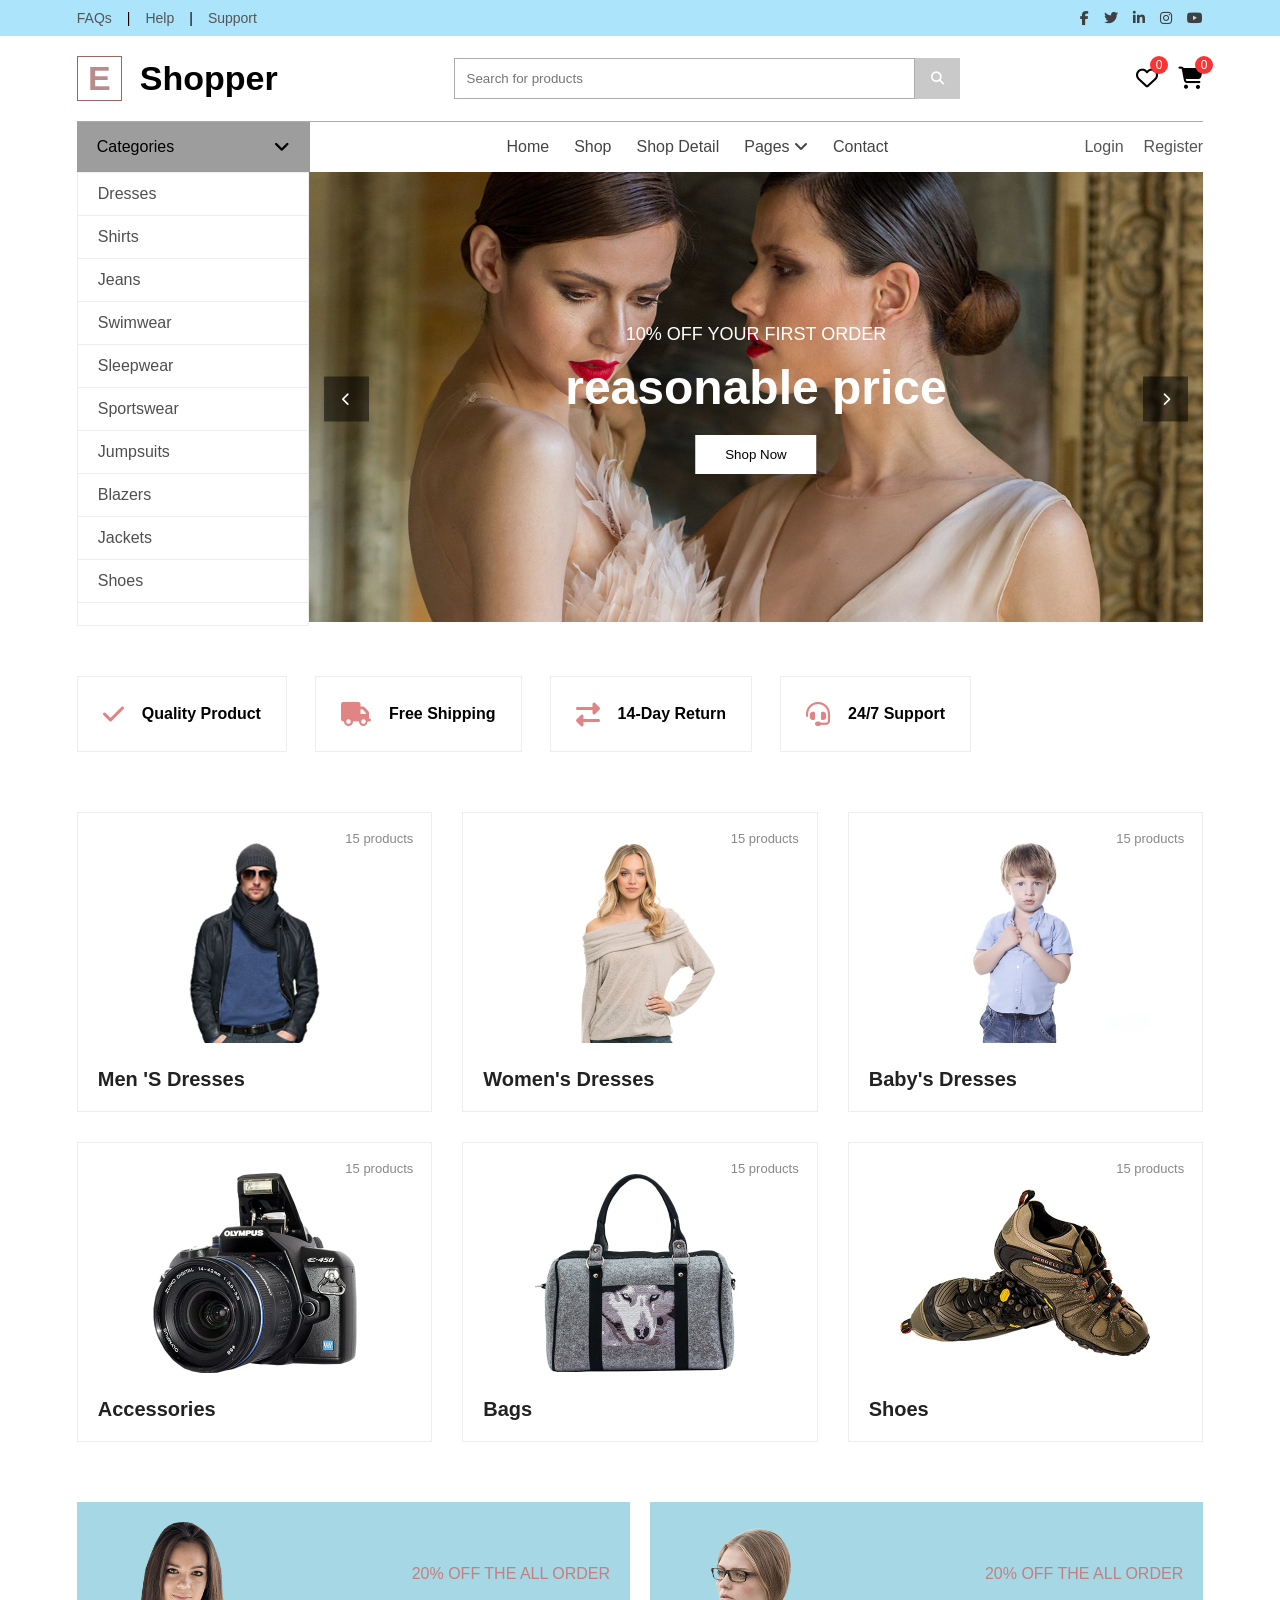
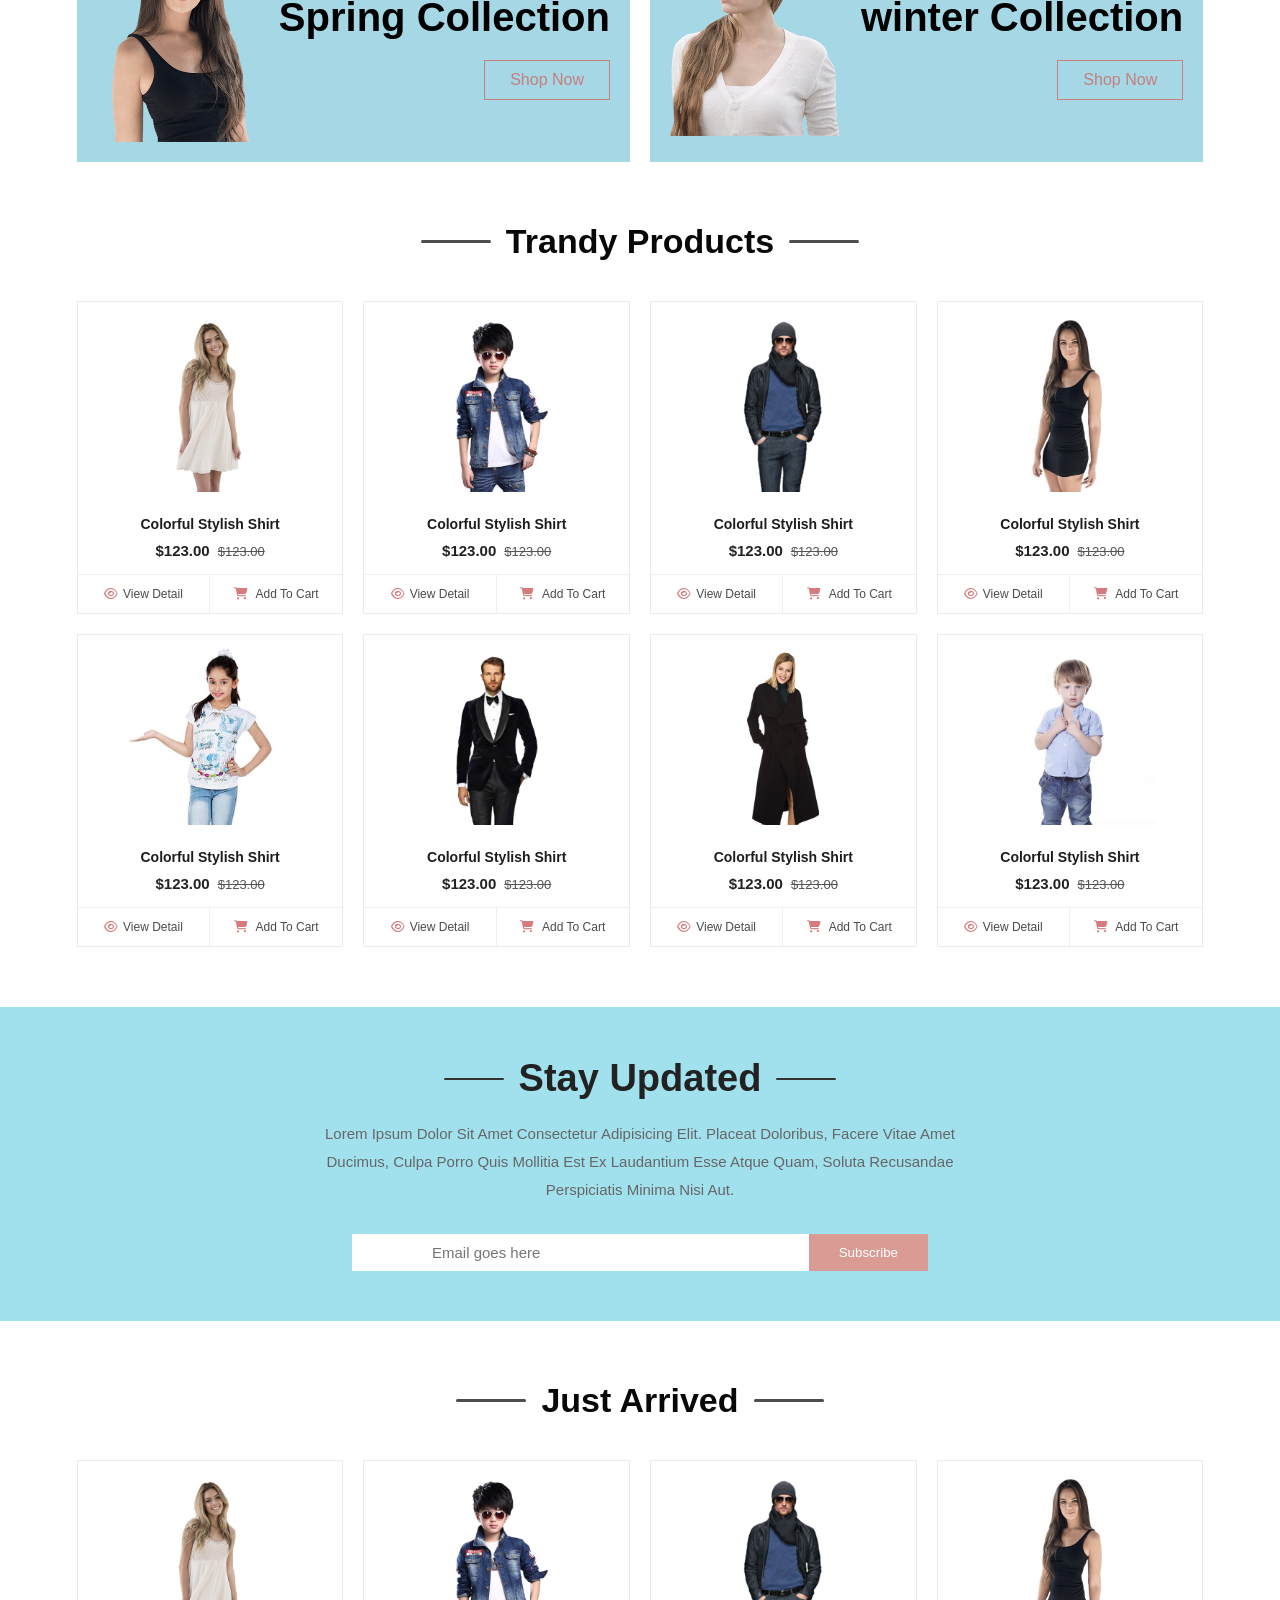
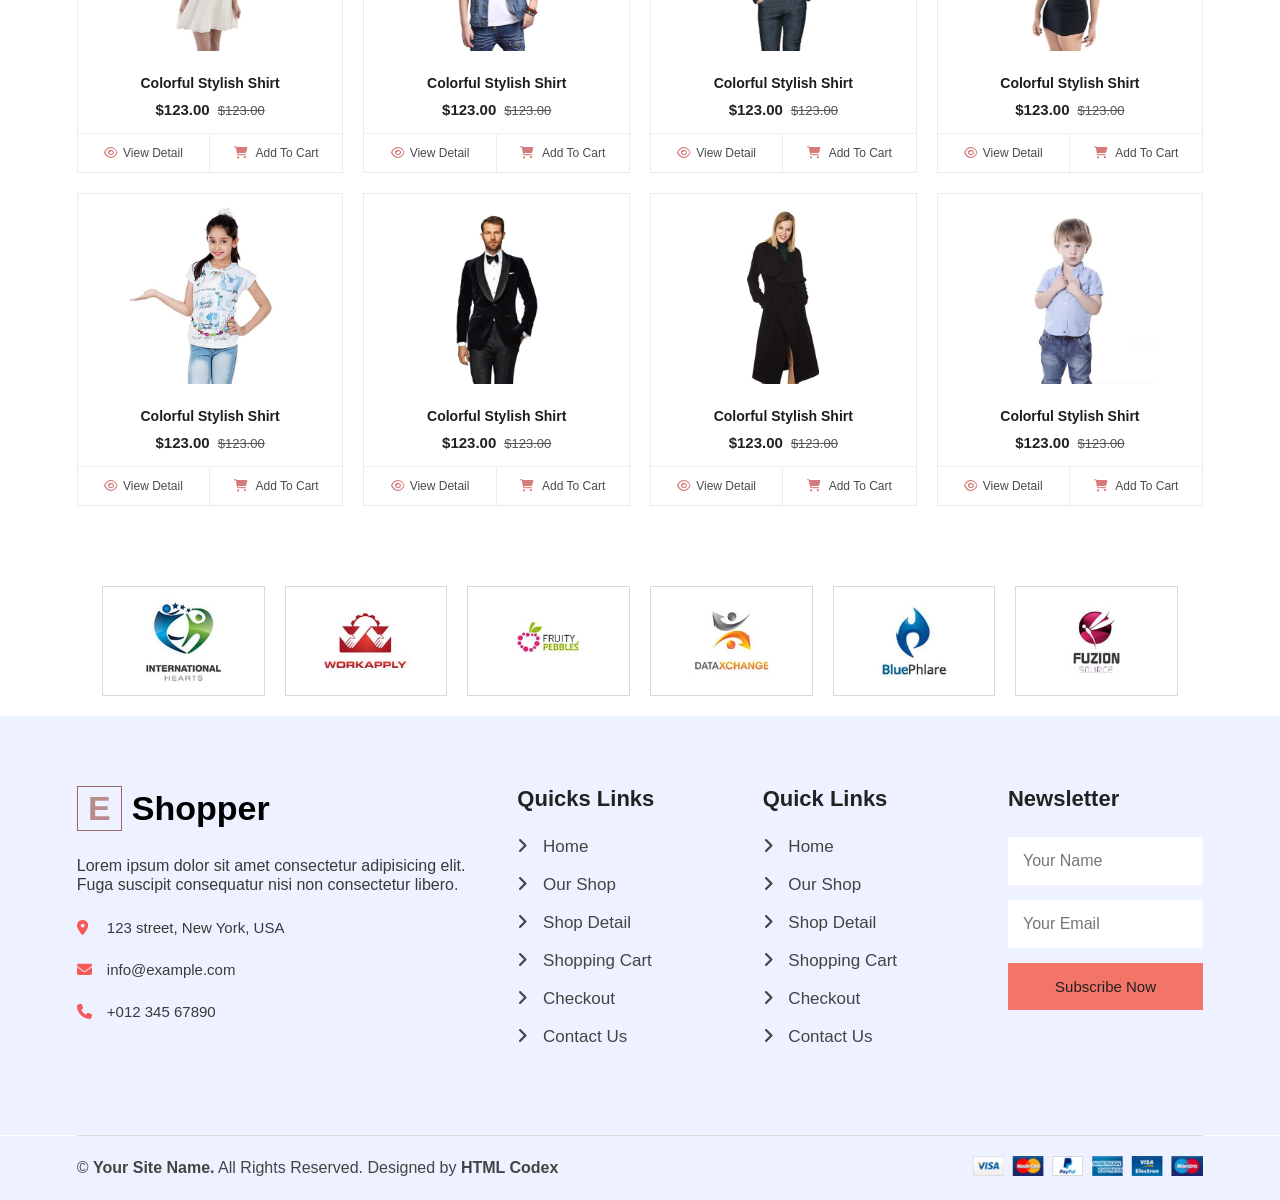
<file: ecommerce-shopping/index.html>
<!DOCTYPE html>
<html lang="en">

<head>
    <meta charset="UTF-8">
    <meta name="viewport" content="width=device-width, initial-scale=1.0">
    <title>Shopper</title>
    <link rel="stylesheet" href="https://cdnjs.cloudflare.com/ajax/libs/font-awesome/6.7.2/css/all.min.css">
    <link rel="stylesheet" href="index.css">
</head>

<body>
    <div class="top-bar">
        <div class="top-left">
            <a href="#">FAQs</a>
            <span> | </span>
            <a href="#">Help</a>
            <span> | </span>
            <a href="#">Support</a>
        </div>
        <div class="top-right">
            <a href="#"><i class="fab fa-facebook-f"></i></a>
            <a href="#"><i class="fab fa-twitter"></i></a>
            <a href="#"><i class="fab fa-linkedin-in"></i></a>
            <a href="#"><i class="fab fa-instagram"></i></a>
            <a href="#"><i class="fab fa-youtube"></i></a>
        </div>
    </div>

    <header class="header">
        <div class="logo">
            <h1><span>E</span>Shopper</h1>
        </div>
        <div class="search-box">
            <input type="text" placeholder="Search for products">
            <button>
                <i class="fas fa-search"></i>
            </button>
        </div>

        <div class="icons">
            <div class="icon">
                <i class="far fa-heart"></i>
                <span>0</span>
            </div>
            <div class="icon">
                <i class="fas fa-shopping-cart"></i>
                <span>0</span>
            </div>
        </div>
    </header>


    <nav class="navbar">
        <div class="category-btn">
            categories <i class="fas fa-angle-down"></i>
        </div>

        <ul class="menu">
            <li><a href="#">Home</a></li>
            <li><a href="#">Shop</a></li>
            <li><a href="#">Shop Detail</a></li>

            <li class="dropdown"><a href="#">
                    Pages <i class="fas fa-angle-down"></i></a>
                <ul class="dropdown-menu">
                    <li><a href="#">Shopping Cart</a></li>
                    <li><a href="#">Checkout</a></li>
                </ul>
            </li>
            <li><a href="#">Contact</a></li>
        </ul>

        <div class="account">
            <a href="#">Login</a>
            <a href="#">Register</a>
        </div>
    </nav>

    <section class="hero">
        <aside class="slidebar">
            <ul>
                <li>Dresses</li>
                <li>Shirts</li>
                <li>Jeans</li>
                <li>Swimwear </li>
                <li>Sleepwear </li>
                <li>Sportswear </li>
                <li>Jumpsuits </li>
                <li>Blazers </li>
                <li>Jackets</li>
                <li>Shoes</li>
            </ul>
        </aside>

        <div class="slider">
            <img src="img/carousel-2.jpg" />
            <button class="prev"><i class="fas fa-chevron-left"></i></button>
            <button class="next"><i class="fas fa-chevron-right"></i></button>
            <div class="slider-content">
                <p>10% OFF YOUR FIRST ORDER</p>
                <h1>reasonable price</h1>
                <button class="shop-btn">Shop Now</button>
            </div>
        </div>
    </section>

    <section class="features">

        <div class="feature">
            <i class="fas fa-check"></i>
            <h4>Quality Product</h4>
        </div>

        <div class="feature">
            <i class="fas fa-truck"></i>
            <h4>Free Shipping</h4>
        </div>

        <div class="feature">
            <i class="fas fa-right-left"></i>
            <h4>14-Day Return</h4>
        </div>

        <div class="feature">
            <i class="fas fa-headset"></i>
            <h4>24/7 Support</h4>
        </div>

    </section>

    <section class="frames">
        <div class="frame">
            <h5>15 products</h5>
            <div class="frame-img">
                <img src="img/cat-1.jpg" />
            </div>
            <h3> Men 's dresses</h3>
        </div>
        <div class="frame">
            <h5>15 products</h5>
            <div class="frame-img">
                <img src="img/cat-2.jpg" />
            </div>
            <h3> women's dresses</h3>
        </div>
        <div class="frame">
            <h5>15 products</h5>
            <div class="frame-img">
                <img src="img/cat-3.jpg" />
            </div>
            <h3> baby's dresses</h3>
        </div>
        <div class="frame">
            <h5>15 products</h5>
            <div class="frame-img">
                <img src="img/cat-4.jpg" />
            </div>
            <h3> accessories</h3>
        </div>
        <div class="frame">
            <h5>15 products</h5>
            <div class="frame-img">
                <img src="img/cat-5.jpg" />
            </div>
            <h3>bags</h3>
        </div>
        <div class="frame">
            <h5>15 products</h5>
            <div class="frame-img">
                <img src="img/cat-6.jpg" />
            </div>
            <h3> shoes</h3>
        </div>
    </section>

    <section class="collection">
        <div class="collections">
            <img src="img/offer-1.png" />
            <div class="collection-content">
                <p>20% OFF the all order</p>
                <h3>Spring Collection</h3>
                <a href="#" class="offer-btn">Shop Now</a>
            </div>
        </div>

        <div class="collections">
            <img src="img/offer-2.png" />
            <div class="collection-content">
                <p>20% OFF the all order</p>
                <h3>winter Collection</h3>
                <a href="#" class="offer-btn">Shop Now</a>
            </div>
        </div>
    </section>
    <section class="products">
        <div class="container">
            <div class="title">
                <span></span>
                <h2>Trandy Products</h2>
                <span></span>
            </div>

            <div class="product-grid">
                <div class="product-card">
                    <img src="img/product-1.jpg" />
                    <h3>Colorful stylish shirt</h3>
                    <p class="price">$123.00<span>$123.00</span></p>

                    <div class="product-btn">
                        <a href="#"><i class="fa-regular fa-eye"></i>view Detail</a>
                        <a href="#"><i class="fa-solid fa-cart-shopping"></i> Add To Cart</a>
                    </div>
                </div>

                <div class="product-card">
                    <img src="img/product-2.jpg" />
                    <h3>Colorful stylish shirt</h3>
                    <p class="price">$123.00<span>$123.00</span></p>

                    <div class="product-btn">
                        <a href="#"><i class="fa-regular fa-eye"></i>view Detail</a>
                        <a href="#"><i class="fa-solid fa-cart-shopping"></i> Add To Cart</a>
                    </div>
                </div>
                <div class="product-card">
                    <img src="img/product-3.jpg" />
                    <h3>Colorful stylish shirt</h3>
                    <p class="price">$123.00<span>$123.00</span></p>

                    <div class="product-btn">
                        <a href="#"><i class="fa-regular fa-eye"></i>view Detail</a>
                        <a href="#"><i class="fa-solid fa-cart-shopping"></i> Add To Cart</a>
                    </div>
                </div>
                <div class="product-card">
                    <img src="img/product-4.jpg" />
                    <h3>Colorful stylish shirt</h3>
                    <p class="price">$123.00<span>$123.00</span></p>

                    <div class="product-btn">
                        <a href="#"><i class="fa-regular fa-eye"></i>view Detail</a>
                        <a href="#"><i class="fa-solid fa-cart-shopping"></i> Add To Cart</a>
                    </div>
                </div>
                <div class="product-card">
                    <img src="img/product-5.jpg" />
                    <h3>Colorful stylish shirt</h3>
                    <p class="price">$123.00<span>$123.00</span></p>

                    <div class="product-btn">
                        <a href="#"><i class="fa-regular fa-eye"></i>view Detail</a>
                        <a href="#"><i class="fa-solid fa-cart-shopping"></i> Add To Cart</a>
                    </div>
                </div>
                <div class="product-card">
                    <img src="img/product-6.jpg" />
                    <h3>Colorful stylish shirt</h3>
                    <p class="price">$123.00<span>$123.00</span></p>

                    <div class="product-btn">
                        <a href="#"><i class="fa-regular fa-eye"></i>view Detail</a>
                        <a href="#"><i class="fa-solid fa-cart-shopping"></i> Add To Cart</a>
                    </div>
                </div>
                <div class="product-card">
                    <img src="img/product-7.jpg" />
                    <h3>Colorful stylish shirt</h3>
                    <p class="price">$123.00<span>$123.00</span></p>

                    <div class="product-btn">
                        <a href="#"><i class="fa-regular fa-eye"></i>view Detail</a>
                        <a href="#"><i class="fa-solid fa-cart-shopping"></i> Add To Cart</a>
                    </div>
                </div>
                <div class="product-card">
                    <img src="img/product-8.jpg" />
                    <h3>Colorful stylish shirt</h3>
                    <p class="price">$123.00<span>$123.00</span></p>

                    <div class="product-btn">
                        <a href="#"><i class="fa-regular fa-eye"></i>view Detail</a>
                        <a href="#"><i class="fa-solid fa-cart-shopping"></i> Add To Cart</a>
                    </div>
                </div>
            </div>
        </div>
    </section>


    <section class="updated">
        <div class="update">
            <div class="update-title">
                <span></span>
                <h2>stay updated</h2>
                <span></span>
            </div>
            <p>Lorem ipsum dolor sit amet consectetur adipisicing elit. Placeat doloribus, facere vitae amet ducimus,
                culpa porro quis mollitia est ex laudantium esse atque quam, soluta recusandae perspiciatis minima nisi
                aut.</p>
            <form class="update-form">
                <input type="Email" placeholder="Email goes here" />
                <button type="submit">Subscribe</button>
            </form>
        </div>
    </section>

    <section class="products">
        <div class="container">
            <div class="title">
                <span></span>
                <h2>just arrived</h2>
                <span></span>
            </div>

            <div class="product-grid">
                <div class="product-card">
                    <img src="img/product-1.jpg" />
                    <h3>Colorful stylish shirt</h3>
                    <p class="price">$123.00<span>$123.00</span></p>

                    <div class="product-btn">
                        <a href="#"><i class="fa-regular fa-eye"></i>view Detail</a>
                        <a href="#"><i class="fa-solid fa-cart-shopping"></i> Add To Cart</a>
                    </div>
                </div>

                <div class="product-card">
                    <img src="img/product-2.jpg" />
                    <h3>Colorful stylish shirt</h3>
                    <p class="price">$123.00<span>$123.00</span></p>

                    <div class="product-btn">
                        <a href="#"><i class="fa-regular fa-eye"></i>view Detail</a>
                        <a href="#"><i class="fa-solid fa-cart-shopping"></i> Add To Cart</a>
                    </div>
                </div>
                <div class="product-card">
                    <img src="img/product-3.jpg" />
                    <h3>Colorful stylish shirt</h3>
                    <p class="price">$123.00<span>$123.00</span></p>

                    <div class="product-btn">
                        <a href="#"><i class="fa-regular fa-eye"></i>view Detail</a>
                        <a href="#"><i class="fa-solid fa-cart-shopping"></i> Add To Cart</a>
                    </div>
                </div>
                <div class="product-card">
                    <img src="img/product-4.jpg" />
                    <h3>Colorful stylish shirt</h3>
                    <p class="price">$123.00<span>$123.00</span></p>

                    <div class="product-btn">
                        <a href="#"><i class="fa-regular fa-eye"></i>view Detail</a>
                        <a href="#"><i class="fa-solid fa-cart-shopping"></i> Add To Cart</a>
                    </div>
                </div>
                <div class="product-card">
                    <img src="img/product-5.jpg" />
                    <h3>Colorful stylish shirt</h3>
                    <p class="price">$123.00<span>$123.00</span></p>

                    <div class="product-btn">
                        <a href="#"><i class="fa-regular fa-eye"></i>view Detail</a>
                        <a href="#"><i class="fa-solid fa-cart-shopping"></i> Add To Cart</a>
                    </div>
                </div>
                <div class="product-card">
                    <img src="img/product-6.jpg" />
                    <h3>Colorful stylish shirt</h3>
                    <p class="price">$123.00<span>$123.00</span></p>

                    <div class="product-btn">
                        <a href="#"><i class="fa-regular fa-eye"></i>view Detail</a>
                        <a href="#"><i class="fa-solid fa-cart-shopping"></i> Add To Cart</a>
                    </div>
                </div>
                <div class="product-card">
                    <img src="img/product-7.jpg" />
                    <h3>Colorful stylish shirt</h3>
                    <p class="price">$123.00<span>$123.00</span></p>

                    <div class="product-btn">
                        <a href="#"><i class="fa-regular fa-eye"></i>view Detail</a>
                        <a href="#"><i class="fa-solid fa-cart-shopping"></i> Add To Cart</a>
                    </div>
                </div>
                <div class="product-card">
                    <img src="img/product-8.jpg" />
                    <h3>Colorful stylish shirt</h3>
                    <p class="price">$123.00<span>$123.00</span></p>

                    <div class="product-btn">
                        <a href="#"><i class="fa-regular fa-eye"></i>view Detail</a>
                        <a href="#"><i class="fa-solid fa-cart-shopping"></i> Add To Cart</a>
                    </div>
                </div>
            </div>
        </div>
    </section>

    <section class="logos">
        <div class="symbol">
            <img src="img/vendor-7.jpg" />
        </div>
        <div class="symbol">
            <img src="img/vendor-8.jpg" />
        </div>
        <div class="symbol">
            <img src="img/vendor-1.jpg" />
        </div>
        <div class="symbol">
            <img src="img/vendor-2.jpg" />
        </div>
        <div class="symbol">
            <img src="img/vendor-3.jpg" />
        </div>
        <div class="symbol">
            <img src="img/vendor-4.jpg" />
        </div>
        </div>
    </section>


    <footer class="footer">
        <div class="footer-left">
            <div class="logo">
                <h1><span>E</span>Shopper</h1>
            </div>
            <p>Lorem ipsum dolor sit amet consectetur adipisicing elit. Fuga suscipit consequatur nisi non consectetur
                libero.</p>
                <div class="footer-contact">
            <h3><i class="fa-solid fa-location-dot"></i>123 street, New York, USA</h3>
            <h3><i class="fa-solid fa-envelope"></i>info@example.com</h3>
            <h3><i class="fa-solid fa-phone"></i>+012 345 67890</h3>
        </div>
    </div>

        <div class="footer-center">
            <h2>quicks links</h2>
            <ul class="footer-p">
            <li><a href="#"><i class="fa-solid fa-angle-right"></i> Home</a></li>
            <li><a href="#"><i class="fa-solid fa-angle-right"></i> Our Shop</a></li>
            <li><a href="#"><i class="fa-solid fa-angle-right"></i> Shop Detail</a></li>
            <li><a href="#"><i class="fa-solid fa-angle-right"></i> Shopping Cart</a></li>
            <li><a href="#"><i class="fa-solid fa-angle-right"></i> Checkout</a></li>
            <li><a href="#"><i class="fa-solid fa-angle-right"></i> Contact Us</a></li>
        </ul>
        </div>

        <div class="footer-center">
        <h2>Quick Links</h2>

        <ul class="footer-p">
            <li><a href="#"><i class="fa-solid fa-angle-right"></i> Home</a></li>
            <li><a href="#"><i class="fa-solid fa-angle-right"></i> Our Shop</a></li>
            <li><a href="#"><i class="fa-solid fa-angle-right"></i> Shop Detail</a></li>
            <li><a href="#"><i class="fa-solid fa-angle-right"></i> Shopping Cart</a></li>
            <li><a href="#"><i class="fa-solid fa-angle-right"></i> Checkout</a></li>
            <li><a href="#"><i class="fa-solid fa-angle-right"></i> Contact Us</a></li>
        </ul>
    </div>

     <div class="footer-form">
        <h2>Newsletter</h2>

        <form>
            <input type="text" placeholder="Your Name">
            <input type="email" placeholder="Your Email">
            <button type="submit">Subscribe Now</button>
        </form>
    </div>

    </footer>

<hr>

<div class="footer-bottom">
    <p>
        &copy; <strong>Your Site Name.</strong> All Rights Reserved.
        Designed by <strong>HTML Codex</strong>
    </p>

    <div class="payment-icons">
        <img src="img/payments.png" alt="Payment Methods">
    </div>
</div>
</body>

</html>
</file>
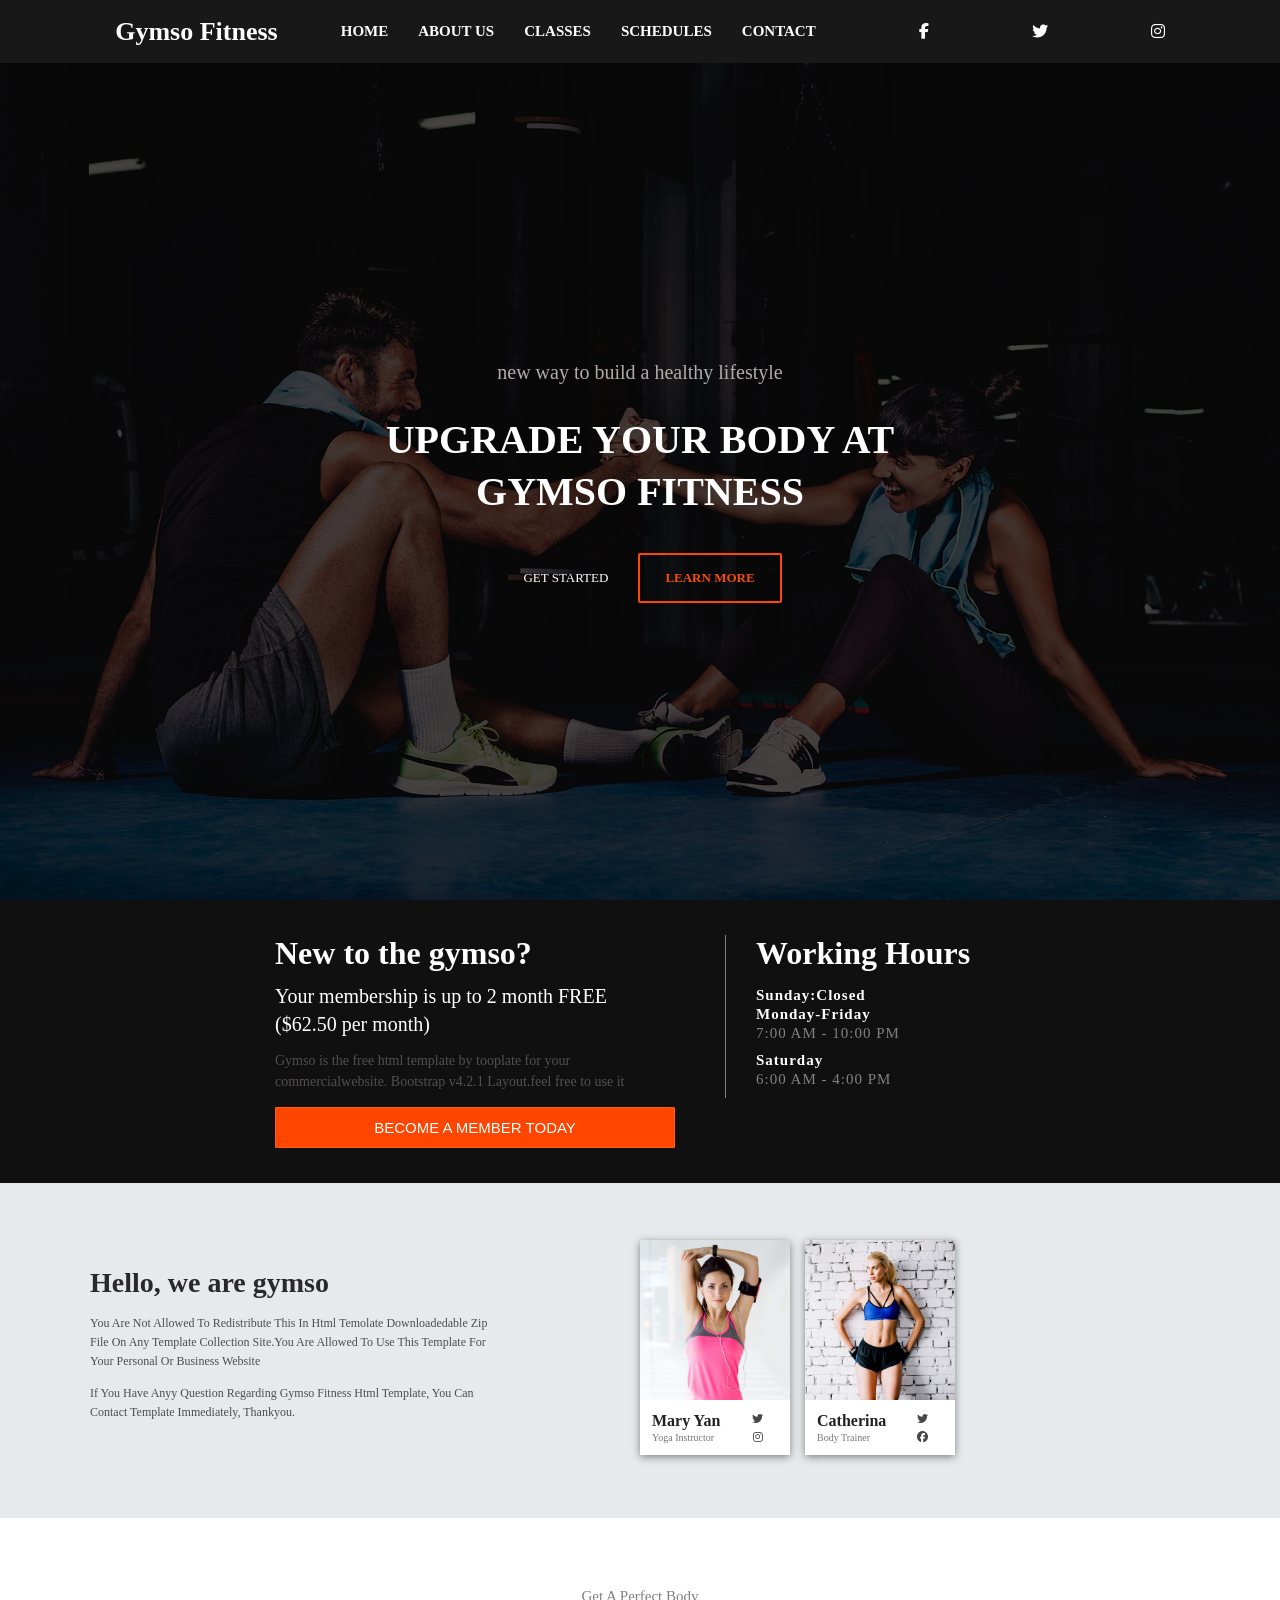
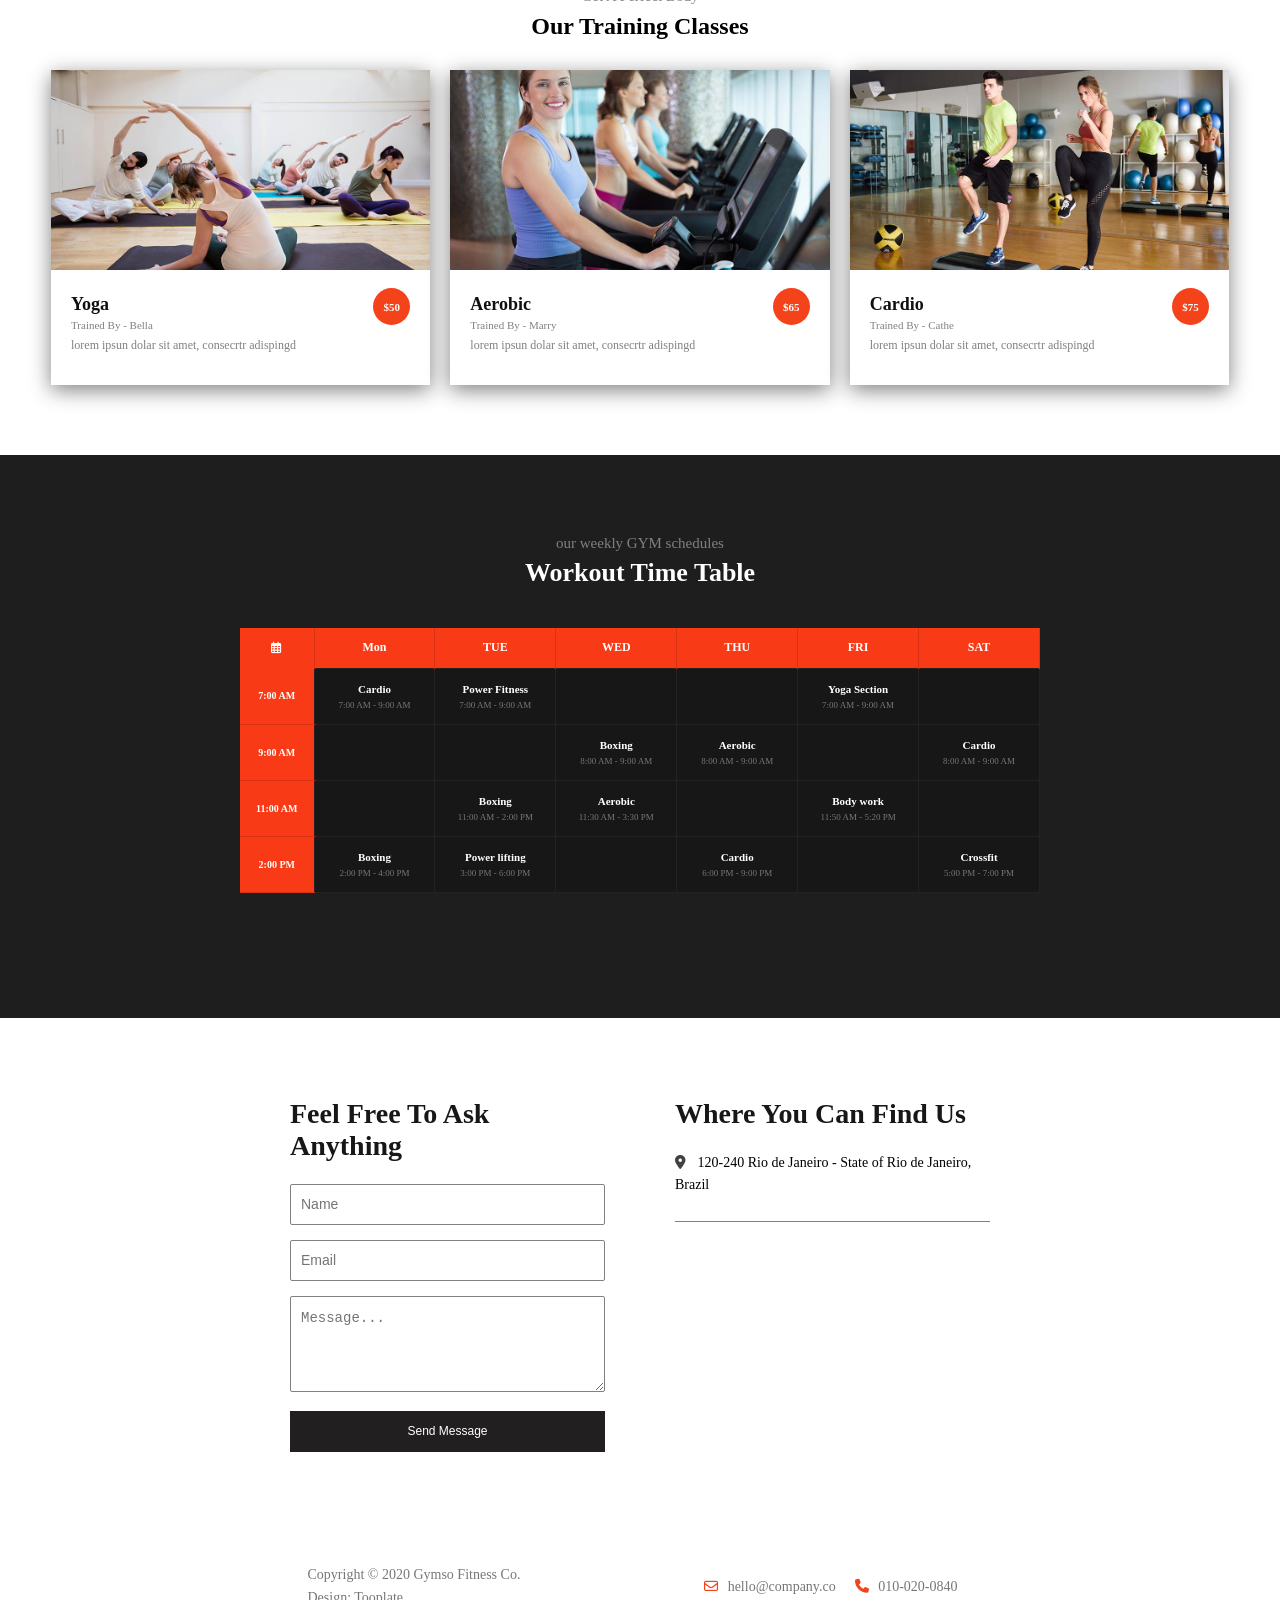
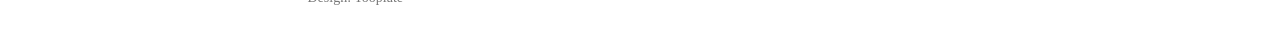
<file: Gymtso-Fitnesss/index.html>
<!DOCTYPE html>
<html lang="en">

<head>
    <meta charset="UTF-8">
    <meta name="viewport" content="width=device-width, initial-scale=1.0">
    <title>Gymso-fitness</title>
    <link rel="stylesheet" href="https://cdnjs.cloudflare.com/ajax/libs/font-awesome/6.7.2/css/all.min.css">
    <link rel="stylesheet" href="style.css">
</head>

<body>
    <section class="gym">
        <nav class="nav">
            <h1 class="logo">Gymso Fitness</h1>
            <ul class="nav-li">
                <li>Home</li>
                <li>about Us</li>
                <li>classes</li>
                <li>Schedules</li>
                <li>Contact</li>
            </ul>
            <a href="#"><i class="fa-brands fa-facebook-f"></i>
            </a>
            <a href="#"><i class="fa-brands fa-twitter"></i>
            </a>
            <a href="#"><i class="fa-brands fa-instagram"></i>
            </a>
        </nav>
        <div class="background">
            <div class="hero-content">
                <h4>new way to build a healthy lifestyle</h4>
                <h1>Upgrade your body at</h1>
                <h1>Gymso fitness</h1>
                <div class="buttons">

                    <a href="#" class="get-started">
                        GET STARTED
                    </a>

                    <a href="#" class="learn-btn">
                        LEARN MORE
                    </a>

                </div>
            </div>
        </div>
    </section>
    <section class="content">
        <div class="left-content">
            <h1>New to the gymso?</h1>
            <h3>Your membership is up to 2 month FREE </br>($62.50 per month)</h3>
            <p>Gymso is the free html template by tooplate for your commercialwebsite. Bootstrap v4.2.1 Layout.feel free
                to use it</p>
            <button class="member-btn">Become a member Today</button>
        </div>
        <div class="right-content">
            <h1>working hours</h1>
            <p>sunday:closed</p>
            <p>Monday-Friday</p><span>7:00 AM - 10:00 PM</span>
            <p>Saturday</p><span>6:00 AM - 4:00 PM</span>
        </div>
    </section>
    <section class="contact">
        <div class="container">
            <div class="left-container">
                <h1>Hello, we are gymso</h1>
                <p>you are not allowed to redistribute this in html temolate downloadedable zip file on any template
                    collection site.you are allowed to use this template for your personal or business website</p>
                <p>if you have anyy question regarding gymso fitness html template, you can contact Template
                    immediately, thankyou.</p>
            </div>
            <div class="right-container">
                <div class="team-card">
                    <img src="assets/team-image.jpg">
                    <h2>Mary Yan</h2>
                    <h3>yoga instructor</h3>
                    <a href="#"><i class="fa-brands fa-twitter"></i>
                    </a>
                    <a href="#"><i class="fa-brands fa-instagram"></i>
                    </a>
                </div>
                <div class="team-card">
                    <img src="assets/team-image01.jpg">
                    <h2>Catherina</h2>
                    <h3>body trainer</h3>
                    <a href="#"><i class="fa-brands fa-twitter"></i>
                    </a>
                    <a href="#"><i class="fa-brands fa-facebook"></i>
                    </a>
                </div>
            </div>
        </div>
    </section>

    <section class="trainers">
        <h2>get a perfect body</h2>
        <h1>our training classes</h1>
        <div class="trainer-container">

            <div class="trainer-card">
                <img src="assets/yoga-class.jpg" />
                <div class="trainer-content">
                    <h1>yoga</h1>
                    <h2>trained by - Bella </h2>
                    <p>lorem ipsun dolar sit amet, consecrtr adispingd</p>
                    <span>$50</span>
                </div>
            </div>

            <div class="trainer-card">
                <img src="assets/crossfit-class.jpg" />
                <div class="trainer-content">
                    <h1>aerobic</h1>
                    <h2>trained by - Marry</h2>
                    <p>lorem ipsun dolar sit amet, consecrtr adispingd</p>
                    <span>$65</span>
                </div>
            </div>

            <div class="trainer-card">
                <img src="assets/cardio-class.jpg" />
                <div class="trainer-content">
                    <h1>cardio</h1>
                    <h2>trained by - cathe</h2>
                    <p>lorem ipsun dolar sit amet, consecrtr adispingd</p>
                    <span>$75</span>
                </div>
            </div>
        </div>
    </section>

    <section class="schedule">
        <p>our weekly GYM schedules</p>
        <h1>workout time table</h1>

        <div class="table">
            <table class="schedule-table">
                <thead>
                    <tr>
                        <th class="calendar">
                            <i class="fa-regular fa-calendar-days"></i>
                        </th>
                        <th>Mon</th>
                        <th>TUE</th>
                        <th>WED</th>
                        <th>THU</th>
                        <th>FRI</th>
                        <th>SAT</th>
                    </tr>
                </thead>
                <tbody>
                    <tr>
                        <th class="time">7:00 AM</th>
                        <td>
                            <strong>Cardio</strong>
                            <small>7:00 AM - 9:00 AM</small>
                        </td>

                        <td>
                            <strong>Power Fitness</strong>
                            <small>7:00 AM - 9:00 AM</small>
                        </td>

                        <td></td>

                        <td></td>

                        <td>
                            <strong>Yoga Section</strong>
                            <small>7:00 AM - 9:00 AM</small>
                        </td>

                        <td></td>

                    </tr>

                    <tr>
                        <th class="time">9:00 AM</th>

                        <td></td>

                        <td></td>

                        <td>
                            <strong>Boxing</strong>
                            <small>8:00 AM - 9:00 AM</small>
                        </td>

                        <td>
                            <strong>Aerobic</strong>
                            <small>8:00 AM - 9:00 AM</small>
                        </td>
                        <td></td>

                        <td>
                            <strong>Cardio</strong>
                            <small>8:00 AM - 9:00 AM</small>
                        </td>
                    </tr>

                    <tr>
                        <th class="time">11:00 AM</th>

                        <td></td>

                        <td>
                            <strong>Boxing</strong>
                            <small>11:00 AM - 2:00 PM</small>
                        </td>

                        <td>
                            <strong>Aerobic</strong>
                            <small>11:30 AM - 3:30 PM</small>
                        </td>

                        <td></td>

                        <td>
                            <strong>Body work</strong>
                            <small>11:50 AM - 5:20 PM</small>
                        </td>

                        <td></td>
                    </tr>
                    <tr>
                        <th class="time">2:00 PM</th>

                        <td>
                            <strong>Boxing</strong>
                            <small>2:00 PM - 4:00 PM</small>
                        </td>

                        <td>
                            <strong>Power lifting</strong>
                            <small>3:00 PM - 6:00 PM</small>
                        </td>

                        <td></td>

                        <td>
                            <strong>Cardio</strong>
                            <small>6:00 PM - 9:00 PM</small>
                        </td>

                        <td></td>

                        <td>
                            <strong>Crossfit</strong>
                            <small>5:00 PM - 7:00 PM</small>
                        </td>
                    </tr>
                </tbody>
            </table>
        </div>
    </section>

    <section class="contact-form">
        <div class="contact-container">
            <div class="contact-left">
                <h1>Feel free to ask anything</h1>
                <form>
                    <input type="text" placeholder="Name">
                    <input type="email" placeholder="Email">
                    <textarea placeholder="Message..."></textarea>
                    <button type="submit">send message</button>
                </form>
            </div>

            <div class="contact-right">
                <h1>where you can find us</h1>
                <p class="address">
                    <i class="fa-solid fa-location-dot"></i>
                120-240 Rio de Janeiro - State of Rio de Janeiro, Brazil
            </p>

            <div class="map">
                <iframe
                 src="https://www.google.com/maps?q=Rio%20de%20Janeiro%20Brazil&output=embed"
                    allowfullscreen=""
                    loading="lazy">
                </iframe>
            </div>
            </div>
        </div>
    </section>

    <footer class="footer">

    <div class="footer-container">

        <div class="copyright">
            <p>Copyright © 2020 Gymso Fitness Co.</p>
            <p>Design: Tooplate</p>
        </div>

        <div class="footer-contact">
            <p>
                <i class="fa-regular fa-envelope"></i>
                hello@company.co
            </p>

            <p>
                <i class="fa-solid fa-phone"></i>
                010-020-0840
            </p>
        </div>

    </div>

</footer>
</body>

</html>
</file>
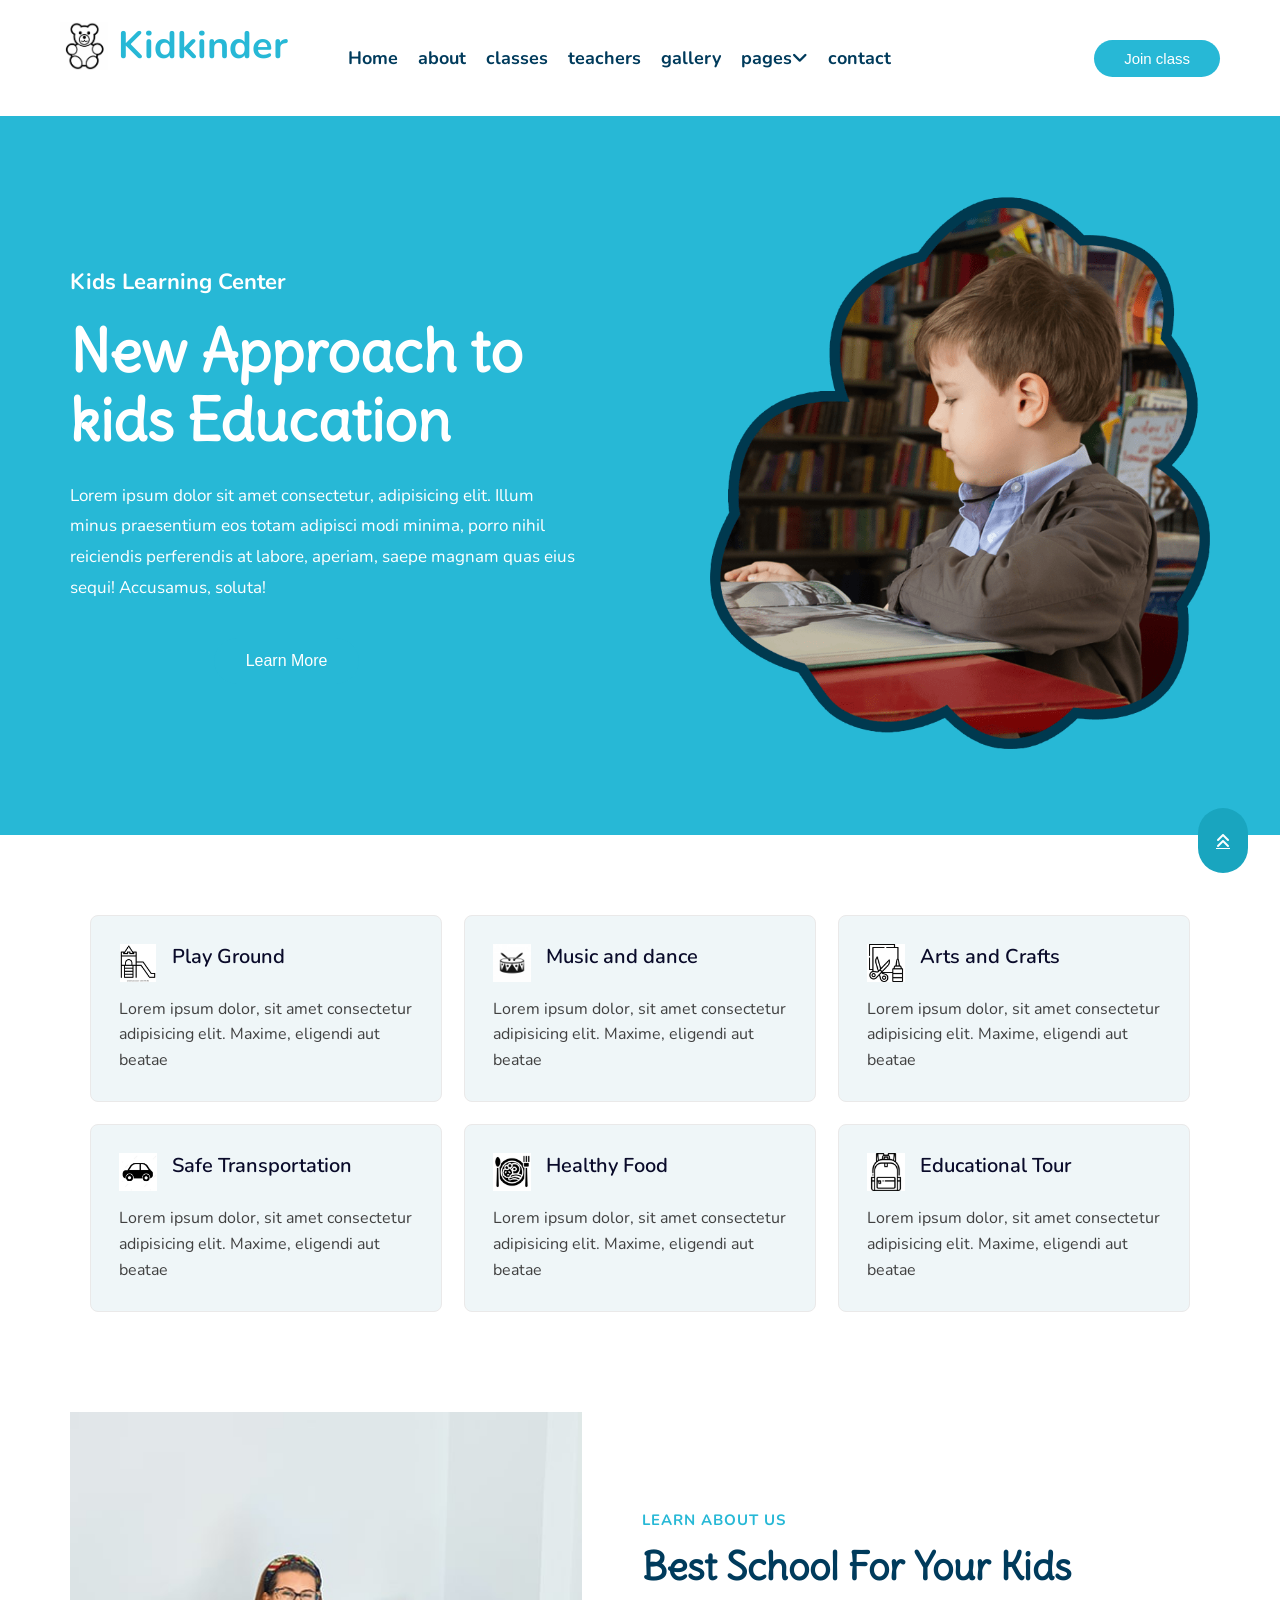
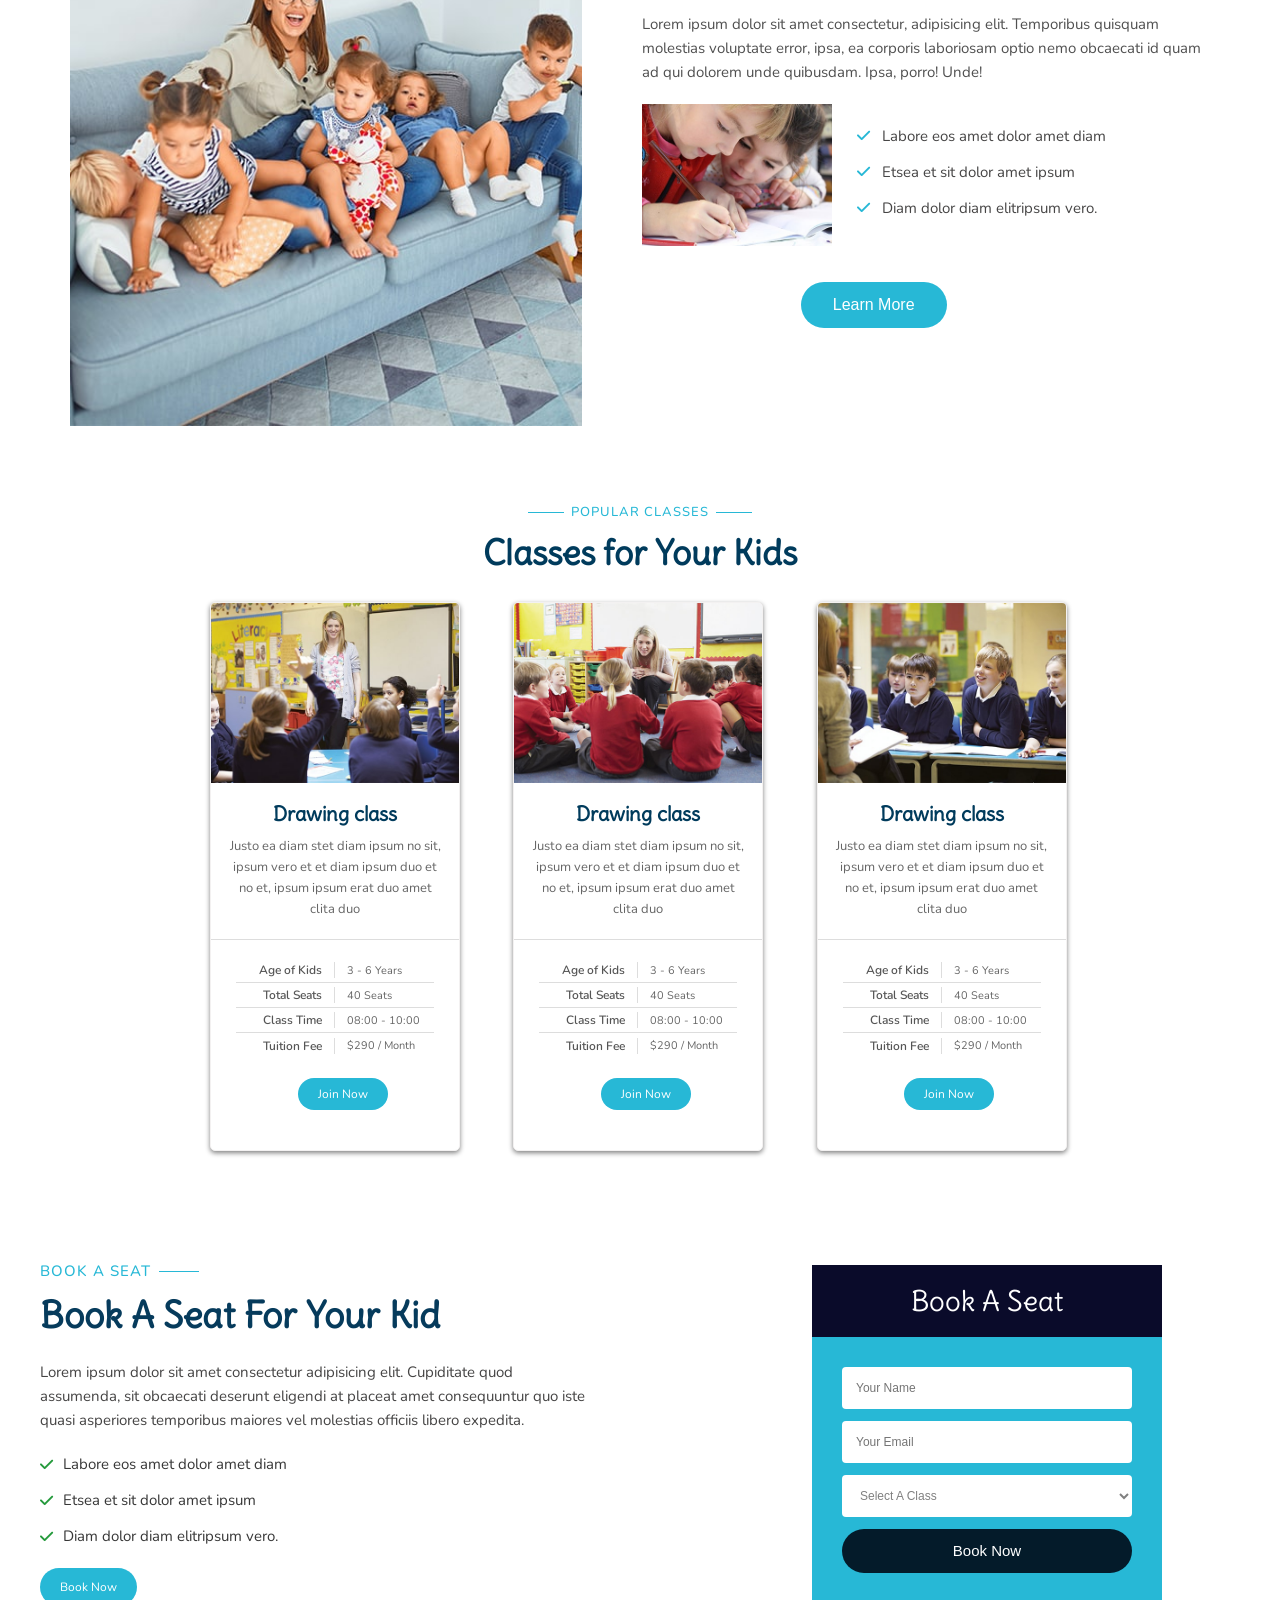
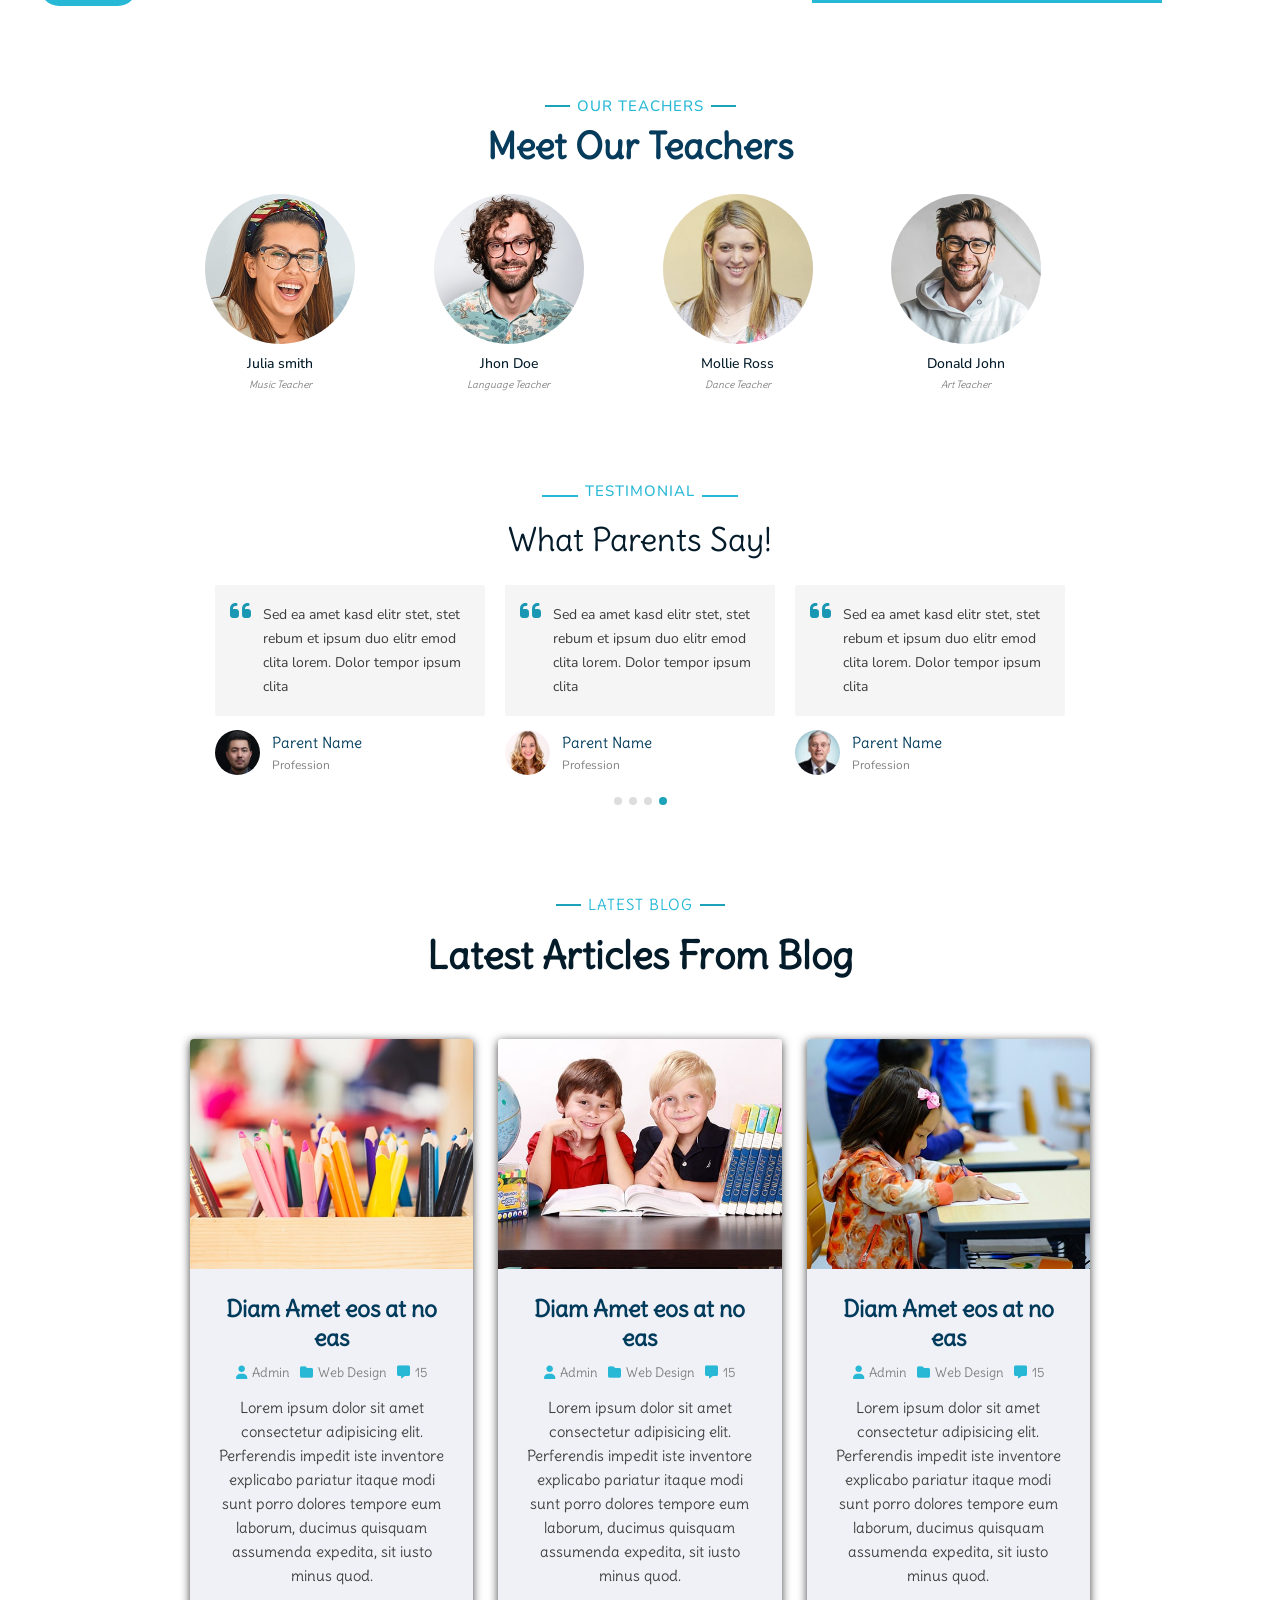
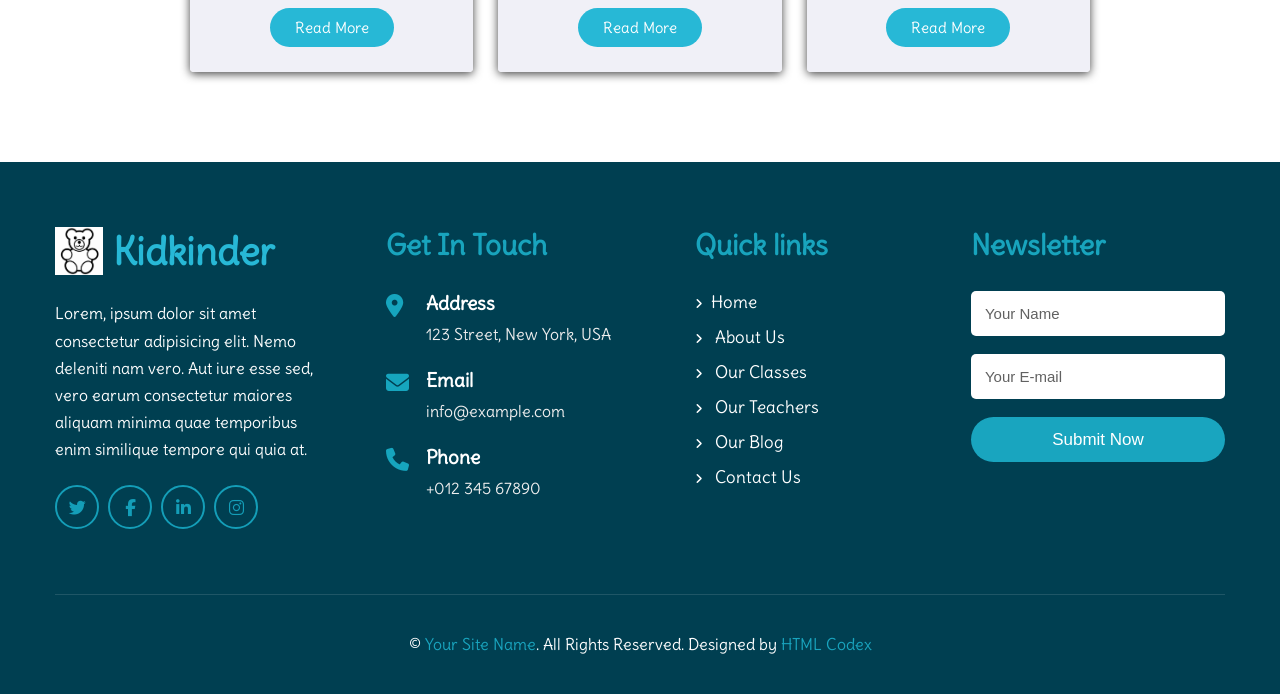
<file: kids website/index.html>
<!DOCTYPE html>
<html lang="en">

<head>
    <meta charset="UTF-8">
    <meta name="viewport" content="width=device-width, initial-scale=1.0">
    <title>Document</title>
    <link rel="stylesheet" href="https://cdnjs.cloudflare.com/ajax/libs/font-awesome/6.7.2/css/all.min.css">
    <link rel="stylesheet" href="style.css">
    <link rel="preconnect" href="https://fonts.googleapis.com">
    <link rel="preconnect" href="https://fonts.gstatic.com" crossorigin>
    <link
        href="https://fonts.googleapis.com/css2?family=Delius&family=Nunito:ital,wght@0,200..1000;1,200..1000&display=swap"
        rel="stylesheet">
</head>

<body>
    <section class="navbar">
        <div class="container">
            <div class="logos">
                <img src="img/kid.png">
                <h1>kidkinder</h1>
            </div>
            <ul class="nav">

                <li><a href="#">Home</a></li>
                <li><a href="#">about</a></li>
                <li><a href="#">classes</a></li>
                <li><a href="#">teachers</a></li>
                <li><a href="#">gallery</a></li>
                <li><a href="#">
                        pages<i class="fa-solid fa-angle-down"></i></a>
                </li>
                <li><a href="#">contact</a></li>
            </ul>
            <button class="join-btn">Join class</button>
            <i class="fa-solid fa-bars menu-icon"></i>

        </div>
    </section>

    <section class="blue">
        <div class="blue-container">
            <div class="blue-start">
                <h4>kids learning Center</h4>
                <h1>New Approach to kids Education</h1>
                <p>Lorem ipsum dolor sit amet consectetur, adipisicing elit. Illum minus praesentium eos totam adipisci
                    modi
                    minima, porro nihil reiciendis perferendis at labore, aperiam, saepe magnam quas eius sequi!
                    Accusamus,
                    soluta!</p>
                <button class="learn-btn">Learn More</button>
            </div>
            <div class="blue-img">
                <img src="img/header.png" />
            </div>
        </div>
    </section>

    <section class="white">
        <div class="white-container">

            <div class="box">
                <div class="box-img">
                    <img src="img/play.png" />
                    <h2>Play Ground</h2>
                </div>
                <p>Lorem ipsum dolor, sit amet consectetur adipisicing elit. Maxime, eligendi aut beatae </p>
            </div>

            <div class="box">
                <div class="box-img">
                    <img src="img/drum.png" />
                    <h2>Music and dance</h2>
                </div>
                <p>Lorem ipsum dolor, sit amet consectetur adipisicing elit. Maxime, eligendi aut beatae </p>
            </div>

            <div class="box">
                <div class="box-img">
                    <img src="img/craft.png" />
                    <h2>Arts and Crafts</h2>
                </div>

                <p>Lorem ipsum dolor, sit amet consectetur adipisicing elit. Maxime, eligendi aut beatae </p>
            </div>

            <div class="box">
                <div class="box-img">
                    <img src="img/transport.png" />
                    <h2>Safe Transportation</h2>
                </div>
                <p>Lorem ipsum dolor, sit amet consectetur adipisicing elit. Maxime, eligendi aut beatae </p>
            </div>
            <div class="box">
                <div class="box-img">
                    <img src="img/food.png" />
                    <h2>Healthy Food</h2>
                </div>
                <p>Lorem ipsum dolor, sit amet consectetur adipisicing elit. Maxime, eligendi aut beatae</p>
            </div>
            <div class="box">
                <div class="box-img">
                    <img src="img/bag.png" />
                    <h2>Educational Tour</h2>
                </div>
                <p>Lorem ipsum dolor, sit amet consectetur adipisicing elit. Maxime, eligendi aut beatae</p>
            </div>
        </div>
    </section>

    <section class="about">
        <div class="about-container">

            <div class="about-img">
                <img src="img/about-1.jpg" />
            </div>
            <div class="about-content">
                <h5>learn About us</h5>
                <h1>Best School For Your Kids</h1>
                <p>Lorem ipsum dolor sit amet consectetur, adipisicing elit. Temporibus quisquam molestias voluptate
                    error, ipsa, ea corporis laboriosam optio nemo obcaecati id quam ad qui dolorem unde quibusdam.
                    Ipsa, porro! Unde!</p>

                <div class="about-list">
                    <div class="image">
                        <img src="img/portfolio-3.jpg" />
                    </div>

                    <div class="list-text">
                        <p><i class="fa-solid fa-check"></i> Labore eos amet dolor amet diam</p>

                        <p><i class="fa-solid fa-check"></i> Etsea et sit dolor amet ipsum</p>

                        <p><i class="fa-solid fa-check"></i> Diam dolor diam elitripsum vero.</p>
                    </div>
                </div>
                <button class="learn-btn">Learn More</button>
            </div>
        </div>
    </section>

    <section class="classes">
        <div class="popular-title">
            <span></span>
            <h5>POPULAR CLASSES</h5>
            <span></span>
        </div>

        <h1 class="classes-heading">
            Classes for Your Kids
        </h1>

        <div class="class-container">

            <div class="class-card">
                <img src="img/class-1.jpg" />
                <div class="class-content">
                    <h2>Drawing class</h2>
                    <p>
                        Justo ea diam stet diam ipsum no sit, ipsum vero et et diam
                        ipsum duo et no et, ipsum ipsum erat duo amet clita duo
                    </p>
                </div>
                <div class="class-info">

                    <div class="info-row">
                        <strong>Age of Kids</strong>
                        <span>3 - 6 Years</span>
                    </div>

                    <div class="info-row">
                        <strong>Total Seats</strong>
                        <span>40 Seats</span>
                    </div>

                    <div class="info-row">
                        <strong>Class Time</strong>
                        <span>08:00 - 10:00</span>
                    </div>

                    <div class="info-row">
                        <strong>Tuition Fee</strong>
                        <span>$290 / Month</span>
                    </div>

                </div>

                <a href="#" class="join-btn">Join Now</a>

            </div>

            <div class="class-card">
                <img src="img/class-2.jpg" />
                <div class="class-content">
                    <h2>Drawing class</h2>
                    <p>
                        Justo ea diam stet diam ipsum no sit, ipsum vero et et diam
                        ipsum duo et no et, ipsum ipsum erat duo amet clita duo
                    </p>
                </div>
                <div class="class-info">

                    <div class="info-row">
                        <strong>Age of Kids</strong>
                        <span>3 - 6 Years</span>
                    </div>

                    <div class="info-row">
                        <strong>Total Seats</strong>
                        <span>40 Seats</span>
                    </div>

                    <div class="info-row">
                        <strong>Class Time</strong>
                        <span>08:00 - 10:00</span>
                    </div>

                    <div class="info-row">
                        <strong>Tuition Fee</strong>
                        <span>$290 / Month</span>
                    </div>

                </div>

                <a href="#" class="join-btn">Join Now</a>

            </div>

            <div class="class-card">
                <img src="img/class-3.jpg" />
                <div class="class-content">
                    <h2>Drawing class</h2>
                    <p>
                        Justo ea diam stet diam ipsum no sit, ipsum vero et et diam
                        ipsum duo et no et, ipsum ipsum erat duo amet clita duo
                    </p>
                </div>
                <div class="class-info">

                    <div class="info-row">
                        <strong>Age of Kids</strong>
                        <span>3 - 6 Years</span>
                    </div>

                    <div class="info-row">
                        <strong>Total Seats</strong>
                        <span>40 Seats</span>
                    </div>

                    <div class="info-row">
                        <strong>Class Time</strong>
                        <span>08:00 - 10:00</span>
                    </div>

                    <div class="info-row">
                        <strong>Tuition Fee</strong>
                        <span>$290 / Month</span>
                    </div>

                </div>
                <a href="#" class="join-btn">Join Now</a>
            </div>
        </div>

    </section>

    <section class="book">
        <div class="book-content">

            <div class="book-title">
                <h5>Book a Seat</h5>
                <span></span>
            </div>
            <h1>Book A Seat For Your Kid</h1>
            <p> Lorem ipsum dolor sit amet consectetur adipisicing elit. Cupiditate quod assumenda, sit obcaecati
                deserunt eligendi at placeat amet consequuntur quo iste quasi asperiores temporibus maiores vel
                molestias officiis libero expedita.</p>

            <div class="book-list">
                <p><i class="fa-solid fa-check"></i> Labore eos amet dolor amet diam</p>

                <p><i class="fa-solid fa-check"></i> Etsea et sit dolor amet ipsum</p>

                <p><i class="fa-solid fa-check"></i> Diam dolor diam elitripsum vero.</p>
            </div>
            <a href="#" class="book-btn">Book Now</a>

        </div>

        <div class="book-form">
            <h2>Book A Seat</h2>
            <form class="form-1">
                <input type="text" placeholder="Your Name">
                <input type="email" placeholder="Your Email">
                <select>
                    <option>Select A Class</option>
                    <option>Drawing Class</option>
                    <option>Music Class</option>
                    <option>Science Class</option>
                </select>
                <button type="submit">Book Now</button>

            </form>
        </div>
    </section>

    <section class="teachers">
        <div class="teachers-container">
            <div class="teachers-title">
                <span></span>
                <h5>Our Teachers</h5>
                <span></span>
            </div>
            <h1>Meet Our Teachers</h1>
        </div>
        <div class="teachers-content">
            <div class="teachers-card">
                <img src="img/team-1.jpg" />
                
                <h4>Julia smith</h4>
                <h6>Music Teacher</h6>
            </div>
            <div class="teachers-card">
                <img src="img/team-2.jpg" />
                <h4>Jhon Doe</h4>
                <h6>Language Teacher</h6>
            </div>
            <div class="teachers-card">
                <img src="img/team-3.jpg" />
                <h4>Mollie Ross</h4>
                <h6>Dance Teacher</h6>
            </div>
            <div class="teachers-card">
                <img src="img/team-4.jpg" />
                <h4>Donald John</h4>
                <h6>Art Teacher</h6>
            </div>
        </div>
    </section>
    <section class="testimonal">
        <div class="testimonal-title">
            <span></span>
            <h5>Testimonial</h5>
            <span></span>
        </div>
        <h1 class="testimonal-container">what parents say!</h1>
        <div class="testimonal-box">
            <div class="testimonal-card">
                <div class="testimonial-text">
                    <i class="fa-solid fa-quote-left"></i>

                    <p>
                        Sed ea amet kasd elitr stet, stet rebum et ipsum
                        duo elitr emod clita lorem. Dolor tempor ipsum clita
                    </p>
                </div>

                <div class="parent-info">

                    <img src="img/testimonial-1.jpg" alt="Parent">

                    <div>
                        <h4>Parent Name</h4>
                        <p>Profession</p>
                    </div>

                </div>

            </div>


            <div class="testimonial-card">

                <div class="testimonial-text">
                    <i class="fa-solid fa-quote-left"></i>

                    <p>
                        Sed ea amet kasd elitr stet, stet rebum et ipsum
                        duo elitr emod clita lorem. Dolor tempor ipsum clita
                    </p>
                </div>

                <div class="parent-info">

                    <img src="img/testimonial-2.jpg" alt="Parent">

                    <div>
                        <h4>Parent Name</h4>
                        <p>Profession</p>
                    </div>

                </div>

            </div>
            <div class="testimonial-card">

                <div class="testimonial-text">
                    <i class="fa-solid fa-quote-left"></i>

                    <p>
                        Sed ea amet kasd elitr stet, stet rebum et ipsum
                        duo elitr emod clita lorem. Dolor tempor ipsum clita
                    </p>
                </div>

                <div class="parent-info">

                    <img src="img/testimonial-3.jpg" alt="Parent">

                    <div>
                        <h4>Parent Name</h4>
                        <p>Profession</p>
                    </div>

                </div>

            </div>

        </div>


        <div class="dots">
            <span></span>
            <span></span>
            <span></span>
            <span class="active"></span>
        </div>

    </section>

    <section class="blog">
        <div class="heading">
            <span></span>
            <h5>Latest Blog</h5><span></span>
        </div>
        <h1 class="heading-h1">Latest Articles From Blog</h1>
        <div class="blog-container">

            <div class="card">
                <div class="img">
                    <img src="img/blog-1.jpg" />
                </div>
                <div class="content">
                    <h1>Diam Amet eos at no eas</h1>
                    <ul class="list">
                        <li><i class="fa-solid fa-user"></i>Admin</li>
                        <li><i class="fa-solid fa-folder"></i>Web Design</li>
                        <li><i class="fa-solid fa-message"></i>15</li>
                    </ul>
                    <p>Lorem ipsum dolor sit amet consectetur adipisicing elit. Perferendis impedit iste inventore
                        explicabo pariatur itaque modi sunt porro dolores tempore eum laborum, ducimus quisquam
                        assumenda expedita, sit iusto minus quod.
                    </p>

                    <a href="#" class="read-btn">Read More</a>
                </div>
            </div>

            <div class="card">
                <div class="img">
                    <img src="img/blog-2.jpg" />
                </div>
                <div class="content">
                    <h1>Diam Amet eos at no eas</h1>
                    <ul class="list">
                        <li><i class="fa-solid fa-user"></i>Admin</li>
                        <li><i class="fa-solid fa-folder"></i>Web Design</li>
                        <li><i class="fa-solid fa-message"></i>15</li>
                    </ul>
                    <p>Lorem ipsum dolor sit amet consectetur adipisicing elit. Perferendis impedit iste inventore
                        explicabo pariatur itaque modi sunt porro dolores tempore eum laborum, ducimus quisquam
                        assumenda expedita, sit iusto minus quod.
                    </p>

                    <a href="#" class="read-btn">Read More</a>
                </div>
            </div>

            <div class="card">
                <div class="img">
                    <img src="img/blog-3.jpg" />
                </div>
                <div class="content">
                    <h1>Diam Amet eos at no eas</h1>
                    <ul class="list">
                        <li><i class="fa-solid fa-user"></i>Admin</li>
                        <li><i class="fa-solid fa-folder"></i>Web Design</li>
                        <li><i class="fa-solid fa-message"></i>15</li>
                    </ul>
                    <p>Lorem ipsum dolor sit amet consectetur adipisicing elit. Perferendis impedit iste inventore
                        explicabo pariatur itaque modi sunt porro dolores tempore eum laborum, ducimus quisquam
                        assumenda expedita, sit iusto minus quod.
                    </p>

                    <a href="#" class="read-btn">Read More</a>
                </div>
            </div>

        </div>
    </section>

    <footer class="footer">

        <div class="footer-container">

            <!-- About -->
            <div class="footer-box about-box">
                <div class="logos">

                    <img src="img/kid.png">
                    <h1>kidkinder</h1>
                </div>
                <p>Lorem, ipsum dolor sit amet consectetur adipisicing elit. Nemo deleniti nam vero. Aut iure esse sed,
                    vero
                    earum consectetur maiores aliquam minima quae temporibus enim similique tempore qui quia at.</p>
                <ul class="footer-icon">
                    <li><i class="fa-brands fa-twitter"></i></li>
                    <li><i class="fa-brands fa-facebook-f"></i></li>
                    <li><i class="fa-brands fa-linkedin-in"></i></li>
                    <li><i class="fa-brands fa-instagram"></i></li>
                </ul>
            </div>

            <div class="footer-box">
                <h3>Get In Touch</h3>
                <div class="contact-item">
                    <i class="fa-solid fa-location-dot"></i>
                    <div>
                        <h4>Address</h4>
                        <p>123 Street, New York, USA</p>
                    </div>
                </div>

                <div class="contact-item">
                    <i class="fa-solid fa-envelope"></i>

                    <div>
                        <h4>Email</h4>
                        <p>info@example.com</p>
                    </div>
                </div>

                <div class="contact-item">
                    <i class="fa-solid fa-phone"></i>

                    <div>
                        <h4>Phone</h4>
                        <p>+012 345 67890</p>
                    </div>
                </div>

            </div>

            <div class="quick-links">
                <h3>Quick links</h3>
                <ul>
                    <li><a href="#"><i class="fa-solid fa-angle-right"></i>Home</a></li>
                
                <li>
                    <a href="#">
                        <i class="fa-solid fa-angle-right"></i>
                        About Us
                    </a>
                </li>

                <li>
                    <a href="#">
                        <i class="fa-solid fa-angle-right"></i>
                        Our Classes
                    </a>
                </li>

                <li>
                    <a href="#">
                        <i class="fa-solid fa-angle-right"></i>
                        Our Teachers
                    </a>
                </li>

                <li>
                    <a href="#">
                        <i class="fa-solid fa-angle-right"></i>
                        Our Blog
                    </a>
                </li>

                <li>
                    <a href="#">
                        <i class="fa-solid fa-angle-right"></i>
                        Contact Us
                    </a>
                </li>
                </ul>
            </div>

            <div class="newsletter">
                <h3>Newsletter</h3>
                <form>
                    <input type="text" placeholder="Your Name">
                    <input type="email" placeholder="Your E-mail">
                    <button type="submit">
                        Submit Now
                    </button>
                </form>
            </div>
        </div>

        <div class="footer-bottom">

            <p>
                © <span>Your Site Name</span>.
                All Rights Reserved.
                Designed by <span>HTML Codex</span>
            </p>

        </div>

        <a href="#" class="back-top">
            <i class="fa-solid fa-angles-up"></i>
        </a>

    </footer>
</body>

</html>
</file>
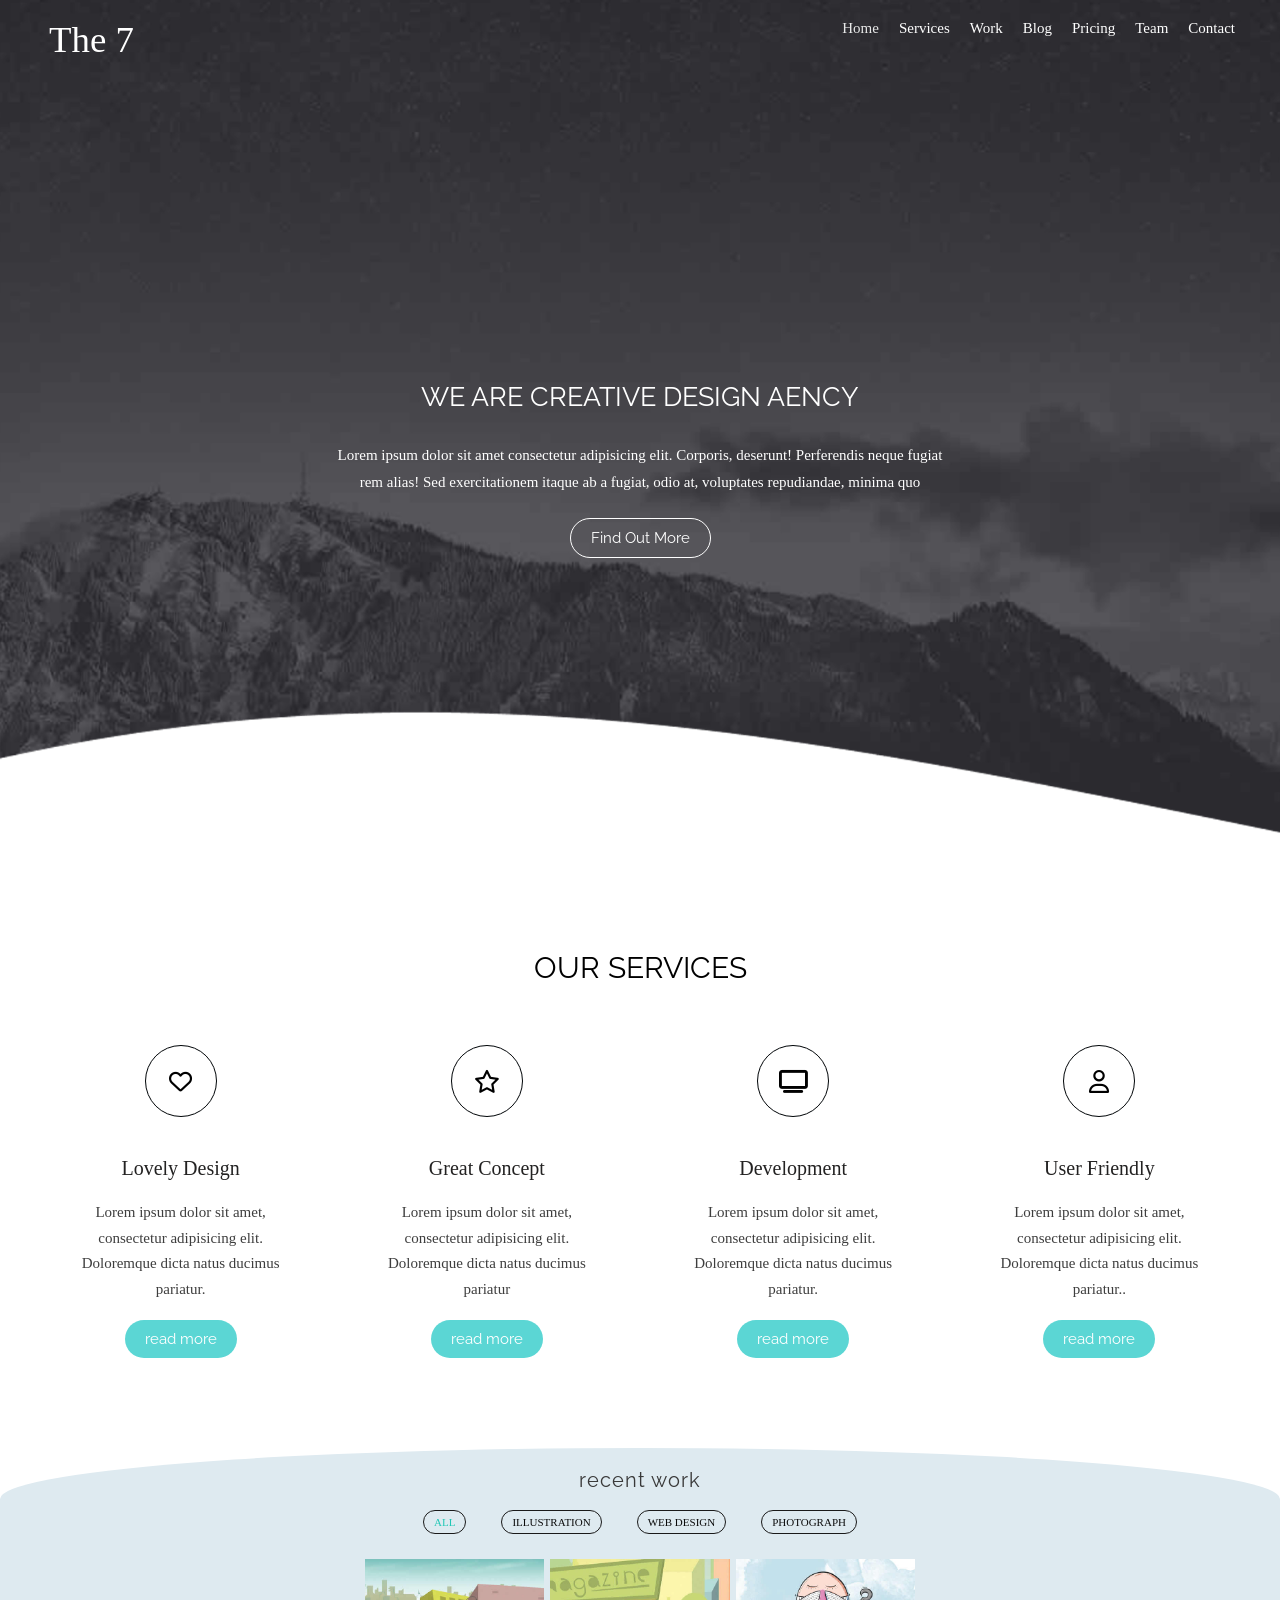
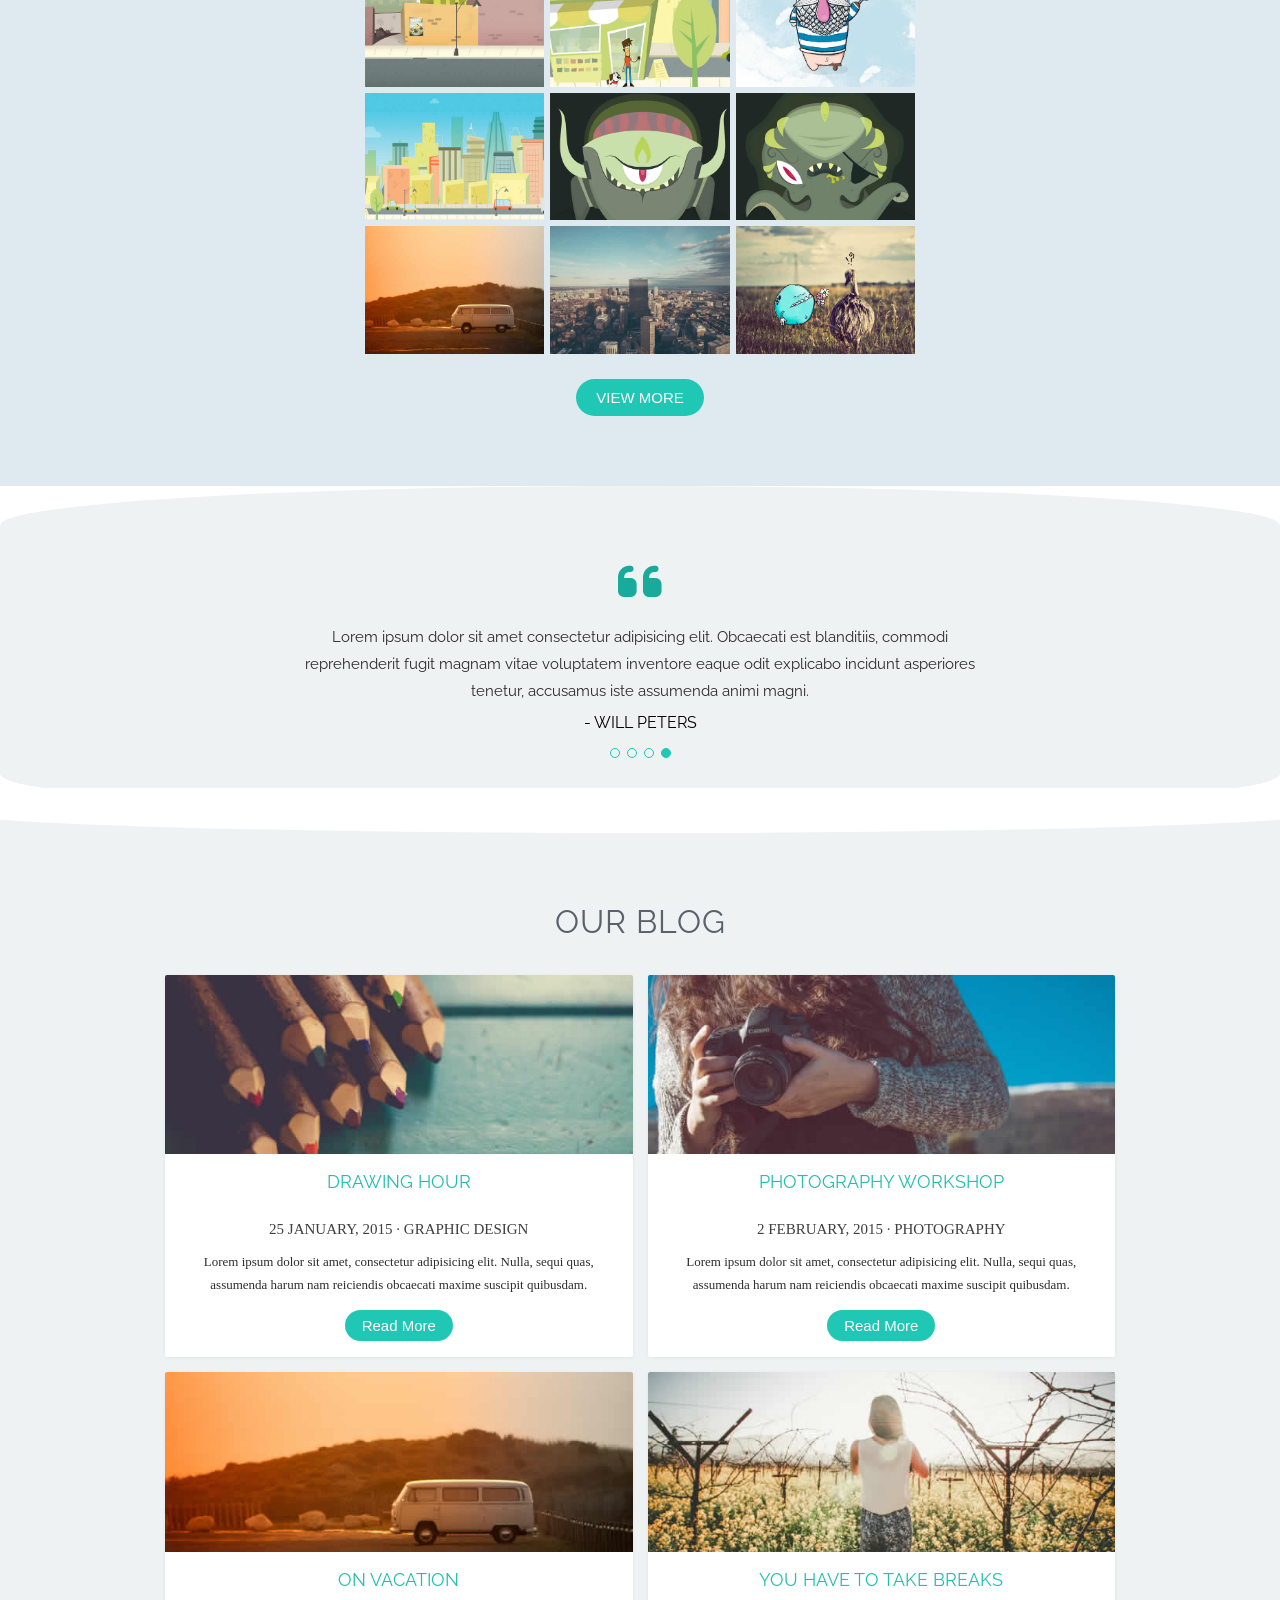
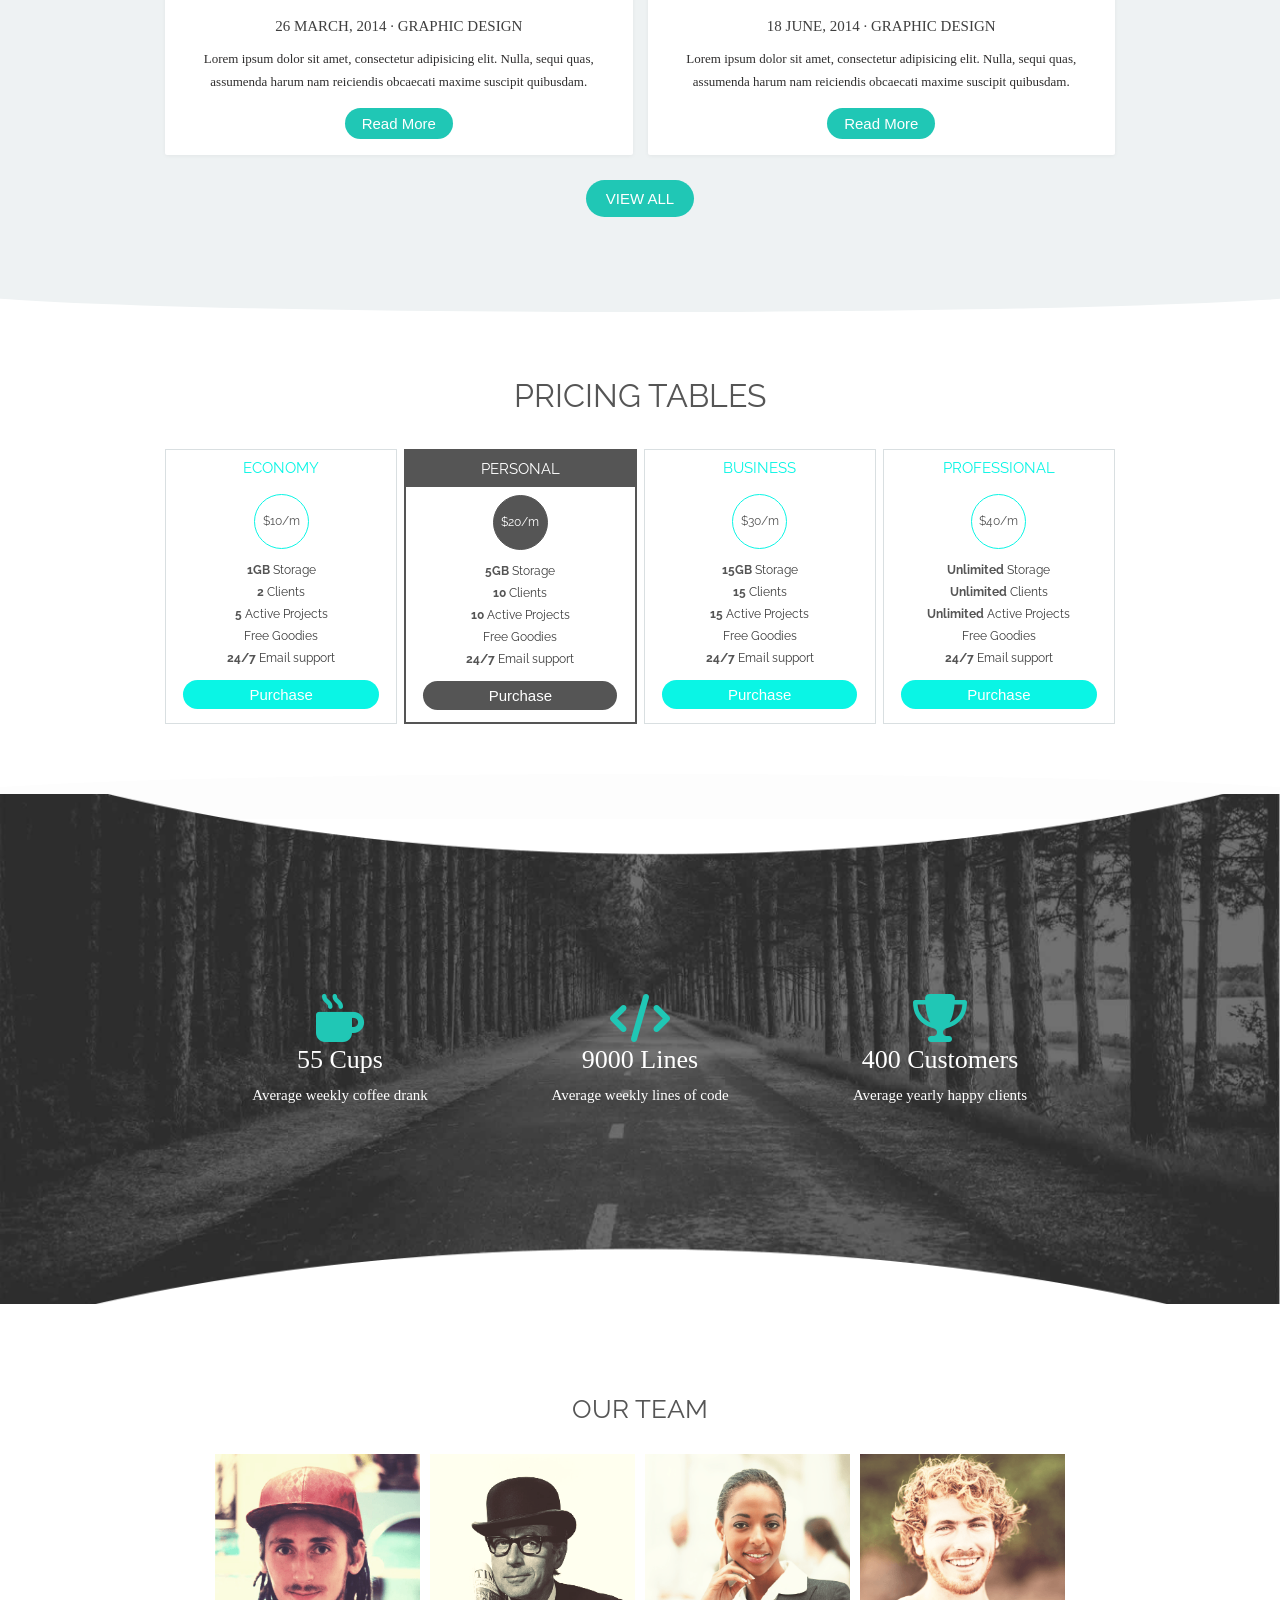
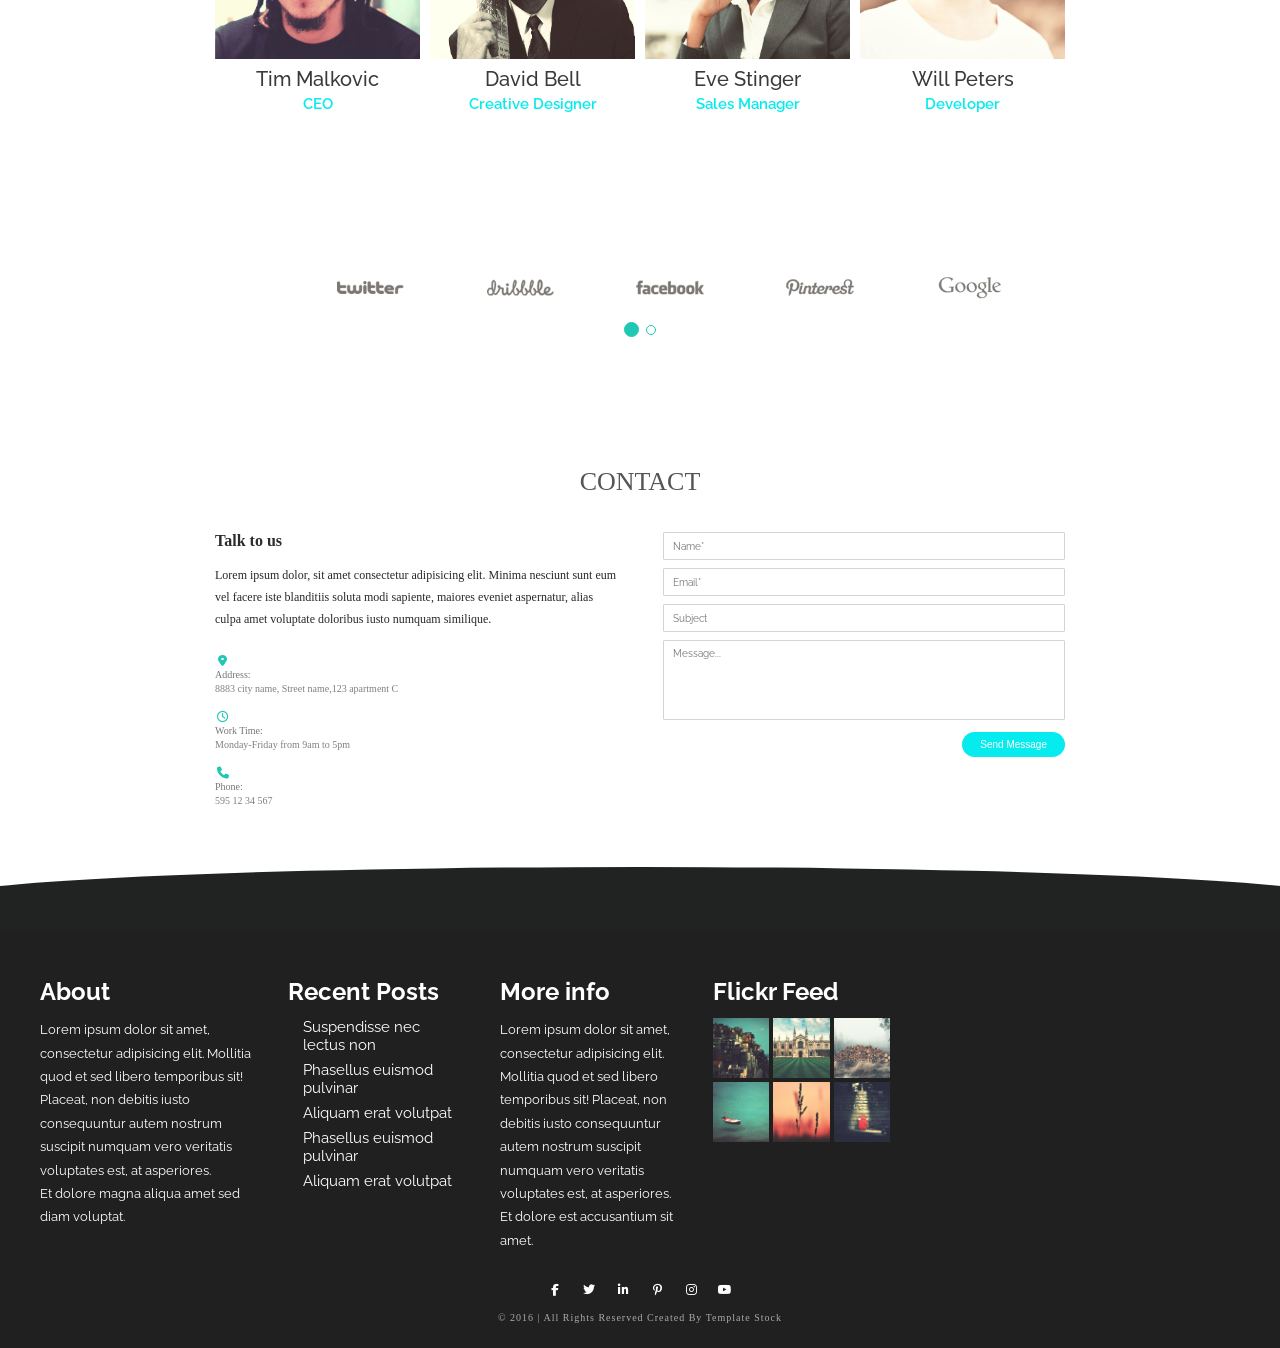
<file: The 7/index.html>
<!DOCTYPE html>
<html lang="en">

<head>
    <meta charset="UTF-8">
    <meta name="viewport" content="width=device-width, initial-scale=1.0">
    <title>Document</title>
    <link rel="stylesheet" href="https://cdnjs.cloudflare.com/ajax/libs/font-awesome/6.7.2/css/all.min.css">
    <link rel="stylesheet" href="style.css">
    <link rel="preconnect" href="https://fonts.googleapis.com">
    <link rel="preconnect" href="https://fonts.gstatic.com" crossorigin>
    <link href="https://fonts.googleapis.com/css2?family=Raleway:ital,wght@0,100..900;1,100..900&display=swap"
        rel="stylesheet">

</head>

<body>
    <section class="first">
        <div class="container">
            <div class="logo">
                <img src="images/logo.svg" />
            </div>
            <ul class="list">
                <a href="#">
                    <li>home</li>
                </a>
                <a href="#">
                    <li>Services</li>
                </a>
                <a href="#">
                    <li>Work</li>
                </a>
                <a href="#">
                    <li>Blog</li>
                </a>
                <a href="#">
                    <li>Pricing</li>
                </a>
                <a href="#">
                    <li>Team</li>
                </a>

                <a href="#">
                    <li>Contact</li>
                </a>

            </ul>

            <div class="content">
                <h2>We ARE CREATIVE DESIGN AENCY</h2>
                <p>Lorem ipsum dolor sit amet consectetur adipisicing elit. Corporis, deserunt! Perferendis neque fugiat
                    rem alias! Sed exercitationem itaque ab a fugiat, odio at, voluptates repudiandae, minima quo
                </p>
                <button class="find-btn">Find Out More</button>
            </div>
        </div>
    </section>

    <section class="services">
        <h1>our services</h1>
        <div class="services-container">
            <div class="services-content">
                <i class="fa-regular fa-heart"></i>
                <h2>lovely Design</h2>
                <p>Lorem ipsum dolor sit amet, consectetur adipisicing elit. Doloremque dicta natus ducimus pariatur.
                </p>
                <button class="read-btn">read more</button>
            </div>

            <div class="services-content">
                <i class="fa-regular fa-star"></i>
                <h2>great concept</h2>
                <p>Lorem ipsum dolor sit amet, consectetur adipisicing elit. Doloremque dicta natus ducimus pariatur
                </p>
                <button class="read-btn">read more</button>
            </div>

            <div class="services-content">
                <i class="fa-solid fa-tv"></i>
                <h2>development</h2>
                <p>Lorem ipsum dolor sit amet, consectetur adipisicing elit. Doloremque dicta natus ducimus pariatur.
                </p>
                <button class="read-btn">read more</button>
            </div>

            <div class="services-content">
                <i class="fa-regular fa-user"></i>
                <h2>User Friendly</h2>
                <p>Lorem ipsum dolor sit amet, consectetur adipisicing elit. Doloremque dicta natus ducimus pariatur..
                </p>
                <button class="read-btn">read more</button>
            </div>
        </div>
    </section>

    <section class="work">
        <h1>recent work</h1>
        <ul class="work-li">
            <li>all</li>
            <li>illustration</li>
            <li>Web Design</li>
            <li>photograph</li>
        </ul>
        <div class="work-container">
            <div class="img">
                <img src="images/work/1-small.jpg" />
            </div>
            <div class="img">
                <img src="images/work/2-small.jpg" />
            </div>
            <div class="img">
                <img src="images/work/3-small.jpg" />
            </div>
            <div class="img">
                <img src="images/work/4-small.jpg" />
            </div>
            <div class="img">
                <img src="images/work/5-small.jpg" />
            </div>
            <div class="img">
                <img src="images/work/6-small.jpg" />
            </div>
            <div class="img">
                <img src="images/work/7-small.jpg" />
            </div>
            <div class="img">
                <img src="images/work/8-small.jpg" />
            </div>
            <div class="img">
                <img src="images/work/9-small.jpg" />
            </div>
        </div>
        <button class="view-btn">View more</button>
    </section>

    <section class="quote">

        <div class="quote-container">

            <div class="quote-icon">
                <i class="fa-solid fa-quote-left"></i>
            </div>

            <p>
                Lorem ipsum dolor sit amet consectetur adipisicing elit.
                Obcaecati est blanditiis, commodi reprehenderit fugit magnam
                vitae voluptatem inventore eaque odit explicabo incidunt
                asperiores tenetur, accusamus iste assumenda animi magni.
            </p>

            <h4>- Will Peters</h4>

            <div class="dots">
                <span></span>
                <span></span>
                <span></span>
                <span class="active"></span>
            </div>

        </div>

    </section>
    <section class="blog">

        <h1>Our Blog</h1>

        <div class="blog-container">

            <div class="blog-card">

                <img src="images/post/post-n1.jpg" alt="Drawing Hour">

                <div class="content">
                    <h2>Drawing Hour</h2>

                    <h6>25 January, 2015 · Graphic Design</h6>

                    <p>
                        Lorem ipsum dolor sit amet, consectetur adipisicing elit.
                        Nulla, sequi quas, assumenda harum nam reiciendis obcaecati
                        maxime suscipit quibusdam.
                    </p>

                    <button class="more-btn">Read More</button>
                </div>

            </div>

            <div class="blog-card">

                <img src="images/post/post-n2.jpg" alt="Photography Workshop">

                <div class="content">
                    <h2>Photography Workshop</h2>

                    <h6>2 February, 2015 · Photography</h6>

                    <p>
                        Lorem ipsum dolor sit amet, consectetur adipisicing elit.
                        Nulla, sequi quas, assumenda harum nam reiciendis obcaecati
                        maxime suscipit quibusdam.
                    </p>

                    <button class="more-btn">Read More</button>
                </div>

            </div>

            <div class="blog-card">

                <img src="images/post/post-n3.jpg" alt="On Vacation">

                <div class="content">
                    <h2>On Vacation</h2>

                    <h6>26 March, 2014 · Graphic Design</h6>

                    <p>
                        Lorem ipsum dolor sit amet, consectetur adipisicing elit.
                        Nulla, sequi quas, assumenda harum nam reiciendis obcaecati
                        maxime suscipit quibusdam.
                    </p>

                    <button class="more-btn">Read More</button>
                </div>

            </div>

            <div class="blog-card">

                <img src="images/post/post-n4.jpg" alt="You Have to Take Breaks">

                <div class="content">
                    <h2>You Have to Take Breaks</h2>

                    <h6>18 June, 2014 · Graphic Design</h6>

                    <p>
                        Lorem ipsum dolor sit amet, consectetur adipisicing elit.
                        Nulla, sequi quas, assumenda harum nam reiciendis obcaecati
                        maxime suscipit quibusdam.
                    </p>

                    <button class="more-btn">Read More</button>
                </div>

            </div>

        </div>

        <button class="view-btn">View All</button>

    </section>

    <section class="pricing">

        <h1>Pricing Tables</h1>

        <div class="pricing-container">

            <!-- Economy -->
            <div class="price-card">

                <h2>Economy</h2>

                <div class="price">
                    <span>$10</span>/m
                </div>

                <ul>
                    <li><strong>1GB</strong> Storage</li>
                    <li><strong>2</strong> Clients</li>
                    <li><strong>5</strong> Active Projects</li>
                    <li>Free Goodies</li>
                    <li><strong>24/7</strong> Email support</li>
                </ul>

                <button>Purchase</button>

            </div>

            <div class="price-card active">

                <h2>Personal</h2>

                <div class="price">
                    <span>$20</span>/m
                </div>

                <ul>
                    <li><strong>5GB</strong> Storage</li>
                    <li><strong>10</strong> Clients</li>
                    <li><strong>10</strong> Active Projects</li>
                    <li>Free Goodies</li>
                    <li><strong>24/7</strong> Email support</li>
                </ul>

                <button>Purchase</button>

            </div>

            <div class="price-card">

                <h2>Business</h2>

                <div class="price">
                    <span>$30</span>/m
                </div>

                <ul>
                    <li><strong>15GB</strong> Storage</li>
                    <li><strong>15</strong> Clients</li>
                    <li><strong>15</strong> Active Projects</li>
                    <li>Free Goodies</li>
                    <li><strong>24/7</strong> Email support</li>
                </ul>

                <button>Purchase</button>

            </div>

            <div class="price-card">
                <h2>Professional</h2>
                <div class="price">
                    <span>$40</span>/m
                </div>

                <ul>
                    <li><strong>Unlimited</strong> Storage</li>
                    <li><strong>Unlimited</strong> Clients</li>
                    <li><strong>Unlimited</strong> Active Projects</li>
                    <li>Free Goodies</li>
                    <li><strong>24/7</strong> Email support</li>
                </ul>
                <button>Purchase</button>
            </div>
        </div>
    </section>
    <section class="symbol">

        <div class="symbol-container">

            <div class="box">
                <div class="icon">
                    <i class="fa-solid fa-mug-hot"></i>
                </div>

                <h1>55 Cups</h1>

                <h4>Average weekly coffee drank</h4>
            </div>

            <div class="box">
                <div class="icon">
                    <i class="fa-solid fa-code"></i>
                </div>

                <h1>9000 Lines</h1>

                <h4>Average weekly lines of code</h4>
            </div>

            <div class="box">
                <div class="icon">
                    <i class="fa-solid fa-trophy"></i>
                </div>

                <h1>400 Customers</h1>

                <h4>Average yearly happy clients</h4>
            </div>

        </div>

    </section>

    <section class="team">

        <h1>Our Team</h1>

        <div class="team-container">

            <div class="team-box">
                <img src="images/team/user1.png" alt="Tim Malkovic">

                <div class="team-content">
                    <h3>Tim Malkovic</h3>
                    <h4>CEO</h4>
                </div>
            </div>


            <div class="team-box">
                <img src="images/team/user2.png" alt="David Bell">

                <div class="team-content">
                    <h3>David Bell</h3>
                    <h4>Creative Designer</h4>
                </div>
            </div>


            <div class="team-box">
                <img src="images/team/user3.png" alt="Eve Stinger">

                <div class="team-content">
                    <h3>Eve Stinger</h3>
                    <h4>Sales Manager</h4>
                </div>
            </div>


            <div class="team-box">
                <img src="images/team/user4.png" alt="Will Peters">

                <div class="team-content">
                    <h3>Will Peters</h3>
                    <h4>Developer</h4>
                </div>
            </div>

        </div>

    </section>

    <section class="socials">
        <div class="socials-card">
            <img src="images/clients/1.png" />
            <img src="images/clients/2.png" />
            <img src="images/clients/3.png" />
            <img src="images/clients/4.png" />
            <img src="images/clients/5.png" />
        </div>

        <div class="dots">
            <span class="active"></span>
            <span></span>
        </div>
    </section>

    <section class="contact">
        <h1>Contact</h1>
        <div class="contact-container">
            <div class="contact-card">
                <h2>Talk to us</h2>
                <p>
                    Lorem ipsum dolor, sit amet consectetur adipisicing elit.
                    Minima nesciunt sunt eum vel facere iste blanditiis soluta
                    modi sapiente, maiores eveniet aspernatur, alias culpa amet
                    voluptate doloribus iusto numquam similique.
                </p>

                <div class="location">
                    <i class="fa-solid fa-location-dot"></i>

                    <div>
                        <h4>Address:</h4>
                        <h5>8883 city name, Street name,123 apartment C</h5>
                    </div>
                </div>

                <div class="location">
                    <i class="fa-regular fa-clock"></i>

                    <div>
                        <h4>Work Time:</h4>
                        <h5>Monday-Friday from 9am to 5pm</h5>
                    </div>
                </div>

                <div class="location">
                    <i class="fa-solid fa-phone"></i>
                    <div>
                        <h4>Phone:</h4>
                        <h5>595 12 34 567</h5>
                    </div>
                </div>
            </div>

            <form class="contact-form">
                <div class="form">
                    <input type="text" placeholder="Name*">
                    <input type="email" placeholder="Email*">
                    <input type="text" placeholder="Subject">
                    <textarea placeholder="Message..."></textarea>
                </div>
                <button type="submit" class="form-btn">
                    Send Message
                </button>
            </form>
        </div>

    </section>

    <footer class="info">
        <div class="footer-container">

            <div class="about">
                <h2>About</h2>
                <p>
                    Lorem ipsum dolor sit amet, consectetur adipisicing elit.
                    Mollitia quod et sed libero temporibus sit! Placeat, non
                    debitis iusto consequuntur autem nostrum suscipit numquam
                    vero veritatis voluptates est, at asperiores.
                </p>
                <p>
                    Et dolore magna aliqua amet sed diam voluptat.
                </p>
            </div>
            <div class="recent-posts">
                <h2>Recent Posts</h2>
                <ul>
                    <li>Suspendisse nec lectus non</li>
                    <li>Phasellus euismod pulvinar</li>
                    <li>Aliquam erat volutpat</li>
                    <li>Phasellus euismod pulvinar</li>
                    <li>Aliquam erat volutpat</li>
                </ul>
            </div>

            <div class="more-info">
                <h2>More info</h2>
                <p>
                    Lorem ipsum dolor sit amet, consectetur adipisicing elit.
                    Mollitia quod et sed libero temporibus sit! Placeat, non
                    debitis iusto consequuntur autem nostrum suscipit numquam
                    vero veritatis voluptates est, at asperiores.
                </p>

                <p>
                    Et dolore est accusantium sit amet.
                </p>
            </div>

            <div class="flicker">

                <h2>Flickr Feed</h2>

                <div class="flicker-images">
                    <img src="images/flickr-widget/flickr1.jpg" alt="Flickr">
                    <img src="images/flickr-widget/flickr2.jpg" alt="Flickr">
                    <img src="images/flickr-widget/flickr3.jpg" alt="Flickr">
                    <img src="images/flickr-widget/flickr4.jpg" alt="Flickr">
                    <img src="images/flickr-widget/flickr5.jpg" alt="Flickr">
                    <img src="images/flickr-widget/flickr6.jpg" alt="Flickr">
                </div>

            </div>

        </div>

        <div class="social-icon">

            <a href="#"><i class="fa-brands fa-facebook-f"></i></a>
            <a href="#"><i class="fa-brands fa-twitter"></i></a>
            <a href="#"><i class="fa-brands fa-linkedin-in"></i></a>
            <a href="#"><i class="fa-brands fa-pinterest-p"></i></a>
            <a href="#"><i class="fa-brands fa-instagram"></i></a>
            <a href="#"><i class="fa-brands fa-youtube"></i></a>

        </div>

        <div class="footer-bottom">

            <p>
                © 2016 | All Rights Reserved Created By Template Stock
            </p>

        </div>

    </footer>
</body>

</html>
</file>
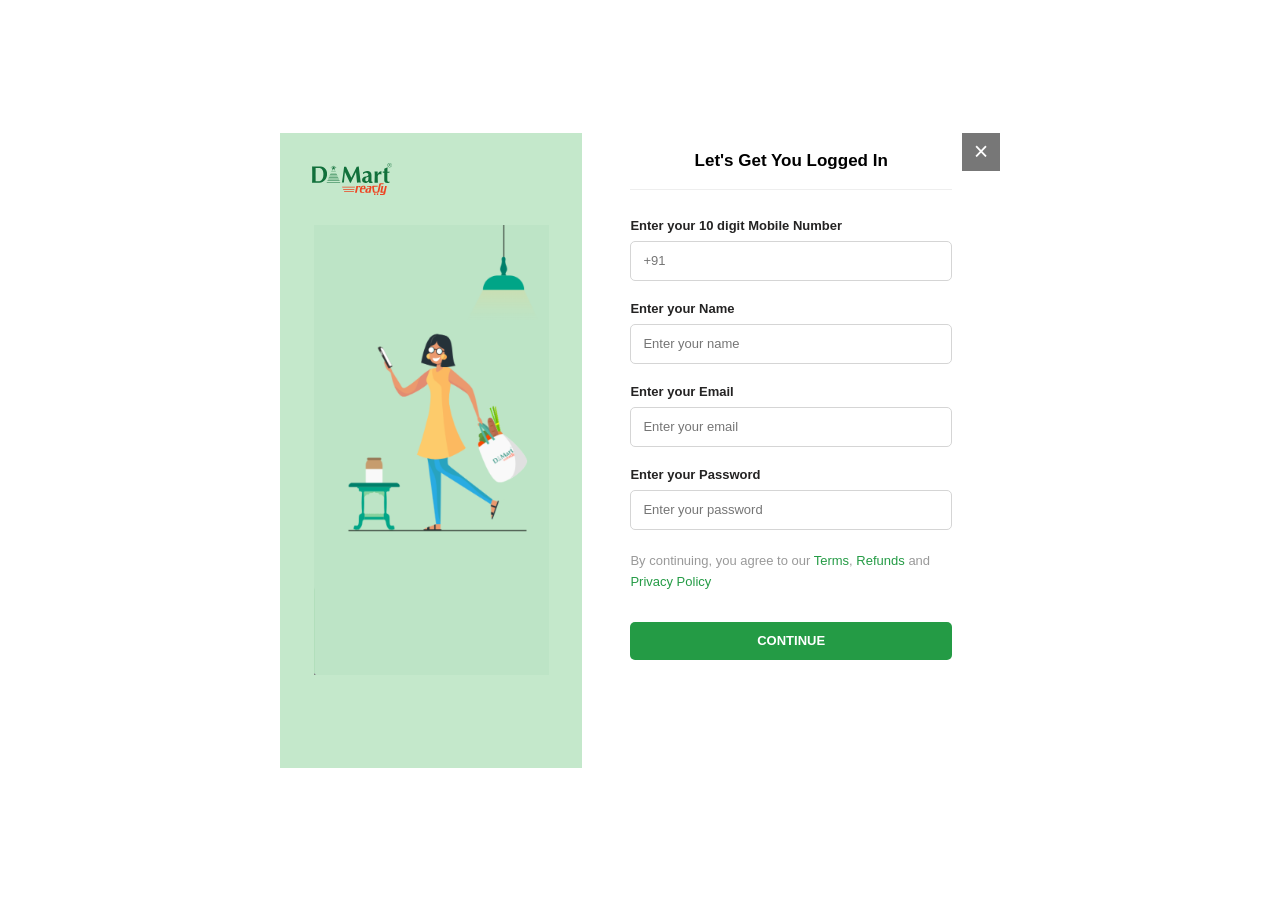
<file: D-MART/login.html>
<!DOCTYPE html>
<html lang="en">

<head>
    <meta charset="UTF-8">
    <meta name="viewport" content="width=device-width, initial-scale=1.0">

    <title>Sign In / Register</title>

    <style>

        * {
            margin: 0;
            padding: 0;
            box-sizing: border-box;
        }

        body {
            font-family: Arial, sans-serif;
            background-color: #ffffff;
            min-height: 100vh;
            display: flex;
            justify-content: center;
            align-items: center;
        }

        /* Main Login Box */

        .login-container {
            width: 720px;
            height: 635px;
            background-color: white;
            display: flex;
            position: relative;
            overflow: hidden;
        }

        /* Left Side */

        .login-left {
            width: 42%;
            background-color: #c4e8cb;
            position: relative;
            display: flex;
            justify-content: center;
            align-items: center;
        }

        /* Logo */

        .logo {
            position: absolute;
            top: 30px;
            left: 32px;
        }

        .logo img {
            width: 80px;
        }

        /* Left Illustration */

        .left-image {
            width: 85%;
            max-height: 450px;
            object-fit: contain;
        }

        /* Right Side */

        .login-right {
            width: 58%;
            background-color: white;
            padding: 0 48px;
            position: relative;
        }

        /* Close Button */

        .close-btn {
            position: absolute;
            right: 0;
            top: 0;

            width: 38px;
            height: 38px;

            background-color: #777;
            color: white;

            border: none;
            font-size: 25px;

            cursor: pointer;

            display: flex;
            align-items: center;
            justify-content: center;
        }

        .close-btn:hover {
            background-color: #555;
        }

        /* Heading */

        .login-title {
            text-align: center;
            font-size: 17px;
            font-weight: 600;

            padding: 18px 0;

            border-bottom: 1px solid #eee;

            margin-bottom: 28px;
        }

        /* Form */

        .login-form {
            width: 100%;
        }

        .login-form label {
            display: block;
            font-size: 13px;
            color: #242323;
            margin-bottom: 8px;
            font-weight: bold;
        }

        .login-form input {
            width: 100%;
            height: 40px;
            border: 1px solid #d5d5d5;
            border-radius: 5px;
            padding: 0 12px;
            font-size: 13px;
            outline: none;
        }

        .login-form input:focus {
            border-color: #249b45;
        }

        .input-box {
            margin-bottom: 20px;
        }

        /* Terms */

        .terms {
            font-size: 13px;
            line-height: 21px;
            color: #999;

            margin-top: 8px;
            margin-bottom: 30px;
        }

        .terms span {
            color: #249b45;
        }

        /* Continue Button */

        .continue-btn {
            width: 100%;
            height: 38px;

            border: none;
            border-radius: 5px;

            background-color: #249b45;
            color: white;

            font-size: 13px;
            font-weight: bold;

            cursor: pointer;
        }

        .continue-btn:hover {
            background-color: #1d843b;
        }

        /* Mobile */

        @media (max-width: 700px) {

            .login-container {
                width: 95%;
                height: auto;
                min-height: 600px;
            }

            .login-left {
                display: none;
            }

            .login-right {
                width: 100%;
                padding: 0 30px;
            }

        }

    </style>
</head>

<body>

    <div class="login-container">

        <!-- LEFT SIDE -->

        <div class="login-left">

            <div class="logo">
                <img src="image/logo.svg" alt="DMart Ready">
            </div>

            <!-- Put your illustration here -->
            <img
                src="image/LOGINn.png"
                class="left-image"
                alt="Shopping illustration"
            >

        </div>


        <!-- RIGHT SIDE -->

        <div class="login-right">

            <button class="close-btn" onclick="closeLogin()">
                &times;
            </button>

            <h2 class="login-title">
                Let's Get You Logged In
            </h2>


            <form class="login-form" onsubmit="submited(event)">

                <div class="input-box">

                    <label>
                        Enter your 10 digit Mobile Number
                    </label>

                    <input
                        type="tel"
                        id="mobile"
                        placeholder="+91"
                        maxlength="10"
                        required
                    >

                </div>


                <div class="input-box">

                    <label>
                        Enter your Name
                    </label>

                    <input
                        type="text"
                        id="name"
                        placeholder="Enter your name"
                        required
                    >

                </div>


                <div class="input-box">

                    <label>
                        Enter your Email
                    </label>

                    <input
                        type="email"
                        id="email"
                        placeholder="Enter your email"
                        required
                    >

                </div>


                <div class="input-box">

                    <label>
                        Enter your Password
                    </label>

                    <input
                        type="password"
                        id="password"
                        placeholder="Enter your password"
                        required
                    >

                </div>


                <p class="terms">
                    By continuing, you agree to our
                    <span>Terms</span>,
                    <span>Refunds</span>
                    and
                    <span>Privacy Policy</span>
                </p>


                <button
                    type="submit"
                    class="continue-btn"
                >
                    CONTINUE
                </button>

            </form>

        </div>

    </div>


    <script>

        function submited(event) {

            event.preventDefault();

            let mobile = document.getElementById("mobile").value;
            let name = document.getElementById("name").value;
            let email = document.getElementById("email").value;
            let password = document.getElementById("password").value;

            alert(
                `Welcome ${name}!\nMobile: ${mobile}\nEmail: ${email}`
            );
        }


       function closeLogin() {
    if (window.parent !== window) {
        window.parent.closeLoginForm();
    } else {
        window.location.href = "index.html";
    }
}

    </script>
    

</body>

</html>
</file>
<file: ecommerce-shopping/index.css>
* {
    margin: 0;
    padding: 0;
    box-sizing: border-box;
    font-family: Arial, Helvetica, sans-serif;
}

body {
    background: #fff;
}

a {
    text-decoration: none;
    color: #555;
}

ul {
    list-style: none;
}

.top-bar {
    background-color: rgb(171, 228, 251);
    padding: 10px 6%;
    display: flex;
    justify-content: space-between;
    align-items: center;
    font-size: 14px;
}

.top-left,
.top-right {
    display: flex;
    gap: 15px;
    align-items: center;
}

.top-right a {
    color: rgb(65, 64, 64);
}

.header {
    width: 88%;
    margin: 20px auto;
    display: flex;
    justify-content: space-between;
    Align-items: center;
}

.logo h1 {
    font-size: 34px;
    color: black;
    display: flex;
    align-items: center;
    gap: 18px;
    font-weight: 700;
}

.logo span {
    color: rgb(184, 140, 140);
    width: 45px;
    height: 45px;
    display: flex;
    justify-content: center;
    align-items: center;
    font-size: 34px;
    font-weight: bold;
    border: 1px solid rgb(156, 102, 102);
}

.search-box {
    width: 45%;
    display: flex;
}

.search-box input {
    width: 100%;
    padding: 12px;
    border: 1px solid rgb(175, 171, 171);
    outline: none;
}

.search-box button {
    width: 50px;
    border: none;
    background: rgb(202, 201, 201);
    color: white;
    cursor: pointer;
}

.icons {
    display: flex;
    gap: 20px;
}

.icon {
    position: relative;
    font-size: 22px;
}

.icon span {
    position: absolute;
    top: -10px;
    right: -10px;
    background: rgb(250, 52, 52);
    color: white;
    width: 18px;
    height: 18px;
    border-radius: 50%;
    display: flex;
    justify-content: center;
    align-items: center;
    font-size: 12px;
}

.navbar {
    width: 88%;
    margin: auto;
    display: flex;
    justify-content: space-between;
    align-items: center;
    background: white;
    border-top: 1px solid rgb(175, 171, 171);
}

.category-btn {
    background: rgb(158, 157, 157);
    padding: 16px 20px;
    display: flex;
    justify-content: space-between;
    text-transform: Capitalize;
}

.category-btn i {
    font-size: 18px;
    margin-left: 100px;
}

.menu {
    display: flex;
    gap: 25px;
}

.menu li {
    position: relative;
}

.menu a {
    color: rgb(69, 68, 68);
}

.dropdown-menu {
    display: none;
    position: absolute;
    background: white;
    top: 40px;
    left: 0;
    width: 170px;
    box-shadow: 0 3px 10px rgba(0, 0, 0, .1);
}

.dropdown:hover .dropdown-menu {
    display: block;
}

.dropdown-menu li {
    padding: 12px;
}

.account {
    display: flex;
    gap: 20px;
}

.hero {
    width: 88%;
    margin: 0 auto;
    display: flex;
}

.slidebar {
    width: 232px;
    border: 1px solid #eee;
}

.slidebar li {
    display: flex;
    justify-content: space-between;
    padding: 12px 20px;
    border-bottom: 1px solid #eee;
    color: rgb(80, 79, 79);
}

.slider {
    flex: 1;
    position: relative;
}

.slider img {
    width: 100%;
    height: 450px;
    object-fit: cover;
}

.slider-content {
    position: absolute;
    top: 50%;
    left: 50%;
    transform: translate(-50%, -50%);
    color: #fff;
    text-align: center;
}

.slider-content p {
    font-size: 18px;
    margin-bottom: 15px;
}

.slider-content h1 {
    font-size: 48px;
    margin-bottom: 20px;
}

.shop-btn {
    padding: 12px 30px;
    border: none;
    background: #fff;
    cursor: pointer;
}

.prev,
.next {
    position: absolute;
    top: 50%;
    transform: translateY(-50%);
    width: 45px;
    height: 45px;
    background: rgb(0, 0, 0, 0.5);
    color: white;
    border: none;
    cursor: pointer;
}

.prev {
    left: 15px;
}

.next {
    right: 15px;
}

.features {
    width: 88%;
    margin: 50px auto;
    display: flex;
    gap: 28px;

}

.feature {
    border: 1px solid #eee;
    padding: 25px;
    display: flex;
    align-items: center;
    justify-content: center;
    gap: 18px;
}

.feature i {
    color: #e08484;
    font-size: 24px;
}

.frames {
    width: 88%;
    margin: 60px auto;
    display: grid;
    grid-template-columns: repeat(3, 1fr);
    gap: 30px;
}

.frame {
    border: 1px solid #ededed;
    background: #fff;
    padding: 20px;
    position: relative;
    overflow: hidden;
    transition: .3s;
}

.frame:hover {
    box-shadow: 0 5px 20px rgba(0, 0, 0, .1);
}

.frame h5 {
    position: absolute;
    top: 18px;
    right: 18px;
    color: #888;
    font-size: 13px;
    font-weight: 400;
}

.frame-img {
    height: 220px;
    display: flex;
    justify-content: center;
    align-items: center;
}

.frame-img img {
    max-width: 100%;
    max-height: 200px;
    transition: .4s;
}

.frame:hover img {
    transform: scale(1.08);
}

.frame h3 {
    text-align: left;
    font-size: 20px;
    color: #222;
    margin-top: 15px;
    text-transform: capitalize;
}

.collection {
    width: 88%;
    margin: 50px auto;
    display: grid;
    grid-template-columns: repeat(2, 1fr);
    gap: 20px;
}

.collections {
    background-color: rgb(165, 215, 229);
    display: flex;
    align-items: center;
    justify-content: space-between;
    padding: 20px;
    overflow: hidden;
}

.collections img {
    width: 170px;
    height: 220px;
    object-fit: contain;
}


.collection-content {
    text-align: right;
}

.collection-content p {
    color: rgb(196, 127, 127);
    font-size: 16px;
    text-transform: uppercase;
    margin-bottom: 12px;
}

.collection-content h3 {
    color: black;
    font-size: 40px;
    margin-bottom: 20px;
}

.offer-btn {
    display: inline-block;
    padding: 10px 25px;
    border: 1px solid rgb(201, 127, 127);
    color: rgb(196, 127, 127);
    text-decoration: none;
    transition: .3s;
}

.offer-btn:hover {
    background: rgb(196, 127, 127);
}

.products {
    width: 88%;
    margin: 60px auto;
}

.title {
    display: flex;
    justify-content: center;
    align-items: center;
    gap: 15px;
    margin-bottom: 40px;
}

.title span {
    width: 70px;
    height: 3px;
    background: rgb(79, 78, 78);
    border-radius: 2px;
}

.title h2 {
    font-size: 34px;
    color: rgb(8, 8, 8);
    font-weight: 700;
    text-transform: Capitalize;
}

.product-grid {
    display: grid;
    grid-template-columns: repeat(4, 1fr);
    gap: 20px;
}

.product-card {
    border: 1px solid rgb(236, 234, 234);
    background: white;
    text-align: center;
    transition: 2s;
}

.product-card:hover {
    box-shadow: 0 5px 18px rgba(0, 0, 0, .12);
}

.product-card img {
    width: 100%;
    height: 200px;
    object-fit: contain;
    padding: 10px;
    transition: .3s;
}

.product-card:hover img {
    transform: scale(1.05);
}

.product-card h3 {
    font-size: 14px;
    color: #1e1d1d;
    margin: 10px 0;
    text-transform: capitalize;
}

.price {
    font-size: 15px;
    font-weight: 700;
    color: #222;
    margin-bottom: 15px;
}

.price span {
    color: rgb(86, 84, 84);
    text-decoration: line-through;
    margin-left: 8px;
    font-size: 13px;
    font-weight: 400;
}

.product-btn {
    display: flex;
    justify-content: space-between;
    align-items: center;
    border-top: 1px solid #eee;
}

.product-btn a {
    width: 50%;
    padding: 12px 5px;
    font-size: 12px;
    text-transform: Capitalize;
    color: #4c4b4b;
    transition: .3s;
}

.product-btn a:first-child {
    border-right: 1px solid #eee;
}

.product-btn a:hover {
    background: #f8f8f8;
    color: #d67b7b;
}

.product-btn i {
    margin-right: 5px;
    color: #d67b7b;
}

.updated {
    width: 100%;
    background: rgb(161, 225, 238);
    padding: 50px 0;
    margin: 60px 0;
}

.update {
    width: 50%;
    margin: auto;
    text-align: center;
    text-transform: Capitalize;
}

.update-title {
    display: flex;
    justify-content: center;
    align-items: center;
    gap: 15px;
    margin-bottom: 20px;
}

.update-title h2 {
    font-size: 38px;
    color: #222;
    font-weight: 700;
}

.update-title span {
    width: 60px;
    height: 2px;
    background: #333;
    border-radius: 2px;
}

.update p {
    color: #666;
    font-size: 15px;
    line-height: 28px;
    margin-bottom: 30px;
}

.update-form {
    width: 90%;
    margin: auto;
    display: flex;
}

.update-form input {
    flex: 1;
    padding: 10px 80px;
    border: none;
    outline: none;
    font-size: 15px;
}

.update-form button {
    padding: 10px 30px;
    border: none;
    background: #d99b93;
    color: #fff;
    cursor: pointer;
    transition: .3s;
}

.update-form button:hover {
    background: #c97f76;
}

.logos {
    width: 100%;
    padding: 20px 8%;
    display: grid;
    grid-template-columns: repeat(6, 1fr);
    background: white;
    gap: 20px;
}

.symbol {
    height: 110px;
    border: 1px solid rgb(219, 216, 216);
    display: flex;
    justify-content: space-between;
    align-items: center;
    transition: 0.3s;
}

.symbol img {
    width: 100%;
    height: 95px;
    object-fit: contain;
}

.symbol:hover {
    box-shadow: 0 5px 15px rgba(0, 0, 0, .15);
}

.footer {
    width: 100%;
    background: #eef1ff;
    padding: 70px 6%;
    display: grid;
    grid-template-columns: 2fr 1fr 1fr 1fr;
    gap: 50px;
}

.footer-left .logo h1 {
    display: flex;
    align-items: center;
    gap: 10px;
}

.footer-left p {
    color: rgb(58, 58, 58);
    line-height: 1.2;
    margin: 25px 0;
}

.footer-contact p {
    margin: 15px 0;
    color: rgb(80, 79, 79);
    font-size: 17px;
}

.footer-contact i {
    color: rgb(247, 88, 88);
    margin-right: 12px;
    width: 18px;
}

.footer-contact h3 {
    color: rgb(58, 58, 58);
    margin: 25px 0;
    font-weight: normal;
    font-size: 15px;
}

.footer-center h2,
.footer-form h2 {
    font-size: 22px;
    margin-bottom: 25px;
    color: rgb(34, 34, 34);
    text-transform: Capitalize;
}

.footer-p {
    list-style: none;
}

.footer-p li {
    margin: 18px 0;
}

.footer-p li a {
    text-decoration: none;
    color: #444;
    font-size: 17px;
    transition: .3s;
}

.footer-p li a:hover {
    color: #d39a94;
    padding-left: 8px;
}

.footer-p li i {
    margin-right: 10px;
    color: #444;
}

.footer-form form {
    display: flex;
    flex-direction: column;
}

.footer-form input {
    width: 100%;
    padding: 15px;
    margin-bottom: 15px;
    border: none;
    outline: none;
    font-size: 16px;
    background: white;
}

.footer-form button {
    width: 100%;
    padding: 15px;
    border: none;
    background: #f37567;
    color: #222;
    font-size: 15px;
    cursor: pointer;
    transition: .3s;
}

.footer-form button:hover {
    background: #ed776c;
    color: #fff;
}

hr {
    border: none;
    border-top: 1px solid #ddd;
    margin: 0 6%;
}

.footer-bottom {
    background: #eef1ff;
    padding: 20px 6%;
    display: flex;
    justify-content: space-between;
    align-items: center;
    flex-wrap: wrap;
}

.footer-bottom p {
    color: #444;
    font-size: 16px;
}

.payment-icons img {
    width: 230px;
    max-width: 100%;
}


/* tablet view */
@media (max-width:768px) {

    .top-bar {
        padding: 10px 5%;
        flex-wrap: wrap;
    }

    .header {
        width: 95%;
        display: flex;
        justify-content: space-between;
        align-items: center;
        flex-wrap: wrap;
        gap: 20px;
    }

    .logo {
        width: 100%;
        text-align: center;
    }

    .logo h1 {
        justify-content: center;
    }

    .search-box {
        width: 70%;
        margin: auto;
    }

    .icons {
        width: 20%;
        justify-content: center;
    }


    .navbar {
        width: 95%;
        display: flex;
        justify-content: space-between;
        align-items: center;
        padding: 15px 0;
    }

    .category-btn {
        width: 220px;
        display: flex;
        justify-content: space-between;
        align-items: center;
    }

    .category-btn i {
        margin-left: 0;
    }

    .menu {
        flex: 1;
        display: flex;
        justify-content: center;
        gap: 18px;
        flex-wrap: wrap;
    }

    .account {
        display: flex;
        gap: 15px;
    }

    .hero {
        width: 95%;
        margin: 0 auto;
        display: flex;
        flex-direction: row;
        align-items: stretch;
        gap: 0;
    }

    .slidebar {
        width: 220px;
        flex-shrink: 0;
        border: 1px solid #eee;
    }

    .slidebar li {
        padding: 12px 15px;
        border-bottom: 1px solid #eee;
    }

    .slider {
        flex: 1;
        position: relative;
    }

    .slider img {
        width: 100%;
        height: 420px;
        object-fit: cover;
        display: block;
    }

    .slider-content h1 {
        font-size: 36px;
    }

    .slider-content p {
        font-size: 18px;
    }

    .features {
        width: 95%;
        margin: 20px auto;
        display: grid;
        grid-template-columns: repeat(2, 1fr);
        gap: 20px;
    }

    .feature {
        padding: 20px;
        display: flex;
        align-items: center;
        gap: 15px;
    }


    .frames {
        width: 95%;
        margin: 40px auto;
        display: grid;
        grid-template-columns: repeat(2, 1fr);
        gap: 20px;
    }

    .frame h3 {
        font-size: 18px;
    }

    .collection {
        width: 88%;
        margin: 50px auto;
        display: grid;
        grid-template-columns: repeat(2, 1fr);
        gap: 60px;
    }

    .collections {
        padding: 20px;
    }

    .collections img {
        width: 140px;
        height: 170px;
    }

    .collection-content h3 {
        font-size: 28px;
    }

    .collection-content p {
        font-size: 12px;
    }

    .products {
        width: 95%;
        margin: 50px auto;
    }

    .title h2 {
        font-size: 28px;
    }

    .product-grid {
        grid-template-columns: repeat(2, 1fr);
        gap: 20px;
    }

    .product-card img {
        height: 210px;
    }

    .product-btn a {
        font-size: 14px;
    }

    .update {
        width: 80%;
    }

    .update-title h2 {
        font-size: 30px;
    }

    .update-form {
        width: 50%;
    }

    .update-form input {
        padding: 10px 30px;
    }

    .update-form button {
        padding: 10px 30px;
    }

    .logos {
        grid-template-columns: repeat(3, 1fr);
    }

    .symbols {
        height: 110px;

    }

    .symbol img {
        width: 100%;
        height: 95%;
    }

    .footer {
        grid-template-columns: repeat(2, 1fr);
        gap: 40px;
        padding: 50px 5%;
    }

    .footer-left {
        grid-column: 1/3;
    }

    .footer-left .logo h1 {
        font-size: 42px;
    }

    .footer-left p {
        font-size: 16px;
    }

    .footer-center h2,
    .footer-form h2 {
        font-size: 24px;
    }

    .footer-p li {
        margin: 12px 0;
    }

    .footer-form input,
    .footer-form button {
        padding: 14px;
    }

    .footer-bottom {
        flex-direction: column;
        gap: 20px;
        text-align: center;
    }

    .payment-icons img {
        width: 180px;
    }

}

/*================ MOBILE =================*/


@media (max-width:375px) {
    .top-bar {
        align-items: center;
        gap: 10px;
        text-align: center;
    }

    .top-left,
    .top-right {
        display: flex;
        justify-content: center;
        flex-wrap: wrap;
        gap: 10px;
    }


    .header {
        width: 95%;
        margin: 15px auto;
        display: flex;
        flex-direction: column;
        align-items: center;
        gap: 15px;
    }

    .logo h1 {
        justify-content: center;
        font-size: 30px;
    }

    .logo span {
        width: 40px;
        height: 40px;
        font-size: 28px;
    }

    .search-box {
        width: 80%;
        display: flex;
    }

    .search-box input {
        width: 100%;
        padding: 10px;
    }

    .search-box button {
        width: 45px;
    }

    .icons {
        width: 20%;
        display: flex;
        justify-content: flex-end;
        align-items: center;
        gap: 15px;
    }

    .navbar {
        width: 95%;
        margin: 20px auto;
        display: flex;
        flex-direction: column;
        align-items: center;
        gap: 15px;
    }

    .category-btn {
        width: 100%;
        padding: 15px;
        display: flex;
        justify-content: space-between;
        align-items: center;
    }

    .menu {
        width: 100%;
        display: flex;
        flex-direction: column;
        align-items: center;
        gap: 15px;
    }

    .menu li {
        width: 100%;
        text-align: center;
    }

    .menu a {
        display: block;
        padding: 8px 0;
    }

    .dropdown-menu {
        position: static;
        display: none;
        width: 100%;
        box-shadow: none;
        background: #f8f8f8;
    }

    .dropdown:hover .dropdown-menu {
        display: block;
    }

    .account {
        width: 100%;
        display: flex;
        justify-content: center;
        gap: 25px;
    }


    .hero,
    .slidebar,
    .slider {
        display: none !important;
    }

    .features {
        width: 95%;
        margin: 20px auto;
        display: grid;
        grid-template-columns: 1fr;
        gap: 15px;
    }

    .feature {
        display: flex;
        align-items: center;
        gap: 15px;
        padding: 18px;
        border: 1px solid #eee;
    }

    .frames {
        width: 95%;
        margin: 30px auto;
        display: grid;
        grid-template-columns: 1fr;
        gap: 20px;
    }

    .frame {
        padding: 18px;
    }

    .frame-img {
        height: 180px;
        display: flex;
        justify-content: center;
        align-items: center;
    }

    .frame-img img {
        width: 100%;
        max-width: 200px;
        height: auto;
        object-fit: contain;
    }

    .frame h3 {
        font-size: 18px;
        text-align: center;
    }

    .frame h5 {
        font-size: 12px;
        text-align: right;
    }

    .collection {
        width: 95%;
        grid-template-columns: 1fr;
        gap: 20px;
    }

    .collections {
        flex-direction: column;
        text-align: center;
        padding: 20px;
    }

    .collections img {
        width: 140px;
        height: auto;
        margin-bottom: 15px;
    }

    .collection-content {
        text-align: center;
    }

    .collection-content p {
        font-size: 14px;
    }

    .collection-content h3 {
        font-size: 26px;
        margin-bottom: 15px;
    }

    .offer-btn {
        padding: 10px 20px;
    }

    .products {
        width: 95%;
        margin: 40px auto;
    }

    .title {
        gap: 10px;
        margin-bottom: 25px;
    }

    .title span {
        width: 35px;
    }

    .title h2 {
        font-size: 24px;
    }

    .product-grid {
        grid-template-columns: 1fr;
        gap: 20px;
    }

    .product-card img {
        height: 220px;
    }

    .product-card h3 {
        font-size: 15px;
    }

    .price {
        font-size: 14px;
    }

    .product-btn {
        flex-direction: column;
    }

    .product-btn a {
        width: 100%;
        border-right: none !important;
    }

    .product-btn a:first-child {
        border-bottom: 1px solid #eee;
    }

    .update {
        width: 88%;
    }

    .update-title {
        gap: 10px;
        margin-bottom: 15px;
    }

    .update-title span {
        width: 35px;
    }

    .update-title h2 {
        font-size: 24px;
    }

    .update p {
        font-size: 14px;
        line-height: 24px;
        margin-bottom: 20px;
    }

    .update-form {
        align-items: center;
    }

    .update-form input {
        padding: 5px 10px;
        font-size: 10px;
    }

    .update-form button {
        padding: 5px 8px;
        font-size: 10px;
    }

    .logos {
        grid-template-columns: repeat(2, 1fr);
        gap: 15px;
    }

    .symbol {
        height: 80px;
    }

    .symbol img {
        width: 100%;
        height: 65px;
    }

    .footer {
        grid-template-columns: 1fr;
        gap: 30px;
        padding: 40px 20px;
        text-align: center;
    }

    .footer-left {
        grid-column: auto;
    }

    .footer-left .logo h1 {
        justify-content: center;
        font-size: 34px;
    }

    .footer-left .logo span {
        width: 40px;
        height: 40px;
        font-size: 24px;
    }

    .footer-left p {
        font-size: 15px;
        line-height: 1.7;
    }

    .footer-contact p {
        font-size: 15px;
        margin: 10px 0;
    }

    .footer-center h2,
    .footer-form h2 {
        font-size: 22px;
        margin-bottom: 15px;
    }

    .footer-p li {
        margin: 10px 0;
        text-align: center;
    }

    .footer-p li a {
        font-size: 15px;
    }

    .footer-form input,
    .footer-form button {
        width: 100%;
        padding: 13px;
        font-size: 15px;
    }

    .footer-bottom {
        flex-direction: column;
        text-align: center;
        gap: 15px;
        padding: 20px;
    }

    .footer-bottom p {
        font-size: 14px;
        line-height: 1.6;
    }

    .payment-icons img {
        width: 160px;
    }
}
</file>
<file: Gymtso-Fitnesss/style.css>
* {
    padding: 0;
    margin: 0;
    box-sizing: border-box;
}

.gym {
    width: 100%;
    min-height: 100vh;
    background: black
}

.nav {
    width: 100%;
    display: flex;
    justify-content: center;
    align-items: center;
    flex-direction: row;
    padding: 20px 20px;
    min-height: 80px;
    background: rgb(24, 24, 24);
}

.logo {
    font-size: 26px;
    font-weight: 700;
    margin-bottom: 2px;
    color: white;
}

.nav-li {
    display: flex;
    flex-wrap: wrap;
    justify-content: center;
    align-items: center;
    font-size: 15px;
    text-transform: capitalize;
}

.nav-li li {
    display: none;
}

.nav a {
    font-size: 12px;
    font-weight: 600;
    text-transform: uppercase;
    color: #fff;
    transition: 0.3s;
    margin-left: 40px;
}

.nav a:hover {
    color: #f84c08;
}

.nav a.active {
    color: #f84c08;
}

.nav i {
    font-size: 16px;
}

.nav i,
.team-card i,
.footer-contact i {
    transition: all 0.3s ease;
}

.nav a:hover i,
.team-card a:hover i {
    color: #f84c08;
    transform: translateY(-3px);
}

.background {
    width: 100%;
    min-height: calc(100vh - 80px);
    background-image:  linear-gradient(
            rgba(0, 0, 0, 0.72),
            rgba(0, 0, 0, 0.72)
        ),url("assets/hero-bg.jpg");
    background-size: cover;
    background-position: center;
    background-repeat: no-repeat;
    display: flex;
    align-items: center;
    justify-content: center;
    text-align: center;
    padding: 40px 20px;
}

.hero-content {
    width: 100%;
    max-width: 900px;
}

.hero-content h4 {
    font-size: 15px;
    font-weight: 400;
    color: rgb(177, 172, 172);
    margin-bottom: 2px;
}

.hero-content h1 {
    font-size: 30px;
    line-height: 1.25;
    font-weight: 800;
    color: white;
    text-transform: uppercase;
}

.buttons {
    margin-top: 30px;
    display: flex;
    flex-direction: column;
    align-items: center;
    gap: 15px;
}

.get-started {
    padding: 14px 25px;
    font-size: 15px;
    color: white;
    font-weight: 70;
    transition: 0.3s;
    text-decoration: none;
}

.get-started:hover {
    color: #f44336;
}

.learn-btn{
    padding: 14px 5px;
    border: 2px solid orangered;
    border-radius: 2px;
    text-decoration: none;
    color:#f84c08;
    font-weight: 700;
    font-size: 15px;
    transition: 0.3s;
}

.learn-btn:hover {
    background: #f44336;
    color: #fff;
}

.content{
    width: 100%;
    align-items: center;
    padding: 30px;
    justify-content: space-between;
    min-height: 500px;
    color: white;
    display: flex;
    flex-direction: column;
    background-color:rgb(17, 16, 16);
}

.left-content{
    width: 100%;
    max-width: 400px;
}

.left-content h1,
.right-content h1
    {
        font-size: 24px;
        font-weight: 700;
        margin-bottom: 10px;
    }

.left-content h3{
    font-size: 16px;
    font-weight: 400;
    line-height: 1.4;
    margin-bottom: 12px;
}

.left-content p{
    color: rgb(82, 79, 79);
    font-size: 15px;
    line-height: 1.5;
    margin-bottom: 15px;
}

.member-btn{
    width: 100%;
    padding: 12px ;
    font-size: 15px;
    color: white;
    background-color: orangered;
    border: 1px solid rgb(253, 99, 4);
    text-transform: uppercase;
    border-radius: 1px;
}

.member-btn:hover {
    background: #ff5a2b;
}

.right-content{
    width: 100%;
    padding-top: 25px;
    border-top: 1px solid grey;
}

.right-content h1{
    text-transform: capitalize;
    margin-bottom: 15px;
}

.right-content p{
    font-size: 15px;
    font-weight: 700;
    text-transform : capitalize;
    margin-bottom: 2px;
    letter-spacing: 1px;
}

.right-content span{
    display: block;
    font-size: 15px;
    color: grey;
    margin-bottom: 10px;
}

.contact{
    width: 100%;
    background: rgb(231, 234, 236);
    padding: 40px 20px;
}

.container{
    width: 100%;
    max-width: 1100px;
    margin: auto;
    display: flex;
    flex-direction: column;
    align-items: center;
    gap: 30px;
}

.left-container{
    width: 100%;
    max-width: 400px;
}

.left-container h1{
    font-size: 30px;
    color: rgb(42, 41, 41);
    margin-bottom: 15px;
}

.left-container p{
    font-size: 15px;
    line-height: 1.6;
    color: rgb(77, 77, 77);
    margin-bottom: 12px;
    text-transform: capitalize;
}

.right-container{
    width: 100%;
    display: flex;
    flex-direction: column;
    align-items: center;
    gap: 20px;
}

.team-card{
    width: 100%;
    max-width: 300px;
    background: white;
    position: relative;
    box-shadow: 0 2px 8px grey;
}

.team-card img{
    width: 100%;
    height: 240px;
    display: block;
    object-fit: cover;
}
.team-card{
    transform: translateY(-3px);
}

.team-card h2 {
    font-size: 20px;
    color: #222;
    margin: 12px 15px 2px;
}

.team-card h3 {
    font-size: 12px;
    font-weight: 400;
    color: #777;
    text-transform: capitalize;
    margin: 0 15px 12px;
}

.team-card a {
    color: #474747;
    text-decoration: none;
    font-size: 12px;
    margin-right: 12px;
}

.team-card a:first-of-type {
    position: absolute;
    right: 15px;
    bottom: 30px;
}

.team-card a:last-of-type {
    position: absolute;
    right: 15px;
    bottom: 12px;
}

.team-card a:hover {
    color: #f84c08;
}

.team-card {
    transition: transform 0.4s ease, box-shadow 0.4s ease;
}

.team-card:hover {
    transform: translateY(-7px);
    box-shadow: 0 12px 25px rgba(0, 0, 0, 0.15);
}

.team-card img {
    transition: transform 0.5s ease;
}

.team-card:hover img {
    transform: scale(1.04);
}

.trainers{
    width: 100%;
    padding: 50px 20px;
    padding: white;
    text-align: center;
}

.trainers h2{
    font-size: 16px;
    font-weight: 400;
    color: grey;
    margin-bottom: 8px;
    text-transform: capitalize;
}

.trainers h1{
     font-size: 26px;
     color: black;
     margin-bottom: 30px;
     text-transform: Capitalize;
}

.trainer-container{
    width: 100%;
    display: flex;
    flex-direction: column;
    gap: 25px;
    align-items: center;
}

.trainer-card{
    width: 100%;
    max-width: 350px;
    background: white;
    text-align: left;
    box-shadow: 0 5px 20px grey;
}

.trainer-card img{
    width: 100%;
    height: 220px;
    display: block;
    object-fit: cover;
}

.trainer-content {
    position: relative;
    padding: 15px 20px 20px;
    min-height: 140px;
}

.trainer-content h1{
    font-size: 28px;
    color: rgb(17, 16, 16);
    margin-bottom: 4px;
    text-transform: Capitalize;
}

.trainer-content h2{
    font-size: 13px;
    font-weight: 400;
    color: grey;
    margin-bottom: 5px;
}

.trainer-content p{
    color: grey;
    font-size: 14px;
    line-height: 1.5;
    width: 75%;
}

.trainer-content span {
    position: absolute;
    right: 20px;
    top: 18px;
    width: 40px;
    height: 40px;
    border-radius: 50%;
    background: #f4431a;
    color: #fff;
    display: flex;
    align-items: center;
    justify-content: center;
    font-size: 11px;
    font-weight: 700;
}

.trainer-card {
    transition: transform 0.4s ease, box-shadow 0.4s ease;
}

.trainer-card:hover {
    transform: translateY(-8px);
    box-shadow: 0 15px 30px rgba(0, 0, 0, 0.15);
}

.trainer-card img {
    transition: transform 0.5s ease;
}

.trainer-card:hover img {
    transform: scale(1.03);
}

.schedule {
    width: 100%;
    background: rgb(31, 30, 30);
    padding: 60px 15px;
    color: white;
    text-align: center;
}

.schedule > p {
    color: grey;
    font-size: 15px;
    margin-bottom: 6px;
}

.schedule > h1 {
    color: white;
    font-size: 24px;
    margin-bottom: 35px;
    text-transform: capitalize;
}

.table {
    width: 100%;
    overflow-x: auto;
}

.schedule-table {
    width: 750px;
    border-collapse: collapse;
    table-layout: fixed;
}

.schedule-table thead th {
    height: 42px;
    background: #f83b16;
    color: white;
    font-size: 11px;
    font-weight: 700;
    border-right: 1px solid #d83212;
}

.schedule-table thead .calendar {
    width: 75px;
}

.schedule-table .time {
    width: 75px;
    height: 55px;
    background: #f83b16;
    color: white;
    font-size: 10px;
    font-weight: 700;
    text-align: center;
    border-bottom: 1px solid #d83212;
}

.schedule-table td {
    height: 55px;
    background: #171717;
    border: 1px solid #222;
    text-align: center;
    vertical-align: middle;
    padding: 5px;
}

.schedule-table td strong {
    display: block;
    color: white;
    font-size: 11px;
    font-weight: 700;
    margin-bottom: 5px;
}

.schedule-table td small {
    display: block;
    color: #777;
    font-size: 9px;
    white-space: nowrap;
}

.contact-form{
    width: 100%;
    background: white;
    padding: 60px 20px;
}

.contact-container{
    width: 100%;
    display: flex;
    flex-direction: column;
    gap: 45px;
}

.contact-left{
    width: 100%;
}

.contact-left h1,
.contact-right h1{
    color: rgb(24, 23, 23);
    font-size: 26px;
    margin-bottom: 20px;
    text-transform: capitalize;
}

.contact-left form{
    width: 100%;
}

.contact-left input,
.contact-left textarea{
    width: 100%;
    border: 1px solid grey;
    padding: 13px 10px;
    border-radius: 2px;
    margin-bottom: 15px;
    font-size: 14px;
    outline: none;
}

.contact-left textarea{
    height: 120px;
    resize: vertical;
}

.contact-left button{
    width: 100%;
    padding: 13px;
    border: none;
    background-color: rgb(33, 31, 31);
    color: white;
    text-transform: capitalize;
    cursor: pointer;
    font-size: 12px;
}

.contact-left button:hover {
    background: #f4431a;
    transform: translateY(-3px);
}

.contact-right{
    width: 100%;
}

.address{
    color: black;
    font-size: 12px;
    line-height: 1.6;
    padding-bottom: 25px;
    border-bottom: 1px solid grey;
    margin-bottom: 25px;
}

.address i{
    color: rgb(66, 64, 64);
    margin-right: 8px;
}

.map{
    width: 100%;
    height: 250px;
}

.map iframe{
    width: 100%;
    height: 100%;
    border: 0;
}

.footer{
    width: 100%;
    border-top: 1 px solid grey;
    background: white;
    padding: 35px 20px;
}

.footer-container{
    width: 100%;
    display: flex;
    flex-direction: column;
    gap: 20px;
}

.copyright p,
.footer-contact p {
    color: #777;
    font-size: 11px;
    margin-bottom: 7px;
}

.footer-contact p {
    display: inline-block;
    margin-right: 15px;
}

.footer-contact i {
    color: #f4431a;
    margin-right: 6px;
}

/* tablet view */
@media(min-width: 768px){
.nav{
    min-height: 75px;
    padding: 0 40px;
    flex-direction: row;
    justify-content: space-between;
    align-items: center;
}

.logo{
    margin-bottom: 0;
    font-size: 25px;
}

.nav-li{
     gap: 15px;
}

.nav-li li  {
    font-size: 10px;
    font-weight: 600;
    text-transform: uppercase;
    color: #fff;
    display: flex;
    transition: 0.3s;
}

.nav-li a{
    font-size: 15px;
}

.nav-li i {
        font-size: 15px;
    }

.background{
    padding: 50px 40px;
    background-position: center;
}

.hero-content h4{
    font-size: 18px;
    margin-bottom: 30px;
}

.hero-content h1 {
        font-size: 40px;
    }

.buttons {
        flex-direction: row;
        justify-content: center;
        gap: 10px;
        margin-top: 35px;
    }

.content{
    flex-direction: row;
    justify-content: center;
    align-items: flex-start;
    padding: 35px 40px;
    gap: 40px;
    min-height: 300px;
}

.left-content{
    width: 45%;
    max-width: 350px;
}

.right-content{
    width: 35%;
    max-width: 250px;
    padding-top: 0;
    padding-left: 25px;
    border-top: none;
    border-left: 1px solid grey;
}

.left-content h1,
    .right-content h1 {
        font-size: 20px;
    }

    .left-content h3 {
        font-size: 18px;
    }

     .left-content p {
        font-size: 15px;
    }

    .member-btn {
        font-size: 12px;
        padding: 10px;
    }

    .right-content p,
    .right-content span {
        font-size: 15px;
        letter-spacing: 1px;
    }

    .contact{
        padding: 80px 40px;
    }

    .container{
        flex-direction: row;
        justify-content: center;
        align-items: center;
        gap: 50px;
    }

    .left-container{
        width: 40%;
        max-width: 350px;
    }

    .left-container h1 {
        font-size: 26px;
    }

    .left-container p {
        font-size: 12px;
    }

    .right-container {
        width: 50%;
        flex-direction: row;
        align-items: flex-start;
        gap: 15px;
    }

    .team-card {
        width: 50%;
        max-width: 200px;
    }

    .team-card img {
        height: 160px;
    }

    .team-card h2 {
        font-size: 18px;
    }

    .team-card h3 {
        font-size: 15px;
    }

    .team-card a {
        font-size: 15px;
    }

    .trainers{
        padding: 60px 40px;
    }

    .trainer h2{
        font-size: 15px;
    }

    .trainer h1{
        font-size: 26px;
        margin-bottom: 25px
    }

    .trainer-container{
         flex-direction: row;
        flex-wrap: wrap;
        justify-content: center;
        align-items: flex-start;
        gap: 20px;
    }

    .trainer-card{
        width: calc-(50% - 10px);
        max-width: 350px;
    }

    .trainer-card img{
        height: 220px; 
    }

    .trainer-content{
        min-height: 135px;
    }

     .schedule {
        padding: 70px 30px;
    }

    .schedule  p {
        font-size: 15px;
    }

    .schedule > h1 {
        font-size: 26px;
        margin-bottom: 40px;
    }

    .table {
        display: flex;
        justify-content: center;
        overflow-x: auto;
    }

    .schedule-table {
        width: 850px;
    }

    .schedule-table thead th {
        height: 45px;
        font-size: 12px;
    }

    .schedule-table thead .calendar {
        width: 85px;
    }

    .schedule-table .time {
        width: 85px;
        height: 58px;
        font-size: 11px;
    }

    .schedule-table td {
        height: 58px;
    }

    .schedule-table td strong {
        font-size: 12px;
    }

    .schedule-table td small {
        font-size: 10px;
    }

    .contact-form{
        padding: 70px 40px;
    }

    .contact-container{
        max-width: 850px;
        margin: auto;
        flex-direction: row;
        align-items: flex-start;
        justify-content: space-between;
        gap: 50px;
    }

    .contact-left{
        width: 45%;
    }

    .contact-right{
        width: 45%;
    }

    .contact-left h1,
    .contact-left h1{
        font-size: 26px;
    }

    .map{
        height: 180px;
    }

    .footer{
        padding: 35px 40px;
    }

     .footer-container {
        max-width: 850px;
        margin: auto;
        flex-direction: row;
        justify-content: space-between;
        align-items: center;
    }

}


/* laptop view */
@media(min-width: 1024px){
 .nav {
        min-height: 63px;
        padding: 0 9%;
        flex-direction: row;
    }

      .logo {
        font-size: 26px;
    }

    .nav-li {
        gap: 30px;
    }

     .nav-li li {
        font-size: 15px;
    }

    .nav-li i {
        font-size: 15px;
    }

    .background {
        min-height: calc(100vh - 63px);
        padding: 60px 20px;
        background-position: center;
    }

    .hero-content {
        max-width: 900px;
    }

    .hero-content h4 {
        font-size: 20px;
        margin-bottom: 30px;
    }

    .hero-content h1 {
        font-size: 40px;
        line-height: 1.3;
    }

     .buttons {
        margin-top: 35px;
        gap: 5px;
    }

    .get-started {
        padding: 15px 25px;
        font-size: 13px;
    }

    .learn-btn {
        padding: 15px 25px;
        font-size: 13px;
    }

    .content{
        min-height: 250px;
        flex-direction: row;
        padding: 35px 60px;
        gap: 50px;
    }

    .left-content{
        width: 40%;
        max-width: 400px;
    }

    .right-content{
        width: 30%;
        max-width: 280px;
        padding-left: 30px;
        border-left: 1px solid grey;
    }

    .left-content h1,
    .right-content h1{
        font-size: 32px;
    }

    .left-content h3{
        font-size: 20px;
        line-height :1,5;
    }

    .left-content p{
        font-size: 14px;
        line-height: 1.5;
    }

    .member-btn{
        padding: 11px;
        font-size: 15px;
    }

     .right-content p,
    .right-content span {
        font-size: 15px;
        letter-spacing: 1px;
    }

    .contact{
        padding: 60px 50px;
    }

    .container{
        max-width: 1100px;
        flex-direction: row;
        justify-content: space-between;
        gap: 70px;
    }

     .left-container {
        width: 40%;
        max-width: 400px;
    }

    .left-container h1 {
        font-size: 28px;
        margin-bottom: 15px;
    }

    .left-container p {
        font-size: 12px;
        line-height: 1.6;
    }

    .right-container {
        width: 50%;
        display: flex;
        flex-direction: row;
        gap: 15px;
    }

    .team-card {
        width: 50%;
        max-width: 150px;
    }

    .team-card img {
        width: 100%;
        height: 160px;
        object-fit: cover;
    }

    .team-card h2 {
        font-size: 16px;
        margin: 12px 12px 2px;
    }

    .team-card h3 {
        font-size: 10px;
        margin-left: 12px;
    }

    .team-card a {
        font-size: 11px;
    }

    .trainers{
        padding: 70px 50px;
    }

    .trainers h2{
        font-size: 15px;
    }

    .trainers h1{
        font-size: 24px;
    }

    .trainer-content{
        width:100%;
        display: flex;
        flex-direction: row;
        flex-wrap: nowrap;
        justify-content: center;
        /* gap: 20px; */
    }

     .trainer-card {
        width: calc(33.333% - 14px);
        max-width: none;
    }

    .trainer-card img {
        height: 200px;
        
    }

    .trainer-content {
        padding: 12px 20px 20px;
        min-height: 115px;
        display: flex;
        flex-direction: column;
    }

    .trainer-content h1 {
        font-size: 18px;
    }

    .trainer-content h2 {
        font-size: 11px;
    }

    .trainer-content p {
        font-size: 12px;
    }

    .trainer-content span {
        right: 20px;
        top: 18px;
        width: 37px;
        height: 37px;
        font-size: 11px;
    }

  .schedule {
        padding: 80px 40px 125px;
    }

    .schedule > p {
        font-size: 15px;
    }

    .schedule > h1 {
        font-size: 26px;
        margin-bottom: 40px;
    }

    .table {
        width: 100%;
        max-width: 800px;
        margin: auto;
        overflow: visible;
    }

    .schedule-table {
        width: 100%;
        table-layout: fixed;
    }

       .schedule-table thead th {
        height: 40px;
        font-size: 12px;
    }

    .schedule-table thead .calendar {
        width: 74px;
    }

    .schedule-table .time {
        width: 74px;
        height: 56px;
        font-size: 10px;
    }

    .schedule-table td {
        height: 56px;
    }

     .schedule-table td strong {
        font-size: 11px;
    }

    .schedule-table td small {
        font-size: 9px;
    }

    .contact-form{
        padding: 80px 20px;
    }

    .contact-container{
        max-width: 700px;
        flex-direction: row;
        justify-content: space-between;
        gap: 70px;
    }

    .contact-left{
        width: 320px;
    }

    .contact-right{
        width: 320px;
    }

     .contact-left h1,
    .contact-right h1 {
        font-size: 28px;
        margin-bottom: 22px;
    }

    .contact-left input {
        height: 41px;
        padding: 10px;
    }

    .contact-left textarea {
        height: 96px;
    }

    .contact-left button {
        height: 41px;
    }

    .address {
        font-size: 14px;
        min-height: 68px;
    }

    .map {
        height: 180px;
    }

     .footer {
        padding: 35px 40px;
    }

    .footer-container {
        max-width: 665px;
        margin: auto;
    }

    .copyright p,
    .footer-contact p {
        font-size: 14px;
    }
}
</file>
<file: kids website/style.css>
* {
    margin: 0;
    padding: 0;
    box-sizing: border-box;
    list-style: none;
}

body {
    font-family: 'Nunito', 'Delius', sans-serif;
}

.navbar {
    width: 100%;
    padding: 15px 20px;
    background-color: white;
}

.container {
    display: flex;
    justify-content: space-between;
    align-items: center;
    flex-direction: row;
    gap: 20px;
}

.logos {
    display: flex;
    align-items: center;
    gap: 10px;
}

.logos img {
    width: 35px;
}

.logos h1 {
    font-size: 32px;
    color: rgb(40, 160, 215);
}

.nav {
    display: none;
}

.menu-icon {
    display: block;
    font-size: 28px;
    color: rgb(40, 160, 215);
    padding: 10px 12px;
    cursor: pointer;
}

.join-btn {
    background: #27b8d6;
    color: #fff;
    border: none;
    padding: 8px 24px;
    border-radius: 30px;
    font-size: 9px;
    cursor: pointer;
    transition: .3s;
}

.join-btn:hover {
    background: #1a98b3;
}

.blue {
    width: 100%;
    background: #27b8d6;
    padding: 50px 20px;
}

.blue-container {
    display: flex;
    flex-direction: column;
    align-items: center;
    text-align: center;
    gap: 40px;
}

.blue-start {
    width: 100%;
}

.blue-start h4 {
    color: white;
    font-size: 20px;
    margin-bottom: 20px;
    text-transform: capitalize;
}

.blue-start h1 {
    color: white;
    font-size: 38px;
    line-height: 1.3;
    margin-bottom: 20px;
    font-family: "Delius", cursive;

}

.blue-start p {
    color: white;
    font-size: 20px;
    line-height: 1.5;
    margin-bottom: 30px;
}

.learn-btn {
    background: rgb(20, 20, 45);
    color: white;
    border: none;
    border-radius: 40px;
    padding: 14px 35px;
    font-size: 16px;
    cursor: pointer;
    transition: .3s;
}

.learn-btn:hover {
    background: #fff;
    color: #063b5c;
}

.blue-img {
    width: 100%;
    text-align: center;
}

.blue-img img {
    width: 100%;
    max-width: 400px;
}

.white {
    width: 100%;
    padding: 50px 20px;
    background: white;
}

.white-container {
    display: grid;
    grid-template-columns: 1fr;
    gap: 20px;
}

.box {
    background: rgb(239, 246, 248);
    border: 1px solid rgb(234, 233, 233);
    border-radius: 8px;
    padding: 25px;
    transition: .3s;
}

.box:hover {
    box-shadow: 0 10px 25px rgba(0, 0, 0, .08);
    transform: translateY(-3px);
}

.box-img {
    display: flex;
    align-items: flex-start;
    gap: 15px;
    margin-bottom: 15px;
}

.box-img img {
    width: 45px;
    height: 45px;
    object-fit: contain;
}

.box:hover{
     cursor: pointer;
            opacity: 1;
            background-color: rgb(185, 185, 223);
}

.box-img h2 {
    font-size: 28px;
    color: rgb(10, 11, 42);
    line-height: 1.3;
    font-weight: 600;
}

.box p {
    color: rgb(64, 64, 64);
    font-size: 16px;
    line-height: 1.8;
}

.about {
    width: 100%;
    padding: 50px 20px;
    background: white;
}

.about-container {
    display: flex;
    flex-direction: column;
    gap: 35px;
    align-items: center;
}

.about-img {
    width: 100%;
     overflow: hidden;
}

.about-img img {
    width: 100%;
     display: block;
    animation: aboutAnimation 5s ease-in-out;
}

@keyframes aboutAnimation {

    0% {
        border-radius: 50%;
        transform: translate(0, 0) rotate(0deg) scale(1);
    }

    25% {
        border-radius: 0%;
        transform: translate(20px, 10px) rotate(10deg) scale(1.05);
    }

    50% {
        border-radius: 50%;
        transform: translate(0, 20px) rotate(45deg) scale(0.9);
    }

    75% {
        border-radius: 0%;
        transform: translate(-20px, 10px) rotate(0deg) scale(1.05);
    }

    100% {
        border-radius: 50%;
        transform: translate(0, 0) rotate(90deg) scale(1);
    }
}


.about-content {
    width: 100%;
}

.about-content h5 {
    color: #27b8d6;
    text-transform: uppercase;
    font-size: 15px;
    margin-bottom: 12px;
    letter-spacing: 1px;
}

.about-content h1 {
    color: #003b5c;
    font-size: 35px;
    margin-bottom: 20px;
    line-height: 1.3;
    font-family: "Delius", cursive;
}

.about-content p {
    color: rgb(80, 80, 80);
    font-size: 15px;
    line-height: 1.6;
    margin-bottom: 20px;
}

.about-list {
    display: flex;
    flex-direction: column;
    gap: 20px;
    margin-bottom: 25px;
}

.image img {
    width: 100%;
    transition: transform 0.3s ease;
}

.image img:hover {
    transform: translateY(-6px);
    cursor: pointer;
}


.list-text p {
    margin-bottom: 12px;
    color: rgb(70, 69, 69);
    font-size: 15px;
}

.list-text i {
    color: #27b8d6;
    margin-right: 8px;
}

.learn-btn {
    margin-left: 28%;
    background-color: #27b8d6;
}


.classes {
    width: 100%;
    padding: 40px 15px 50px;
    background-color: white;
}

.popular-title {
    display: flex;
    align-items: center;
    justify-content: center;
    gap: 7px;
    margin-bottom: 10px;
}

.popular-title span {
    width: 36px;
    height: 1px;
    background-color: #27b8d6;
}

.popular-title h5 {
    margin: 0;
    color: #27b8d6;
    font-size: 15px;
    font-weight: 500;
    letter-spacing: 1px;
}

.classes-heading {
    text-align: center;
    margin: 0 0 28px;
    color: #003b5c;
    font-family: "Delius", cursive;
    font-size: 28px;
    font-weight: 600px;
}

.class-container {
    width: 100%;
    max-width: 400px;
    margin: auto;
    display: grid;
    grid-template-columns: 1fr;
    gap: 20px;
}

.class-card {
    width: 100%;
    background-color: white;
    border: 1px solid rgb(243, 241, 241);
    border-radius: 5px;
    overflow: hidden;
    text-align: center;
    box-shadow: 0 2px 5px grey;
}

.class-card img {
    width: 100%;
    height: 200px;
    display: block;
    object-fit: cover;
}

.class-card:hover{
            transform: translateY(-6px);
            cursor: pointer;
        }

.class-content {
    padding: 18px 15px 15px;
}

.class-content h2 {
    margin-bottom: 10px;
    color: #003b5c;
    font-family: "Delius", cursive;
    font-size: 20px;
    font-weight: 600;
}

.class-content p {
    color: #666;
    font-size: 13px;
    line-height: 1.6;
    margin: 0;
}

.class-info {
    margin-top: 5px;
    padding: 18px 25px 12px;
    border-top: 1px solid #ddd;
}

.info-row {
    display: grid;
    grid-template-columns: 1fr 1fr;
    align-items: center;
    min-height: 27px;
    border-bottom: 1px solid #ddd;
    color: #666;
    font-size: 12px;
}

.info-row:last-child {
    border-bottom: none;
}

.info-row strong {
    text-align: right;
    padding-right: 12px;
    color: #555;
    font-weight: 600;
    border-right: 1px solid #ddd;
}

.info-row span {
    text-align: left;
    padding-left: 12px;
}

.class-card .join-btn {
    display: inline-block;
    margin-top: 8px;
    margin-bottom: 15px;
    padding: 8px 20px;
    background-color: #27b8d6;
    color: white;
    border-radius: 30px;
    text-decoration: none;
    font-size: 12px;
    transition: 0.3s;
}

.class-card .join-btn:hover {
    background-color: #1a98b3;
}

.book {
    width: 100%;
    padding: 30px 20px;
    display: flex;
    flex-direction: column;
    gap: 40px;
}

.book-content {
    width: 100%;
}

.book-title {
    display: flex;
    align-items: center;
    gap: 8px;
    margin-bottom: 12px;
}

.book-title h5 {
    color: #27b8d6;
    font-size: 15px;
    font-weight: 500;
    text-transform: uppercase;
    letter-spacing: 1px;
}

.book-title span {
    display: block;
    width: 40px;
    height: 1.5px;
    background-color: #27b8d6;
}

.book-content h1 {
    color: #063b5c;
    font-size: 28px;
    font-weight: 500;
    line-height: 1.3;
    margin-bottom: 18px;
    font-family: "delius", cursive;
}

.book-content p {
    color: rgb(69, 68, 68);
    font-size: 14px;
    line-height: 1.6;
    margin-bottom: 20px;
}

.book-list {
    margin-bottom: 20px;
}

.book-list p {
    color: rgb(55, 55, 55);
    font-size: 15px;
    margin-bottom: 12px;
    display: flex;
    align-items: center;
}

.book-list i {
    color: rgb(37, 154, 60);
    font-size: 15px;
    margin-right: 10px;
}

.book-btn {
    display: inline-block;
    text-decoration: none;
    background-color: #27b8d6;
    color: white;
    padding: 10px 20px;
    font-size: 14px;
    transition: 0.3s;
    border-radius: 30px;
}

.book-btn:hover {
    background-color: #087f96;
}

.book-form {
    width: 100%;
    background-color: #27b8d6;
    overflow: hidden;
}

.book-form h2 {
    color: white;
    background-color: rgb(10, 11, 42);
    font-size: 24px;
    font-weight: 500;
    text-align: center;
    padding: 18px 10px;
    font-family: "delius", cursive;
}

.form-1 {
    padding: 30px;
}

.form-1 input,
.form-1 select {
    width: 100%;
    height: 42px;
    border: none;
    outline: none;
    border-radius: 4px;
    padding: 0 14px;
    margin-bottom: 12px;
    font-size: 12px;
    color: grey;
    background-color: white;
}

.form-1 select {
    cursor: pointer;
}

.form-1 button {
    width: 100%;
    height: 42px;
    border: none;
    border-radius: 25px;
    background-color: #041b2a;
    color: white;
    font-size: 12px;
    cursor: pointer;
    transition: 0.3s;
}

.teachers {
    width: 100%;
    padding: 40px 20px;
    background-color: white;
}

.teachers-container {
    text-align: center;
    margin-bottom: 30px;
}

.teachers-title {
    display: flex;
    justify-content: center;
    align-items: center;
    gap: 7px;
    margin-bottom: 8px;
}

.teachers-title span {
    width: 25px;
    height: 2px;
    background-color: #1ca2b9;
}

.teachers-title h5 {
    font-size: 15px;
    text-transform: uppercase;
    color: #27b8d6;
    font-weight: 500;
    letter-spacing: 1px;
}

.teachers-container h1 {
    color: #063b5c;
    font-size: 32px;
    font-weight: 500;
    margin: 0;
    text-align: center;
    font-family: "delius", cursive;
}

.teachers-content {
    width: 100%;
    display: grid;
    grid-template-columns: repeat(2, 1fr);
    gap: 30px;
    justify-content: center;
}

.teachers-card {
    text-align: center;
    width: 100%;
    max-width: 180px;
}

.teachers-card img {
    width: 150px;
    height: 150px;
    object-fit: cover;
    border-radius: 50%;
    display: block;
    margin: auto;
    transition: 0.3s;
}

.teachers-card img:hover {
    transform: translateY(-5px);
}

.teachers-card h4 {
    color: #041b2a;
    font-size: 14px;
    font-weight: 500;
    margin-top: 10px;
    margin-bottom: 5px;
}

.teachers-card h6 {
    color: grey;
    font-size: 10px;
    font-style: italic;
    font-weight: 400;
    margin: 0;
    font-family: "delius", cursive;
}

.testimonal {
    width: 100%;
    padding: 40px 20px;
    background-color: white;
}

.testimonal-container {
    text-align: center;
    margin-bottom: 30px;
}

.testimonal-title {
    display: flex;
    justify-content: center;
    align-items: center;
    gap: 7px;
    margin-bottom: 8px;
}

.testimonal-title span {
    width: 36px;
    height: 2px;
    background-color: #27b8d6;
    align-items: center;
}

.testimonal-title h5 {
    color: #27b8d6;
    text-align: center;
    font-size: 15px;
    text-transform: uppercase;
    font-weight: 500;
    letter-spacing: 1px;
    margin-bottom: 10px;
}

.testimonal-container {
    color: #041b2a;
    font-size: 32px;
    font-weight: 500;
    margin-bottom: 20px;
    text-transform: Capitalize;
    text-align: center;
    font-family: "delius", cursive;
}

.testimonal-box {
    width: 100%;
    display: grid;
    grid-template-columns: 1fr;
    gap: 25px;
    max-width: 400px;
    margin: auto;
}

.testimonial-card {
    width: 100%;
}

.testimonial-text {
    background-color: #f5f5f5;
    padding: 18px;
    min-height: 100px;
    position: relative;
    border-radius: 2px;
}

.testimonial-text:hover{
    transform: translateY(-6px);
            cursor: pointer;
}

.testimonial-text i {
    color: #1a98b3;
    font-size: 25px;
    position: absolute;
    top: 15px;
    left: 15px;
}

.testimonial-text p {
    color: rgb(61, 60, 60);
    font-size: 12px;
    line-height: 1.6;
    margin: 0;
    padding-left: 30px;
}

.parent-info {
    display: flex;
    align-items: center;
    margin-top: 15px;
}

.parent-info:hover{
    transform: translateY(-6px);
    cursor: pointer;
}

.parent-info img {
    width: 48px;
    height: 48px;
    object-fit: cover;
    border-radius: 50%;
    margin-right: 12px;
}

.parent-info h4 {
    color: #003b5c;
    font-size: 13px;
    font-weight: 500;
    margin: 0 0 5px;
    font-family: "delius", cursive;
}

.parent-info p {
    color: grey;
    font-size: 10px;
    font-style: itallic;
    margin: 0;
}

.dots {
    display: flex;
    justify-content: center;
    align-items: center;
    gap: 7px;
    margin-top: 25px;
}

.dots span {
    width: 8px;
    height: 8px;
    background-color: #ddd;
    border-radius: 50%;
    display: block;
}

.dots span.active {
    background-color: #1ca2b9;
}

.blog {
    width: 100%;
    background: white;
    padding: 40px 20px;
    text-align: center;
    display: flex;
    flex-direction: column;
    gap: 10px;
    font-family: "delius", cursive;
}

.heading {
    display: flex;
    justify-content: center;
    align-items: center;
    gap: 7px;
    margin-bottom: 8px;
}

.heading span {
    width: 25px;
    height: 2px;
    background-color: #1ca2b9;
}

.heading h5 {
    font-size: 15px;
    text-transform: uppercase;
    color: #27b8d6;
    font-weight: 500;
    letter-spacing: 1px;
}

.heading-h1 {
    font-size: 36px;
    font-weight: 500;
    font-family: "delius", cursive;
    text-transform: capitalize;
    color: #041b2a;
    text-align: center;
}

.blog-container {
    width: 100%;
    padding: 20px 15px;
    display: grid;
    grid-template-columns: 1fr;
    gap: 25px;
}

.card {
    width: 100%;
    background-color: white;
    box-shadow: 0 2px 10px rgb(68, 68, 68);
    overflow: hidden;
    border-radius: 4px;
}

.img {
    width: 100%;
    height: 220px;
    overflow: hidden;
}

.img img {
    width: 100%;
    height: 100%;
    object-fit: cover;
    display: block;
    transition: 0.4s ease;
}

.card:hover .img img {
    transform: scale(1.5);
}

.content {
    padding: 25px 20px 30px;
    text-align: center;
    background: rgb(240, 240, 247);
}

.content h1 {
    font-family: "delius", cursive;
    font-size: 24px;
    font-weight: 600;
    color: #003b5c;
    margin-bottom: 12px;
}

.list {
    display: flex;
    gap: 12px;
    justify-content: center;
    align-items: center;
    flex-wrap: wrap;
    list-style: none;
    margin-bottom: 15px;
}

.list li {
    color: grey;
    font-size: 14px;
    display: flex;
    align-items: center;
    gap: 5px;
    font-family: "delius", cursive;
}

.list li i {
    color: #27b8d6;
}

.content p {
    color: rgb(64, 64, 64);
    font-size: 15px;
    line-height: 1.6;
    margin-bottom: 20px;
}

.read-btn {
    display: inline-block;
    background-color: #27b8d6;
    color: white;
    text-decoration: none;
    border-radius: 25px;
    padding: 10px 25px;
    font-size: 15px;
    transition: 0.3s ease;
}

.read-btn:hover {
    background: #1ca2b9;
    transform: translateY(-2px);
}

.footer {
    width: 100%;
    background-color: #003f51;
    color: white;
    padding: 45px 20px 0;
    font-family: "delius", cursive;
}

.footer-container{
    width: 100%;
    display: grid;
    grid-template-columns: 1fr;
    gap: 40px;
}

.footer-box,
.quick-links,
.newsletter {
    width: 100%;
}

.logos {
    display: flex;
    align-items: center;
    gap: 12px;
    margin-bottom: 20px;
}

.logos img {
    width: 42px;
    height: 42px;
    object-fit: contain;
}

.logos h1 {
    color: white;
    font-size: 30px;
    text-transform: capitalize;
}

.about-box p {
    color: white;
    font-size: 15px;
    line-height: 1.7;
    max-width: 100%;
}

.footer-icon {
    display: flex;
    gap: 9px;
    margin-top: 22px;
}

.footer-icon li {
    width: 44px;
    height: 44px;
    border: 2px solid #149eb8;
    border-radius: 50%;
    display: flex;
    justify-content: center;
    align-items: center;
    color: #149eb8;
    font-size: 17px;
    cursor: pointer;
    transition: 0.3s;
}

.footer-icon li:hover {
    background-color: #149eb8;
    color: white;
}

.footer-container h3 {
    color: #18a4bd;
    font-size: 25px;
    margin-bottom: 25px;
    font-weight: 600;
}

.contact-item {
    display: flex;
    align-items: flex-start;
    gap: 15px;
    margin-bottom: 22px;
}

.contact-item > i {
    color: #16a5be;
    font-size: 23px;
    width: 25px;
    margin-top: 3px;
}

.contact-item h4 {
    color: white;
    font-size: 18px;
    margin-bottom: 7px;
}

.contact-item p {
    color: #eeeeee;
    font-size: 15px;
    line-height: 1.5;
}

.quick-links ul {
    display: flex;
    flex-direction: column;
    gap: 12px;
}

.quick-links ul li a {
    color: white;
    font-size: 16px;
    transition: 0.3s;
    text-decoration: none;
}

.quick-links ul li a i {
    font-size: 12px;
    margin-right: 8px;
}

.quick-links ul li a:hover {
    color: #18a4bd;
    padding-left: 5px;
}


.newsletter form {
    width: 100%;
    display: flex;
    flex-direction: column;
    gap: 18px;
}

.newsletter input {
    width: 100%;
    height: 46px;
    border: none;
    outline: none;
    border-radius: 5px;
    padding: 0 14px;
    font-size: 15px;
}

.newsletter input::placeholder {
    color: #616161;
}

.newsletter button {
    width: 100%;
    height: 36px;
    border: none;
    border-radius: 30px;
    background-color: #19a5bf;
    color: white;
    font-size: 16px;
    cursor: pointer;
    transition: 0.3s;
}

.newsletter button:hover {
    background-color: #108ca4;
}


.footer-bottom {
    width: 100%;
    margin-top: 45px;
    padding: 25px 20px;
    border-top: 1px solid rgba(255, 255, 255, 0.12);
    text-align: center;
}

.footer-bottom p {
    color: white;
    font-size: 14px;
    line-height: 1.7;
}

.footer-bottom span {
    color: #19a5bf;
}


.back-top {
    position: fixed;
    right: 20px;
    bottom: 20px;
    width: 45px;
    height: 55px;
    border-radius: 28px;
    background-color: #19a5bf;
    color: white;
    display: flex;
    justify-content: center;
    align-items: center;
    font-size: 16px;
    transition: 0.3s;
}

.back-top:hover {
    background-color: #108ca4;
}


/* tablet view */

@media (min-width:768px) {

    .navbar {
        padding: 20px 40px;
    }

    .menu-icon {
        display: block;
    }

    .container {
        display: flex;
        flex-direction: row;
        justify-content: space-between;
        align-items: center;
    }

    .logos h1 {
        font-size: px;
    }

    .logos img {
        width: 45px;
    }

    .nav {
        display: none;
    }

    .join-btn {
        padding: 12px 25px;
        font-size: 14px;
        margin-left: 40%;
    }

    .blue {
        padding: 70px 40px;
    }

    .blue-container {
        flex-direction: row;
        justify-content: space-between;
        align-items: center;
        gap: 30px;
    }

    .blue-start {
        width: 60%;
        text-align: left;
    }

    .blue-start h1 {
        font-size: 40px;
    }

    .blue-start p {
        font-size: 16px;
    }

    .blue-img {
        width: 50%;
    }

    .blue-img img {
        width: 100%;
    }

    .white {
        padding: 70px 30px;
    }

    .white-container {
        grid-template-columns: repeat(2, 1fr);
        gap: 25px;
    }

    .box {
        padding: 28px;
    }

    .box-img img {
        width: 45px;
        height: 45px;
    }

    .box-img h2 {
        font-size: 22px;
    }

    .box p {
        font-size: 15px;
    }

    .about {
        padding: 20px 40px;
    }

    .about-container {
        flex-direction: row;
        justify-content: space-between;
        align-items: center;
        gap: 30px;
    }

    .about-img {
        width: 40%;
    }

    .about-content {
        width: 55%;
    }

    .about-content h1 {
        font-size: 28px;
    }

    .about-list {
        flex-direction: row;
        align-items: center;
        gap: 20px;
    }

    .image {
        width: 65%;
    }

    .list-text {
        width: 65%;
    }

    .classes {
        padding: 60px 30px;
    }

    .popular-title {
        margin: 12px;
    }

    .popular-title span {
        width: 38px;
    }

    .popular-title h5 {
        font-size: 14px;
    }

    .classes-heading {
        font-size: 32px;
        margin-bottom: 30px;
    }

    .class-container {
        width: 90%;
        max-width: 750px;
        grid-template-columns: repeat(2, 1fr);
        gap: 10px;
    }

    .class-card img {
        height: 190px;
    }

    .class-content {
        padding: 18px 15px;
    }

    .class-content h2 {
        font-size: 20px;
    }

    .class-content p {
        font-size: 13px;
    }

    .class-info {
        padding: 18px 20px 12px;
    }

    .info-row {
        font-size: 12px;
    }

    .info-row span {
        font-size: 11px;
    }

    .class-card .join-btn {
        padding: 9px 21px;
        font-size: 12px;
        margin-left: 15px;
        margin-bottom: 15px;
    }

    .book {
        padding: 50px 40px;
        display: grid;
        grid-template-columns: 1fr 300px;
        gap: 35px;
        align-items: center;
    }

    .book-content h1 {
        font-size: 30px;
    }

    .book-content p {
        font-size: 13px;
    }

    .book-list p {
        font-size: 12px;
    }

    .book-form {
        width: 100%;
    }

    .book-form h2 {
        font-size: 24px;
        padding: 17px 10px;
    }

    .form-1 {
        padding: 28px;
    }

    .teacher {
        padding: 50px 30px;
    }

    .teachers-container {
        margin-bottom: 30px;
    }

    .teachers-container h1 {
        font-size: 28px;
    }

    .teacher-title h5 {
        font-size: 12px;
    }

    .teachers-content {
        max-width: 700px;
        margin: auto;
        grid-template-columns: repeat(4, 1fr);
        gap: 35px 30px;
    }

    .teacher-card {
        max-width: 200px;
    }

    .teacher-card img {
        width: 160px;
        height: 160px;
    }

    .teacher-card h4 {
        font-size: 14px;
    }

    .testimonal {
        padding: 50px 30px;
    }

    .testimonal-container {
        margin-bottom: 30px;
    }

    .testimonal-container h1 {
        font-size: 32px;
    }

    .testimonal-box {
        width: 100%;
        max-width: 850px;
        margin: auto;
        display: grid;
        grid-template-columns: repeat(2, 1fr);
        gap: 35px 25px;
    }

    .testimonial-text {
        min-height: 100px;
    }

    .testimonial-text p {
        font-size: 13px;
    }

    .parent-info h4 {
        font-size: 15px;
    }

    .blog-container {
        padding: 40px 30px;
        grid-template-columns: repeat(2, 1fr);
        gap: 20px;
    }

    .img {
        height: 230px;
    }

    .content {
        padding: 25px 20px 30px;
    }

    .content h1 {
        font-size: 24px;
    }

    .content p {
        font-size: 15px;
    }

     .footer {
        padding: 55px 40px 0;
    }

    .footer-container {
        grid-template-columns: repeat(2, 1fr);
        column-gap: 50px;
        row-gap: 50px;
    }

    .logos img {
        width: 45px;
        height: 45px;
    }

    .logos h1 {
        font-size: 32px;
    }

    .about-box > p {
        font-size: 16px;
        max-width: 400px;
    }

    .footer-container h3 {
        font-size: 27px;
    }

    .contact-item p {
        font-size: 16px;
    }

    .quick-links ul li a {
        font-size: 16px;
    }

    .newsletter input {
        height: 54px;
    }

    .newsletter button {
        height: 38px;
    }

    .footer-bottom {
        margin-top: 50px;
        padding: 28px 20px;
    }

    .back-top {
        right: 25px;
        bottom: 25px;
    }
}


/* Laptop View */
@media (min-width:1024px) {

    .navbar {
        width: 100%;
        padding: 20px 60px;
        background: #fff;
    }

    .container {
        display: flex;
        justify-content: space-between;
        align-items: center;
    }

    .logos {
        display: flex;
        align-items: center;
        gap: 10px;
    }

    .logos img {
        width: 45px;
    }

    .logos h1 {
        font-size: 40px;
        color: #27b8d6;
    }

    .nav {
        display: flex;
        list-style: none;
        gap: 20px;
        margin-left: 40px;
        flex: 1;
    }

    .nav li a {
        text-decoration: none;
        color: #003b5c;
        font-size: 18px;
        font-weight: 700;
        transition: 0.3s;
    }

    .nav li a:hover {
        color: #27b8d6;
    }

    .join-btn {
        margin-left: 1px;
        padding: 10px 30px;
        font-size: 15px;
        border-radius: 30px;
        cursor: pointer;
        transition: 0.3s;
    }

    .join-btn:hover {
        background: #1a98b3;
    }

    .menu-icon {
        display: none;
    }

    .blue {
        padding: 80px 70px;
    }

    .blue-container {
        display: flex;
    }

    .blue-start {
        width: 45%;
    }

    .blue-start h4 {
        font-size: 22px;
        margin-bottom: 20px;
    }

    .blue-start h1 {
        font-size: 58px;
        line-height: 1.2;
        margin-bottom: 25px;
    }

    .blue-start p {
        font-size: 17px;
        line-height: 1.8;
        margin-bottom: 35px;
    }

    .blue-img {
        width: 45%;
        text-align: right;
    }

    .blue-img img {
        width: 100%;
        max-width: 500px;
    }

    .white {
        padding: 80px 60px;
    }

    .white-container {
        max-width: 1100px;
        margin: 0 auto;
        grid-template-columns: repeat(3, 1fr);
        gap: 22px;
    }

    .box {
        padding: 28px;
        min-height: 180px;
        transition: all 2s ease-in;
    }

    .box-img img {
        width: 38px;
        height: 38px;
    }

    .box-img h2 {
        font-size: 20px;
    }

    .box p {
        font-size: 16px;
        line-height: 1.6;
    }

    .about {
        padding: 20px 70px;
    }

    .about-container {
        display: flex;
        justify-content: space-between;
        align-items: center;
        gap: 60px;
    }

    .about-img {
        width: 45%;
    }

    .about-content {
        width: 50%;
    }

    .about-content h1 {
        font-size: 38px;
    }

    .about-list {
        display: flex;
        flex-direction: row;
        align-items: center;
        gap: 25px;
        margin-bottom: 30px;
    }

    .image {
        width: 35%;
    }

    .image img {
        width: 100%;
    }

    .list-text {
        width: 65%;
    }

    .learn-btn {
        padding: 14px 32px;
        font-size: 16px;
    }

    .classes {
        padding: 45px 0 60px;
    }

    .popular-title {
        gap: 7px;
        margin-bottom: 10px;
    }

    .popular-title span {
        width: 36px;
    }

    .popular-title h5 {
        font-size: 13px;
    }

    .classes-heading {
        font-size: 34px;
        margin-bottom: 28px;
    }


    .class-container {
        width: 85%;
        max-width: 860px;
        grid-template-columns: repeat(3, 1fr);
        gap: 50px;
    }

    .class-card {
        padding-bottom: 25px;
        width: 250px
    }

    .class-card img {
        width: 100%;
        height: 180px;
        object-fit: cover;
    }

    .class-content {
        padding: 18px 15px 15px;
    }

    .class-content h2 {
        font-size: 20px;
    }

    .class-content p {
        font-size: 13px;
        line-height: 1.6;
    }

    .class-info {
        padding: 18px 25px 12px;
    }

    .info-row {
        min-height: 25px;
        font-size: 12px;
    }

    .class-card .join-btn {
        padding: 8px 20px;
        font-size: 12px;
    }

    .book {
        width: 90%;
    }

    .book-section {
        max-width: 1180px;
        margin: auto;
        display: grid;
        grid-template-columns: 680px 350px;
        gap: 10px;
    }

    .book-title h5 {
        font-size: 15px;
    }

    .book-content h1 {
        font-size: 36px;
        margin-bottom: 20px;
        font-weight: 700;
    }

    .book-content p {
        max-width: 550px;
        font-size: 15px;
        line-height: 1.6;
    }

    .book-list p {
        font-size: 15px;
    }

    .book-btn {
        padding: 11px 20px;

        font-size: 12px;
    }

    .book-form {
        width: 350px;
    }

    .book-form h2 {
        font-size: 28px;
        padding: 18px 10px;
    }

    .form-1 {
        padding: 30px;
    }

    .form-1 input,
    .form-1 select {
        height: 42px;
        font-size: 12px;
    }

    .form-1 button {
        height: 44px;
        font-size: 15px;
    }

    .teacher {
        max-width: 1100px;
        margin: auto;
        padding: 50px 30px;
    }

    .teachers-container {
        margin-bottom: 25px;
    }

    .teacher-title {
        gap: 6px;
    }

    .teacher-title span {
        width: 25px;
    }

    .teacher-title h5 {
        font-size: 10px;
    }

    .teachers-container h1 {
        font-size: 36px;
        font-weight: 700;
    }

    .teachers-content {
        max-width: 900px;
        margin: auto;
        display: grid;
        grid-template-columns: repeat(4, 1fr);
        gap: 15px;
    }

    .teacher-card {
        max-width: 190px;
    }

    .teacher-card img {
        width: 135px;
        height: 135px;
    }

    .teacher-card h4 {
        font-size: 15px;
        margin-top: 9px;
        margin-bottom: 4px;
    }

    .teacher-card h6 {
        font-size: 12px;
    }

    .testimonal {
        max-width: 1000px;

        margin: auto;

        padding: 50px 20px;
    }

    .testimonal-container {
        margin-bottom: 25px;
    }

    .testimonal-title h5 {
        font-size: 15px;
    }

    .testimonal-container h1 {
        font-size: 36px;
        font-weight: 700;
    }

    .testimonal-box {
        max-width: 850px;
        grid-template-columns: repeat(3, 1fr);
        gap: 20px;
    }

    .testimonial-text {
        padding: 18px;
        min-height: 90px;
    }

    .testimonial-text i {
        font-size: 24px;
        top: 14px;
        left: 15px;
    }

    .testimonial-text p {
        font-size: 14px;
        line-height: 1.7;
    }

    .parent-info {
        margin-top: 14px;
    }

    .parent-info img {
        width: 45px;
        height: 45px;
    }

    .parent-info h4 {
        font-size: 15px;
    }

    .parent-info p {
        font-size: 12px;
    }

    .dots {
        margin-top: 22px;
    }

    .heading {
        font-size: 18px;
    }

    .heading-h1 {
        font-weight: 700;
        font-size: 38px;
    }

    .blog-container {
        max-width: 900px;
        margin: 0 auto;
        padding: 50px 0;
        grid-template-columns: repeat(3, 1fr);
        gap: 25px;
    }

    .card {
        min-height: 505px;
    }

    .content {
        padding: 25px 25px 25px;
    }

    .content h1 {
        font-size: 23px;
    }

    .list {
        gap: 10px;
    }

    .list li {
        font-size: 13px;
    }

    

     .footer {
        padding: 65px 55px 0;
    }

    .footer-container {
        max-width: 1450px;
        margin: auto;

        grid-template-columns:
            1.25fr
            1.15fr
            1fr
            1.15fr;

        gap: 55px;
    }

    .logos {
        margin-bottom: 25px;
    }

    .logos img {
        width: 48px;
        height: 48px;
    }

    .logos h1 {
        font-size: 38px;
    }

    .about-box > p {
        font-size: 16px;
        max-width: 340px;
        line-height: 1.7;
    }

    .footer-container h3 {
        font-size: 28px;
        margin-bottom: 28px;
    }

    .contact-item {
        margin-bottom: 22px;
    }

    .contact-item h4 {
        font-size: 19px;
    }

    .contact-item p {
        font-size: 16px;
    }

    .quick-links ul {
        gap: 13px;
    }

    .quick-links ul li a {
        font-size: 17px;
    }

    .newsletter input {
        height: 45px;
    }

    .newsletter button {
        height: 45px;
        font-size: 17px;
    }

    .footer-bottom {
        max-width: 1430px;
        margin: 65px auto 0;
        min-height: 100px;

        display: flex;
        justify-content: center;
        align-items: center;
    }

    .footer-bottom p {
        font-size: 16px;
    }

    .back-top {
        right: 32px;
        bottom: 27px;

        width: 50px;
        height: 65px;
    }

    

}
</file>
<file: The 7/style.css>
* {
    padding: 0;
    margin: 0;
    list-style: none;
    box-sizing: border-box;
    user-select: text;
}

.body {
    font-family: "Raleway", sans-serif;
}

.first {
    width: 100%;
    padding: 15px 20px;
    background-image: url("images/Masked.png");
    min-height: 100vh;
    background-size: cover;
    background-position: center;
    background-repeat: no-repeat;
    position: relative;
    color: white;
    overflow: hidden;
}

.container {
    width: 100%;
    min-height: 100vh;
    position: relative;
    padding: 20px;
    display: flex;
    flex-direction: column;
}

.logo {
    width: 55px;
    position: absolute;
    top: 0;
    left: 0;
}

.logo img {
    width: 90px;
    height: auto;
    display: block;
}

.list {
    display: none;
}

.content {
    width: 100%;
    margin: auto;
    text-align: center;
    padding: 80px 10px 100px;
}

.content h2 {
    font-size: 28px;
    font-weight: 400;
    text-transform: uppercase;
    font-family: "Raleway", sans-serif;
    margin: 0 auto 30px;
    line-height: 1.3;
    width: 100%;
    max-width: 600px;

}

.content p {
    font-size: 13px;
    width: 100%;
    max-width: 600px;
    font-weight: 400;
    line-height: 1.7;
    margin: 0 auto 20px;
}

.find-btn {
    padding: 10px 22px;
    border-radius: 30px;
    border: 1px solid white;
    color: white;
    background-color: transparent;
    font-family: "Raleway", sans-serif;
    cursor: pointer;
    transition: 0.3s;
    font-size: 11px;
}

.first::after {
    height: 30px;
    position: absolute;
    width: 120%;
    height: 40px;
    left: -10%;
    bottom: -25px;
    background-color: white;
    border-radius: 50% 50% 0 0;
}

.services {
    width: 100%;
    background-color: white;
    padding: 20px 20px 40px;
    position: relative;
    overflow: hidden;
}

.services h1 {
    text-align: center;
    font-size: 24px;
    font-weight: 400;
    text-transform: uppercase;
    font-family: "Raleway", sans-serif;
    color: black;
    margin-bottom: 55px;
}

.services-container {
    width: 100%;
    max-width: 1200px;
    margin: 0 auto;
    display: grid;
    grid-template-columns: 1fr;
    gap: 30px;
}

.services-content {
    text-align: center;
    padding: 0 15px;
}

.services-content i {
    width: 75px;
    height: 75px;
    margin-bottom: 0 auto 40px;
    border: 1px solid black;
    border-radius: 50%;
    display: flex;
    justify-content: center;
    align-items: center;
    font-size: 28px;
    box-sizing: border-box;
    margin-left: 38%;
    transition: 0.3s;
}

.services-content h2 {
    color: rgb(34, 34, 34);
    font-size: 24px;
    text-transform: Capitalize;
    font-weight: 400;
    margin-bottom: 18px;
}

.services-content p {
    width: 100%;
    max-width: 300px;
    margin: 0 auto 20px;
    color: #222323;
    font-size: 15px;
    font-weight: 400;
    line-height: 1.8;
}

.read-btn {
    padding: 10px 20px;
    border: none;
    border-radius: 30px;
    background-color: rgb(91, 214, 212);
    color: white;
    font-family: "Raleway", sans-serif;
    font-size: 15px;
    cursor: pointer;
    transition: 0.3s;
}

.work {
    width: 100%;
    padding: 70px 20px 40px;
    background-color: rgb(222, 234, 240);
    text-align: center;
    border-radius: 50% 50% 0 0 / 8% 8% 0 0;
}


.work h1 {
    margin: 0 0 12px;
    font-family: "Raleway", sans-serif;
    font-size: 32px;
    font-weight: 400;
    color: rgb(57, 57, 57);
    letter-spacing: 1px;
}

.work-li {
    margin: 0 0 12px;
    display: flex;
    justify-content: center;
    align-items: center;
    gap: 10px;
    padding: 0;
    list-style: none;
}

.work-li li {
    font-size: 8px;
    color: #0b0b0b;
    text-transform: uppercase;
    cursor: pointer;
    border: 1px solid rgb(26, 26, 26);
    border-radius: 12px;
    padding: 5px 10px;
}

.work-li li:first-child {
    color: #20c7b5;
}

.work-container {
    width: 100%;
    max-width: 250px;
    margin: 0 auto;
    display: grid;
    grid-template-columns: repeat(1, 1fr);
    gap: 3px;
}

.work-container .img {
    width: 100%;
    overflow: hidden;
}

.work-container .img img {
    display: block;
    width: 100%;
    height: auto;
    object-fit: cover;
}

.work-container .img:hover img {
    transform: scale(1.05);
    transition: 0.3s ease;
}

.view-btn {
    margin-top: 7px;
    padding: 10px 20px;
    border: none;
    border-radius: 20px;
    background-color: #20c7b5;
    color: white;
    font-size: 12px;
    text-transform: uppercase;
    cursor: pointer;
}

.view-btn:hover {
    background-color: #18aa9b;
}

.quote {
    width: 100%;
    padding: 20px 20px 40px;
    background-color: #eef2f3;
    text-align: center;
    border-radius: 50% 50% 50% 50% / 12% 12% 12% 12%;
}


.quote-container {
    width: 100%;
    max-width: 320px;
    margin: 0 auto;
    font-family: "Raleway", sans-serif;
}

.quote-icon {
    margin-bottom: 12px;
}

.quote-icon i {
    font-size: 32px;
    color: #18aa9b;
}

.quote-container p {
    margin: 0 auto 8px;
    font-size: 15px;
    color: rgb(43, 43, 43);
    line-height: 1.6;
}

.quote-container h4 {
    margin: 0 0 10px;
    font-size: 10px;
    font-weight: 400;
    font-style: itallic;
    color: black;
    text-transform: uppercase;
}

.dots {
    display: flex;
    justify-content: center;
    align-items: center;
    gap: 5px;
}

.dots span {
    width: 6px;
    height: 6px;

    border: 1px solid #20c7b5;
    border-radius: 50%;
}

.dots .active {
    background-color: #20c7b5;
}

.blog {
    position: relative;
    width: 100%;
    padding: 65px 20px 60px;
    background-color: #eef2f3;
    text-align: center;
}


.blog::before {
    content: "";
    position: absolute;
    top: -25px;
    left: -5%;
    width: 110%;
    height: 45px;
    background-color: white;
    border-radius: 0 0 50% 50%;
}

.blog::after {
    content: "";
    position: absolute;
    bottom: -25px;
    left: -5%;
    width: 110%;
    height: 45px;
    background-color: white;
    border-radius: 50% 50% 0 0;
}

.blog h1 {
    margin: 0 0 25px;
    font-size: 28px;
    font-weight: 400;
    color: #59616b;
    font-family: "Raleway", sans-serif;
    text-transform: uppercase;
    letter-spacing: 1px;
}

.blog-container {
    width: 100%;
    max-width: 300px;
    margin: 0 auto;
    display: grid;
    grid-template-columns: 1fr;
    gap: 15px;
}

.blog-card {
    width: 100%;
    background-color: white;
    border-radius: 2px;
    overflow: hidden;
    box-shadow: 0 1px 4px rgba(0, 0, 0, 0.05);
}

.blog-card img {
    display: block;
    width: 100%;
    height: auto;
    object-fit: cover;
}

.blog-card h2 {
    margin: 0 0 5px;
    font-size: 15px;
    font-weight: 400;
    color: #20bfae;
    text-transform: uppercase;
}

.blog-card h6 {
    margin: 0 0 10px;
    font-size: 10px;
    font-weight: 400;
    color: #3f3f3f;
    text-transform: uppercase;
}


.blog-card .content {
    padding: 12px 10px 14px;
}

.blog-card p {
    margin: 0 auto 12px;
    font-size: 12px;
    line-height: 1.7;
    color: #2e2d2d;
}


.more-btn {
    padding: 7px 12px;
    border: none;
    border-radius: 20px;
    background-color: #20c7b5;
    color: white;
    font-size: 10px;
    cursor: pointer;
}

.more-btn:hover {
    background-color: #18aa9b;
}


.view-btn {
    margin-top: 20px;
    padding: 10px 14px;
    border: none;
    border-radius: 20px;
    background-color: #20c7b5;
    color: white;
    font-size: 12px;
    cursor: pointer;
}

.view-btn:hover {
    background-color: #18aa9b;
}

.pricing {
    position: relative;
    width: 100%;
    padding: 60px 20px 55px;
    background-color: white;
    text-align: center;
    font-family: "Raleway", sans-serif;
}

.pricing::before {
    content: "";
    position: absolute;
    top: -25px;
    left: -5%;
    width: 110%;
    height: 45px;
    background-color: #eef2f3;
    border-radius: 0 0 50% 50%;
}

.pricing::after {
    content: "";
    position: absolute;
    bottom: -25px;
    left: -5%;
    width: 110%;
    height: 45px;
    background-color: #fdfdfd;
    border-radius: 50% 50% 0 0;
}

.pricing h1 {
    margin: 0 0 25px;
    font-size: 26px;
    font-weight: 400;
    color: #555;
    text-transform: uppercase;
}

.pricing-container {
    width: 100%;
    max-width: 280px;
    margin: auto;
    display: grid;
    grid-template-columns: 1fr;
    gap: 15px;
}

.price-card {
    width: 100%;
    padding-bottom: 12px;
    border: 1px solid #d9dfe1;
    background-color: white;
    text-align: center;
}

.price-card h2 {
    margin: 0;
    padding: 9px 5px;
    font-size: 15px;
    font-weight: 400;
    color: #0af5e5;
    text-transform: uppercase;
}

.price {
    display: flex;
    justify-content: center;
    align-items: center;
    width: 55px;
    height: 55px;
    margin: 8px auto 12px;
    border: 1px solid #0af5e5;
    border-radius: 50%;
    font-size: 12px;
    color: #555;
}

.price-card li {
    margin-bottom: 15px;
    font-size: 15px;
    color: #3b3b3b;
}

.price-card li strong {
    color: #555;
}

.price-card button {
    width: 85%;
    margin-top: 7px;
    padding: 7px;
    border: none;
    border-radius: 20px;
    background-color: #0af5e5;
    color: white;
    font-size: 12px;
    cursor: pointer;
}

.price-card.active {
    border: 2px solid #555;
}

.price-card.active h2 {
    background-color: #555;
    color: white;
}

.price-card.active .price {
    border-color: #555;
    background-color: #555;
    color: white;
}

.price-card.active button {
    background-color: #555;
}

.symbol {
    position: relative;
    width: 100%;
    min-height: 300px;
    padding: 70px 20px;
    background-image: url("images/Subtract.png");
    background-size: cover;
    background-position: center;
    text-align: center;
    color: white;
}

.symbol-container {
    position: relative;
    z-index: 1;
    width: 100%;
    max-width: 300px;
    margin: auto;
    display: grid;
    grid-template-columns: 1fr;
    gap: 30px;
}

.box {
    text-align: center;
}

.box .icon {
    margin-bottom: 3px;
}

.box .icon i {
    font-size: 32px;
    color: #20c7b5;
}

.box h1 {
    margin: 0 0 5px;
    font-size: 20px;
    font-weight: 500;
    color: white;
}

.box h4 {
    margin: 0;
    font-size: 12px;
    font-weight: 500;
    color: white;

}

.team {
    position: relative;
    width: 100%;
    padding: 85px 20px 60px;
    background-color: #ffffff;
    text-align: center;
    font-family: "raleway", sans-serif;
}

.team h1 {
    margin: 0 0 25px;
    font-size: 26px;
    font-weight: 400;
    color: #555;
    text-transform: uppercase;
}

.team-container {
    width: 100%;
    max-width: 280px;
    margin: 0 auto;
    display: grid;
    grid-template-columns: 1fr;
    gap: 15px;
    color: white;
}

.team-box {
    width: 100%;
    overflow: hidden;
    background-color: white;
}

.team-box img {
    display: block;
    width: 100%;
    height: auto;
    object-fit: cover;
}

.team-content {
    padding: 8px 5px 10px;
}

.team-content h3 {
    margin: 0 0 4px;
    font-size: 20px;
    font-weight: 500;
    color: rgb(59, 58, 58);
}

.team-content h4 {
    margin: 0;
    font-size: 15px;
    color: rgb(6, 235, 238);
    font-weight: 400;
}

.socials {
    position: relative;
    width: 100%;
    padding: 25px 20px 40px;
    background-color: white;
    text-align: center;
}

.socials-card {
    width: 100%;
    max-width: 300px;
    margin: 0 auto;
    justify-content: space-between;
    align-items: center;
    gap: 12px;
    padding: 0px 80px;
    display: grid;
    grid-template-columns: 1fr;
}

.socials-card img {
    width: 150px;
    object-fit: contain;
}

.socials .dots {
    display: flex;
    justify-content: center;
    align-items: center;
    margin-top: 15px;
}

.socials .dots span {
    display: block;
    width: 10px;
    height: 10px;
    border: 1px solid #20c7b5;
    border-radius: 50%;
}

.socials .dots span.active {
    background-color: #20c7b5;
    height: 15px;
    width: 15px;
}

.contact {
    width: 100%;
    padding: 60px 20px;
    background-color: white;
    text-align: center;
}

.contact h1 {
    margin: 0 0 25px;
    font-size: 26px;
    font-weight: 400;
    color: #555;
    text-transform: uppercase;
}

.contact-container {
    width: 100%;
    max-width: 300px;
    margin: 0 auto;
    display: grid;
    grid-template-columns: 1fr;
    gap: 30px;
    text-align: left;
}

.contact-card {
    width: 100%;
}

.contact-card {
    margin: 0 0 12px;
    font-size: 15px;
    font-weight: 400;
    color: rgb(44, 44, 44);
}

.contact-card p {
    font-size: 15px;
    font-weight: 400;
    margin: 0 0 20px;
    line-height: 1.6;
    color: rgb(40, 40, 40);
}

.location i {
    width: 15px;
    margin-top: 2px;
    font-size: 10px;
    color: #20c7b5;
    text-align: center;
}

.location h4 {
    margin: 0 0 3px;
    font-size: 12px;
    font-weight: 500;
    color: #777;
}

.location h5 {
    margin: 0;
    font-size: 14px;
    font-weight: 400;
    color: grey;
}

.contact-form {
    width: 100%;
}

.form {
    display: flex;
    flex-direction: column;
    gap: 8px;
}

.form input,
.form textarea {
    width: 100%;
    box-sizing: border-box;
    padding: 8px 10px;
    border: 1px solid rgb(213, 212, 212);
    outline: none;
    font-family: "raleway", sans-serif;
    border-radius: 1px;
    font-size: 10px;
    color: grey;
}

.form input {
    height: 30px;
}

.form textarea {
    height: 30px;
    resize: none;
}

.form input:focus,
.form textarea:focus {
    border-color: #20c7b5;
}

.form-btn {
    display: block;
    margin: 12px 0 0 auto;
    padding: 8px 15px;
    border: none;
    border-radius: 20px;
    background-color: rgb(6, 235, 238);
    color: white;
    font-size: 10px;
    cursor: pointer;
}

.form-btn:hover {
    background-color: #18aa9b;
}

.info {
    position: relative;
    width: 100%;
    padding: 70px 20px 25px;
    background-color: rgb(33, 32, 32);
    color: white;
    text-align: left;
}

.info::before {
    content: "";
    position: absolute;
    top: -35px;
    left: -5%;
    width: 110%;
    height: 65px;
    background-color: #212222;
    border-radius: 50% 50% 0 0;
}


.footer-container {
    position: relative;
    z-index: 2;
    width: 100%;
    max-width: 300px;
    margin: 0 auto;
    display: grid;
    font-family: "raleway", sans-serif;
    grid-template-columns: 1fr;
    gap: 25px;
}

.footer-container {
    margin: 0 0 12px;
    font-size: 14px;
    font-weight: 400;
    color: white;
}

.recent-posts ul {
    margin: 0;
    padding-left: 15px;
}

.recent-posts li::marker {
    color: #20c7b5;
}

.flicker-images {
    display: grid;
    grid-template-columns: repeat(3, 1fr);
    gap: 4px;
    width: 100%;
    max-width: 130px;
}

.flicker-images img {
    display: block;
    width: 100%;
    height: 40px;
    object-fit: cover;
}

.social-icon {
    position: relative;
    z-index: 2;
    display: flex;
    justify-content: center;
    align-items: center;
    gap: 15px;
    margin-top: 30px;
}

.social-icon a {
    display: flex;
    justify-content: center;
    align-items: center;
    width: 20px;
    height: 20px;
    color: white;
    text-decoration: none;
    font-size: 12px;
}


.social-icon a:hover {
    color: #20c7b5;
}

.footer-bottom {
    position: relative;
    z-index: 2;
    margin-top: 15px;
    text-align: center;
}


.footer-bottom p {
    margin: 0;
    font-size: 10px;
    color: #aaa;
}


/* tablet view */
@media (min-width:768px) {
    .first {
        padding: 15px 35px;
    }

    .container {
        max-width: 900px;
        margin: 0 auto;
    }

    .logo {
        width: 65px;
        top: 0;
        left: 0;
    }

    .logo img {
        width: 90px;
    }

    .list {
        display: flex;
        font-size: 15px;
        justify-content: flex-end;
        align-items: center;
        gap: 18px;
        padding-top: 5px;
    }

    .list a {
        text-decoration: none;
        color: white;
        font-size: 14px;
        font-weight: 400;
    }

    .list a:first-child {
        color: #e7e8e8;
    }

    .content {
        padding: 110px 20px 100px;
    }

    .content h2 {
        max-width: 650px;
        font-size: 28px;
        margin-bottom: 25px;
    }

    .content p {
        max-width: 650px;
        font-size: 15px;
        margin-bottom: 25px;
    }

    .find-btn {
        padding: 9px 21px;
        font-size: 11px;
    }

    .first::after {
        height: 60px;
        bottom: -40px;
    }

    .services {
        padding: 20px 35px 90px;
    }


    .services>h1 {
        font-size: 32px;
        margin-bottom: 60px;
    }

    .services-container {
        max-width: 900px;
        grid-template-columns: repeat(2, 1fr);
        column-gap: 40px;
        row-gap: 55px;
    }

    .services-content {
        padding: 0 10px;
    }

    .services-content i {
        width: 75px;
        height: 75px;
        margin-bottom: 40px;
        font-size: 24px;
    }

    .services-content h2 {
        font-size: 22px;
        margin-bottom: 18px;
    }

    .services-content p {
        max-width: 300px;
        font-size: 15px;
        line-height: 1.8;
    }

    .read-btn {
        padding: 12px 22px;
        font-size: 15px;
    }

    .work {
        padding: 10px 30px 60px;
    }

    .work h1 {
        font-size: 24px;
        margin-bottom: 15px;
    }

    .work-container {
        width: 100%;
        max-width: 400px;
        margin: 0 auto;
        display: grid;
        grid-template-columns: repeat(2, 1fr);
        gap: 3px;
    }

    .work-li {
        gap: 25px;
        margin-bottom: 20px;
    }

    .work-li li {
        font-size: 10px;
    }

    .work-container {
        max-width: 450px;
        gap: 5px;
    }

    .view-btn {
        margin-top: 12px;
        padding: 6px 18px;
        font-size: 9px;
    }

    .quote {
        padding: 70px 30px 55px;
    }

    .quote-container {
        max-width: 550px;
    }

    .quote-icon {
        margin-bottom: 15px;
    }

    .quote-icon i {
        font-size: 45px;
    }

    .quote-container p {
        font-size: 12px;
        line-height: 1.8;
    }

    .quote-container h4 {
        font-size: 14px;
        margin-bottom: 14px;
    }

    .dots {
        gap: 6px;
    }

    .dots span {
        width: 8px;
        height: 8px;
    }

    .blog {
        padding: 60px 30px 70px;
    }

    .blog h1 {
        font-size: 28px;
        margin-bottom: 30px;
    }

    .blog-container {
        max-width: 650px;
        grid-template-columns: repeat(2, 1fr);
        gap: 15px;
    }

    .blog-card .content {
        padding: 15px;
    }

    .blog-card h2 {
        font-size: 18px;
    }

    .blog-card h6 {
        font-size: 13px;
    }

    .blog-card p {
        font-size: 15px;
        line-height: 1.8;
    }

    .more-btn {
        padding: 10px 15px;
        font-size: 10px;
    }

    .view-btn {
        margin-top: 25px;
        padding: 10px 20px;
        font-size: 15px;
    }

    .pricing {
        padding: 75px 30px 65px;
    }

    .pricing h1 {
        font-size: 28px;
        margin-bottom: 30px;
    }

    .pricing-container {
        max-width: 600px;
        grid-template-columns: repeat(2, 1fr);
        gap: 15px;
    }

    .price-card h2 {
        font-size: 15px;
    }

    .price {
        width: 65px;
        height: 65px;
    }

    .price-card li {
        font-size: 12px;
    }

    .price-card button {
        font-size: 15px;
        padding: 6px;
    }

    .symbol {
        padding: 85px 30px;
        min-height: 320px;
    }

    .symbol-container {
        max-width: 650px;
        grid-template-columns: repeat(3, 1fr);
        gap: 20px;
    }

    .box .icon i {
        font-size: 45px;
    }

    .box h1 {
        font-size: 22px;
    }

    .box h4 {
        font-size: 12px;
    }

    .team {
        padding: 80px 30px 70px;
    }

    .team h1 {
        font-size: 25px;
        margin-bottom: 30px;
    }

    .team-container {
        max-width: 600px;
        grid-template-columns: repeat(2, 1fr);
        gap: 15px;
    }

    .team-contact {
        padding: 10px;
    }

    .team-content h3 {
        font-size: 15px;
    }

    .team-content h4 {
        font-size: 12px;
        font-weight: 600;
    }

    .socials {
        padding: 30px 20px 30px;
    }

    .socials-card {
        max-width: 600px;
        gap: 10px;
        display: flex;
        justify-content: space-between;
    }

    .socials-card img {
        width: 90px;

    }

    .socials .dots {
        margin-top: 20px;
    }

    .socials .dots span {
        width: 10px;
        height: 10px;
    }

    .contact {
        padding: 75px 30px;
    }

    .contact h1 {
        font-size: 25px;
        margin-bottom: 35px;
    }

    .contact-container {
        max-width: 650px;
        grid-template-columns: 1fr 1fr;
        gap: 30px;
    }

    .contact-card h2 {
        font-size: 20px;
    }

    .contact-card p {
        font-size: 15px;
    }

    .location {
        gap: 12px;
        margin-bottom: 14px;
    }

    .location i {
        font-size: 11px;
    }

    .location h4 {
        font-size: 12px;
    }

    .location h5 {
        font-size: 15px;
    }

    .form {
        gap: 9px;
    }

    .form input {
        height: 32px;
    }

    .form textarea {
        height: 90px;
    }

    .form input,
    .form textarea {
        font-size: 12px;
    }

    .form-btn {
        padding: 10px 17px;
        font-size: 10px;
    }

    .info {
        padding: 75px 30px 25px;
    }

    .footer-container {
        max-width: 650px;
        grid-template-columns: repeat(2, 1fr);
        gap: 35px;
    }

    .footer-container h2 {
        font-size: 20px;
    }

    .footer-container p {
        font-size: 12px;
    }

    .recent-posts li {
        font-size: 10px;
    }

    .flicker-images {
        max-width: 150px;
    }

    .flicker-images img {
        height: 40px;
    }

}


/* laptop view */
@media (min-width: 1024px) {
    .first {
        padding: 15px 45px;
    }

    .container {
        width: 100%;
        max-width: 1200px;
        min-height: 100vh;
        margin: 0 auto;
        padding: 0;
    }

    .logo {
        width: 55px;
        top: 0;
        left: 0;
    }

    .logo img {
        width: 90px;
    }

    .list {
        display: flex;
        justify-content: flex-end;
        align-items: center;
        gap: 20px;
        padding-top: 5px;
    }

    .list a {
        color: white;
        text-decoration: none;
        text-transform: capitalize;
        font-size: 15px;
        font-weight: 500;
        transition: 0.3s;
    }

    .content {
        width: 100%;
        margin: auto;
        text-align: center;
        padding: 85px 10px 100px;
    }

    .content h2 {
        max-width: 650px;
        margin: 0 auto 27px;
        font-size: 27px;
        font-weight: 400;
        line-height: 1.3;
    }

    .content p {
        max-width: 620px;
        margin: 0 auto 22px;
        font-size: 15px;
        line-height: 1.8;
    }

    .find-btn {
        padding: 10px 20px;
        border-radius: 30px;
        font-size: 15px;
        cursor: pointer;
        transition: 0.3s;
    }

    .services {
        width: 100%;
        padding: 20px 30px 90px;
    }

    .services h1 {
        font-size: 30px;
        font-weight: 400;
        margin-bottom: 60px;
    }

    .services-container {
        width: 100%;
        max-width: 1200px;
        margin: 0 auto;
        display: grid;
        grid-template-columns: repeat(4, 1fr);
        gap: 25px;
    }

    .services-content {
        text-align: center;
        padding: 0 5px;
    }

    .services-content i {
        width: 72px;
        height: 72px;
        margin: 0 auto 40px;
        border: 1px solid #000407;
        border-radius: 50%;
        font-size: 23px;
    }

    .services-content h2 {
        font-size: 20px;
        font-weight: 400;
        margin-bottom: 20px;
        color: #232222;
    }

    .services-content p {
        width: 100%;
        max-width: 240px;
        margin: 0 auto 18px;
        font-size: 15px;
        line-height: 1.7;
        color: #3e3e3e;
    }

    .read-btn {
        padding: 10px 20px;
        min-width: 72px;
        border-radius: 20px;
        font-size: 15px;
    }

    .work {
        padding: 20px 40px 70px;
    }

    .work h1 {
        font-size: 20px;
        margin-bottom: 18px;
    }

    .work-li {
        gap: 35px;
        margin-bottom: 25px;
    }

    .work-li li {
        font-size: 11px;
    }

    .work-container {
        width: 100%;
        max-width: 550px;
        grid-template-columns: repeat(3, 1fr);
        gap: 6px;
    }

    .view-btn {
        margin-top: 15px;
        padding: 7px 20px;
        font-size: 10px;
    }

    .quote-container {
        max-width: 700px;
    }

    .quote-icon {
        margin-bottom: 18px;
    }

    .quote-icon i {
        font-size: 50px;
    }

    .quote-container p {
        font-size: 15px;
        line-height: 1.8;
    }

    .quote-container h4 {
        font-size: 16px;
        margin-bottom: 16px;
    }

    .dots {
        gap: 7px;
    }

    .dots span {
        width: 10px;
        height: 10px;
    }

    .blog {
        padding: 90px 40px 75px;
    }

    .blog h1 {
        font-size: 32px;
        margin-bottom: 35px;
    }

    .blog-container {
        max-width: 950px;
        grid-template-columns: repeat(2, 1fr);
        gap: 15px;
    }

    .blog-card .content {
        padding: 16px;
    }

    .blog-card h2 {
        font-size: 18px;
    }

    .blog-card h6 {
        font-size: 15px;
        margin-bottom: 12px;
    }

    .blog-card p {
        font-size: 13px;
        line-height: 1.8;
        margin-bottom: 14px;
    }

    .more-btn {
        padding: 7px 17px;
        font-size: 15px;
    }

    .view-btn {
        margin-top: 25px;
        padding: 10px 20px;
        font-size: 15px;
    }

    .pricing {
        padding: 85px 40px 70px;
    }

    .pricing h1 {
        font-size: 32px;
        margin-bottom: 35px;
    }

    .pricing-container {
        max-width: 950px;
        grid-template-columns: repeat(4, 1fr);
        gap: 7px;
    }

    .price-card h2 {
        font-size: 15px;
    }

    .price {
        width: 55px;
        height: 55px;
        margin-bottom: 14px;
    }

    .price-card li {
        font-size: 12px;
        margin-bottom: 8px;
    }

    .price-card button {
        width: 85%;
        padding: 6px;
        font-size: 15px;
    }

    .symbol {
        padding: 200px 40px;
        min-height: 340px;
    }

    .symbol-container {
        max-width: 850px;
        grid-template-columns: repeat(3, 1fr);
        gap: 50px;
    }

    .box .icon i {
        font-size: 48px;
    }

    .box h1 {
        font-size: 26px;
        margin-bottom: 12px;
    }

    .box h4 {
        font-size: 15px;
    }

    .team {
        padding: 90px 40px 75px;
    }

    .team h1 {
        font-size: 26px;
        margin-bottom: 30px;
    }

    .team-container {
        max-width: 850px;
        display: grid;
        grid-template-columns: repeat(4, 1fr);
        gap: 10px;
    }

    .team-box {
        width: 100%;
    }

    .team-content {
        padding: 8px 5px 10px;
    }

    .team-content h3 {
        font-size: 20px;
    }

    .team-content h4 {
        font-size: 15px;
    }

    .socials {
        padding: 75px 40px 50px;
    }

    .socials-card {
        max-width: 800px;
        gap: 50px;
    }

    .socials-card img {
        width: 100px;
    }

    .socials .dots {
        margin-top: 20px;
    }

    .socials .dots span {
        width: 10px;
        height: 10px;
    }

    .contact {
        padding: 80px 40px 70px;
    }

    .contact h1 {
        font-size: 26px;
        margin-bottom: 35px;
    }

    .contact-container {
        max-width: 850px;
        display: grid;
        grid-template-columns: 1fr 1fr;
        gap: 45px;
    }

    .contact-card p {
        font-size: 15px;
        line-height: 1.7;
        margin-bottom: 22px;
    }

    .contact {
        padding: 80px 40px 70px;
    }

    .contact h1 {
        font-size: 26px;
        margin-bottom: 35px;
    }

    .contact-container {
        max-width: 850px;
        display: grid;
        grid-template-columns: 1fr 1fr;
        gap: 45px;
    }

    .contact-card h2 {
        font-size: 16px;
        margin-bottom: 15px;
    }

    .contact-card p {
        font-size: 12px;
        line-height: 1.8;
        margin-bottom: 22px;
    }

    .location {
        gap: 12px;
        margin-bottom: 14px;
    }

    .location i {
        font-size: 12px;
    }

    .location h4 {
        font-size: 10px;
    }

    .location h5 {
        font-size: 10px;
    }

    .form {
        gap: 8px;
    }

    .form input {
        height: 28px;
    }

    .form textarea {
        height: 80px;
    }

    .form input,
    .form textarea {
        padding: 7px 9px;
        font-size: 10px;
    }

    .form-btn {
        margin-top: 12px;
        padding: 7px 18px;
        font-size: 12 px;
    }

    .info {
        padding: 75px 40px 25px;
    }

    .footer-container {
        max-width: 850px;
        display: grid;
        grid-template-columns:
            1.2fr 1fr 1fr 1fr;
        gap: 35px;
    }

    .footer-container h2 {
        font-size: 24px;
        margin-bottom: 12px;
    }


    .footer-container p {
        font-size: 13px;
        line-height: 1.8;
    }

    .recent-posts li {
        margin-bottom: 7px;
        font-size: 15px;
    }

    .flicker-images {
        width: 100%;
        max-width: 200px;
        grid-template-columns: repeat(3, 1fr);
        gap: 4px;
    }

    .flicker-images img {
        width: 100%;
        height: 60px;
    }

    .social-icon {
        margin-top: 28px;
        gap: 14px;
    }

    .social-icon .a {
        width: 30px;
        height: 30px;
        font-size: 8px;
    }


    .footer-bottom {
        margin-top: 12px;
    }


    .footer-bottom p {
        font-size: 10px;
        letter-spacing: 1px;
    }
}
</file>
